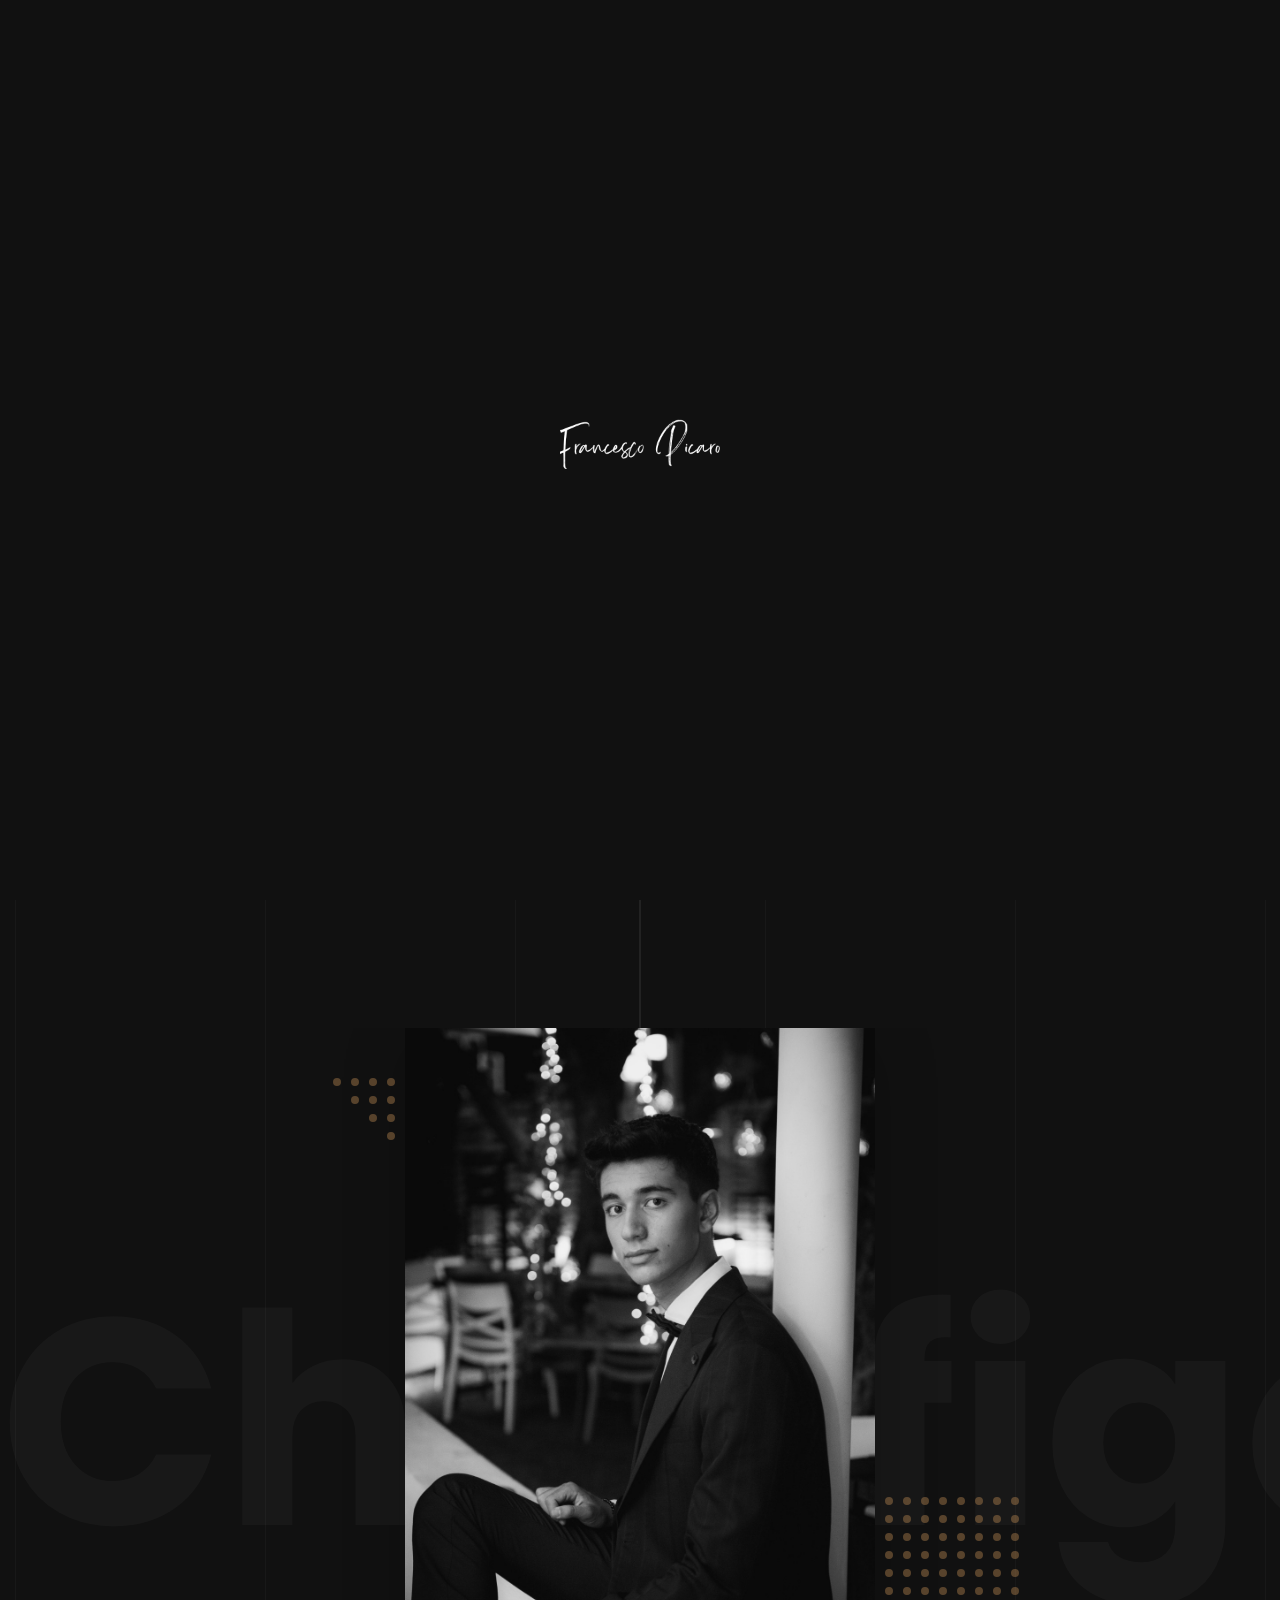
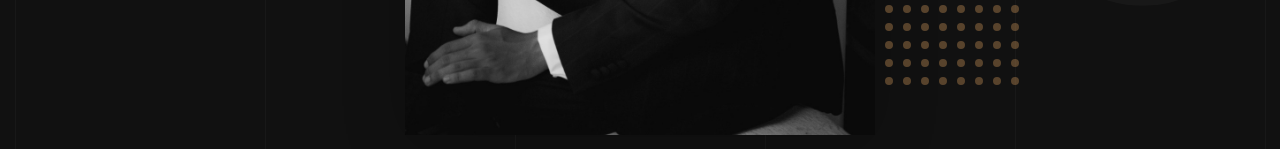
<file: index.html>
<!DOCTYPE html>
<html lang="en">
<head>
	<meta http-equiv="Content-Type" content="text/html; charset=UTF-8"/>
    <title>francesco 18 &mdash; home</title>
	<!-- Meta Data -->
	<meta http-equiv="X-UA-Compatible" content="IE=edge">
	<meta name="viewport" content="width=device-width, initial-scale=1">
    <meta name="author" content="Napema" />
    <meta name="keywords" content="" />
    <meta name="description" content="" />
	<!-- Favicons -->
	<link rel="apple-touch-icon" sizes="144x144" href="artstyles/oliver/new/dark/images/favicons/apple-touch-icon-144x144.png">
	<link rel="apple-touch-icon" sizes="114x114" href="artstyles/oliver/new/dark/images/favicons/apple-touch-icon-114x114.png">
	<link rel="apple-touch-icon" sizes="72x72" href="artstyles/oliver/new/dark/images/favicons/apple-touch-icon-72x72.png">
	<link rel="apple-touch-icon" sizes="57x57" href="artstyles/oliver/new/dark/images/favicons/apple-touch-icon-57x57.png">
	<link rel="shortcut icon" href="artstyles/oliver/new/dark/images/favicons/favicon.png" type="image/png">
    <!-- Styles -->
	<link rel="stylesheet" type="text/css" href="artstyles/oliver/new/dark/style/style.css"/>
	<!-- Modernizr -->
	<script src="artstyles/oliver/new/dark/js/modernizr.custom.js" type="text/javascript"></script>
</head>
<body>
    <div class="loading animated">
	    <div class="loading-wrap animated bounceInLeft">
		    <img class="logotype animated infinite bounceIn" src="cdn/logo.png" alt="p.Francesco">
	    </div>
	</div>
    <!-- Header -->
	<nav class="navbar animated slideInDown">
        <div class="navbar-left">
            
        </div>
            
        </div>
	</nav>
	<!-- /Header -->
    <!-- Hero -->
    <header class="hero jarallax" data-image="artstyles/oliver/new/dark/img/hero-image6.jpg">
	    <div class="container">
            <div class="hero__caption" data-start="opacity:1; transform[swing]:translateY(0px)" data-500-start="opacity:0; transform[swing]:translateY(-100px)">
			    <div class="hero__row">
		            <h6 class="title__h6 title__overhead">bentornato</h6>
			        <h1 class="title__h1 hero__title hero__title_line">Francesco Picaro</h1>
                    <a class="btn hero__btn" href="/galleria">Scopri la galleria</a>
				</div>
			</div>
		</div>
		<br>
		<br>
		<br>
		
		
    </header>	
    <!-- /Hero -->
	<section class="section section__hello section_no-space-bottom" id="hello">
		<div class="container">
			<div class="box-image">
				<img alt="About Me" src="cdn/hero.jpg"></div>
			</div>
			<div class="row justify-content-center">
				<div class="col-12 col-lg-8 col__quote text-center" data--400-top="transform[swing]:translateY(-100px)" data-bottom="transform[swing]:translateY(0px)">
					<blockquote class="block-quote block-quote__about">
					</blockquote>
				</div>
			</div>
		</div>
		<div class="text-decoration" data--800-top="transform[swing]:translateY(-100px)" data-100-start="transform[swing]:translateY(100px)">
			Che &nbsp;	&nbsp;figo
		</div>
	</section>
	<!-- Overlay Menu -->
	<div class="popup popup__menu">
	    <div class="popup-inner">
            <div class="dl-menu__wrap dl-menuwrapper">
                <ul class="dl-menu dl-menuopen">
					<li>
					    <a href="#">Home <i class="fa fa-angle-down" aria-hidden="true"></i></a>
					    <ul class="dl-submenu">
						    <li><a href="artstyles/oliver/new/dark/index.html">Homepage v1</a></li>
						    <li><a href="artstyles/oliver/new/dark/index_onescreen.html">Homepage v2</a></li>
					    </ul>
				    </li>
				    <li><a href="artstyles/oliver/new/dark/about.html">About Me</a></li>
					<li>
					    <a href="#">Works <i class="fa fa-angle-down" aria-hidden="true"></i></a>
					    <ul class="dl-submenu">
						    <li><a href="index.html">Gallery Fixed</a></li>
						    <li><a href="artstyles/oliver/new/dark/gallery_fully.html">Gallery Fully</a></li>
					    </ul>
				    </li>
					<li>
					    <a href="#">Journal <i class="fa fa-angle-down" aria-hidden="true"></i></a>
					    <ul class="dl-submenu">
						    <li><a href="artstyles/oliver/new/dark/blog.html">Journal</a></li>
						    <li><a href="artstyles/oliver/new/dark/blog_single_image.html">Single Image</a></li>
						    <li><a href="artstyles/oliver/new/dark/blog_single_video.html">Single Video</a></li>
					    </ul>
				    </li>
				    <li><a href="artstyles/oliver/new/dark/contact.html">Contact</a></li>
				    <li>
					    <a href="#">More <i class="fa fa-angle-down" aria-hidden="true"></i></a>
					    <ul class="dl-submenu">
						    <li><a href="artstyles/oliver/new/dark/about_onescreen.html">About Onescreen</a></li>
							<li><a href="artstyles/oliver/new/dark/coming_soon.html">Coming Soon</a></li>
						    <li><a href="artstyles/oliver/new/dark/page_error.html">Page Error</a></li>
							<li><a href="artstyles/oliver/new/dark/page_error_v2.html">Page Error v2</a></li>
						    <li><a href="artstyles/oliver/new/dark/nav_v2.html">Menu v2</a></li>
					    </ul>
				    </li>
			    </ul>
		    </div>
	    </div>
	</div>
	<!-- /Overlay Menu -->
    <!-- PhotoSwipe -->
    <div class="pswp" tabindex="-1" role="dialog" aria-hidden="true">
        <div class="pswp__bg"></div>
        <div class="pswp__scroll-wrap">
            <div class="pswp__container">
                <div class="pswp__item"></div>
                <div class="pswp__item"></div>
                <div class="pswp__item"></div>
            </div>
            <div class="pswp__ui pswp__ui--hidden">
                <div class="pswp__top-bar">
                    <div class="pswp__counter"></div>
                    <button class="pswp__button pswp__button--close" title="Close (Esc)"></button>
                    <button class="pswp__button pswp__button--fs" title="Toggle fullscreen"></button>
                    <button class="pswp__button pswp__button--zoom" title="Zoom in/out"></button>
                    <div class="pswp__preloader">
                        <div class="pswp__preloader__icn">
                            <div class="pswp__preloader__cut">
                                <div class="pswp__preloader__donut"></div>
                            </div>
                        </div>
                    </div>
                </div>
                <div class="pswp__share-modal pswp__share-modal--hidden pswp__single-tap">
                    <div class="pswp__share-tooltip"></div> 
                </div>
                <button class="pswp__button pswp__button--arrow--left" title="Previous (arrow left)"></button>
                <button class="pswp__button pswp__button--arrow--right" title="Next (arrow right)"></button>
                <div class="pswp__caption">
                    <div class="pswp__caption__center"></div>
                </div>
            </div>
        </div>
    </div>	
	<!-- /PhotoSwipe -->
	<div id="wave"></div>
	<!-- JavaScripts -->
	<script src="artstyles/oliver/new/dark/js/jquery-3.1.1.min.js" type="text/javascript"></script>
	<script src="artstyles/oliver/new/dark/js/plugins.js" type="text/javascript"></script>
	<script src="artstyles/oliver/new/dark/js/siriwave.js" type="text/javascript"></script>
    <script src="artstyles/oliver/new/dark/js/common.js" type="text/javascript"></script>
</body>
</html>
</file>
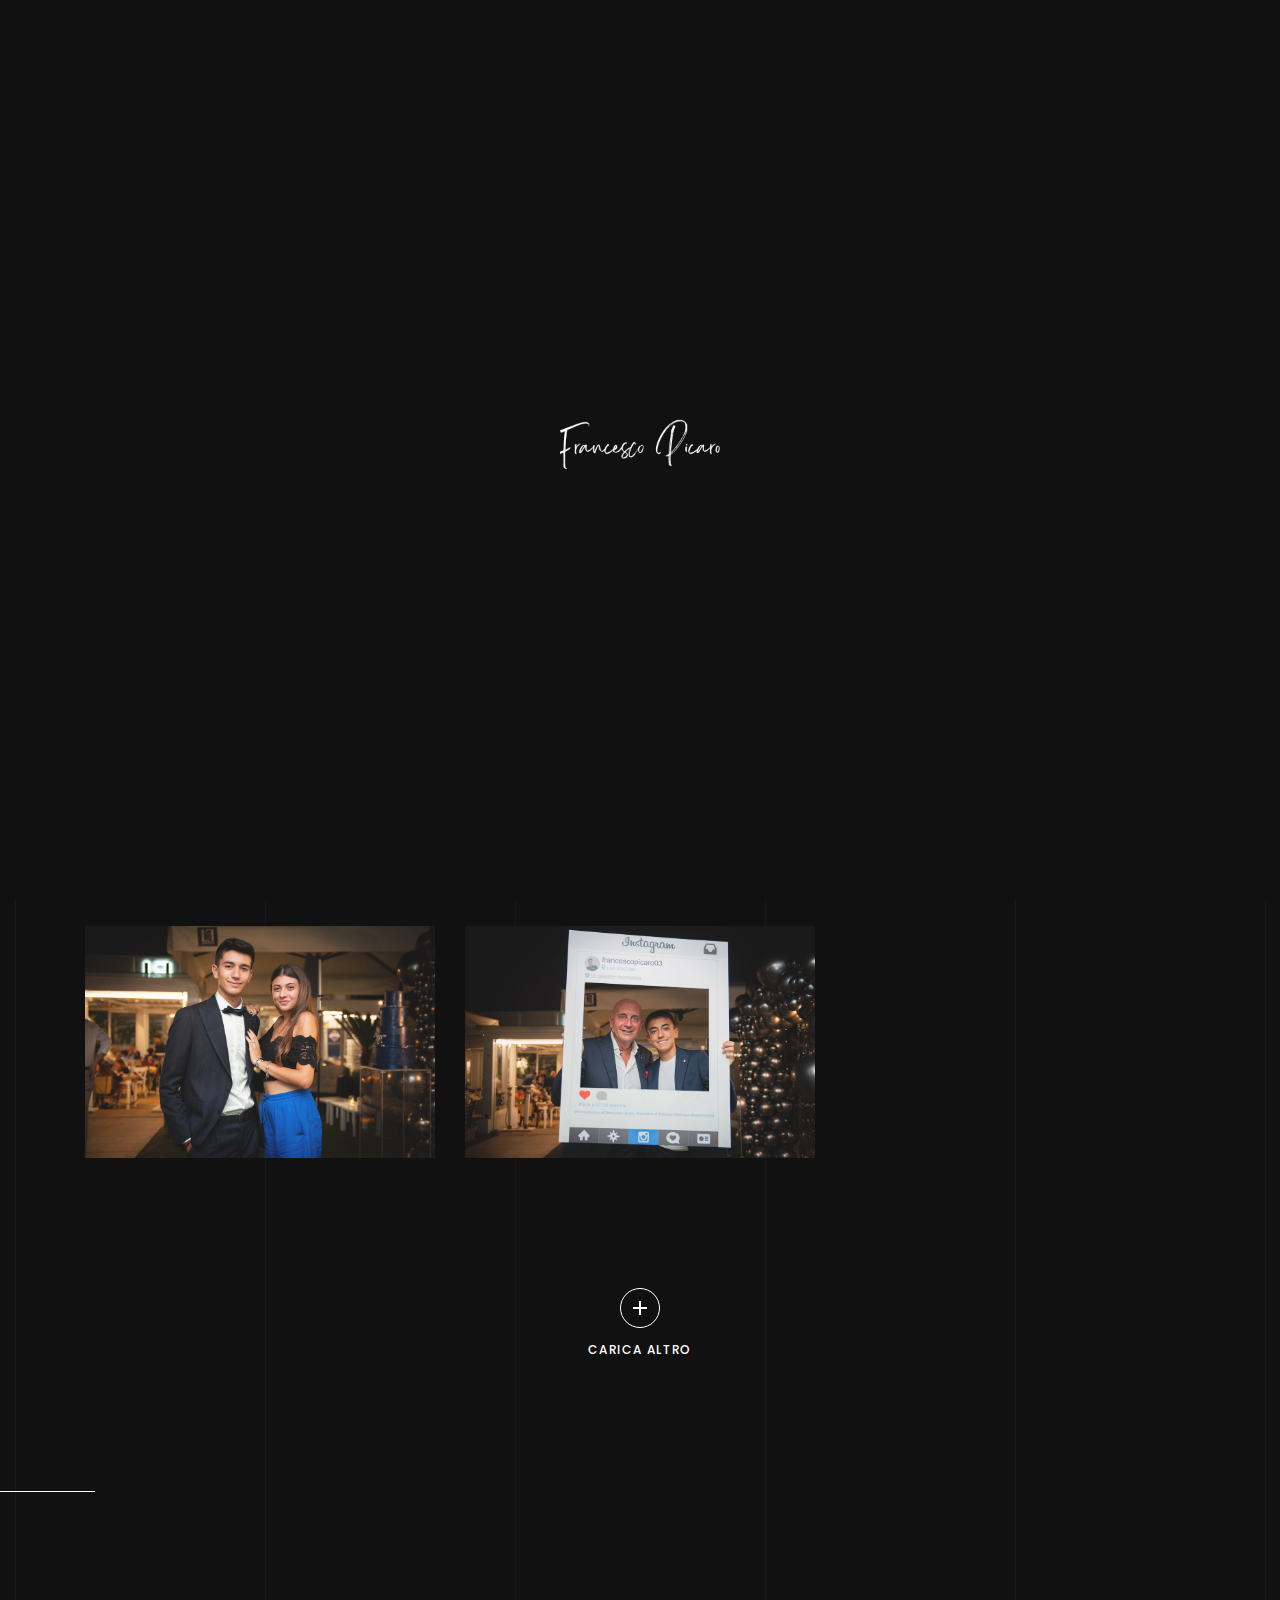
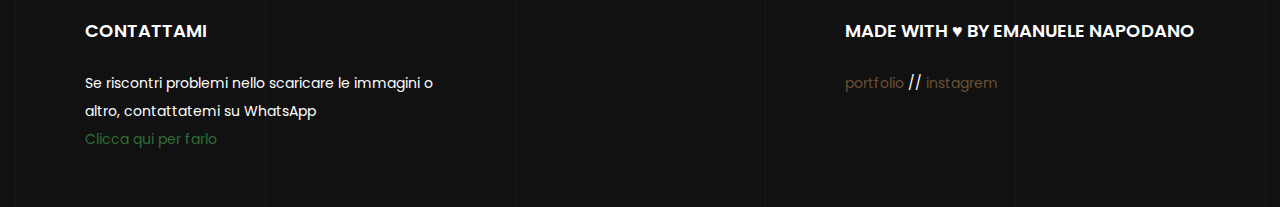
<file: galleria.html>
<!DOCTYPE html>
<html lang="en">
<head>
	<meta http-equiv="Content-Type" content="text/html; charset=UTF-8"/>
    <title>francesco 18 &mdash; galleria</title>
	<!-- Meta Data -->
	<meta http-equiv="X-UA-Compatible" content="IE=edge">
	<meta name="viewport" content="width=device-width, initial-scale=1">
    <meta name="author" content="napema.it" />
    <meta name="keywords" content="" />
    <meta name="description" content="" />
	<!-- Favicons -->
	<link rel="apple-touch-icon" sizes="144x144" href="artstyles/oliver/new/dark/images/favicons/apple-touch-icon-144x144.png">
	<link rel="apple-touch-icon" sizes="114x114" href="artstyles/oliver/new/dark/images/favicons/apple-touch-icon-114x114.png">
	<link rel="apple-touch-icon" sizes="72x72" href="artstyles/oliver/new/dark/images/favicons/apple-touch-icon-72x72.png">
	<link rel="apple-touch-icon" sizes="57x57" href="artstyles/oliver/new/dark/images/favicons/apple-touch-icon-57x57.png">
	<link rel="shortcut icon" href="artstyles/oliver/new/dark/images/favicons/favicon.png" type="image/png">
    <!-- Styles -->
	<link rel="stylesheet" type="text/css" href="artstyles/oliver/new/dark/style/style.css"/>
	<!-- Modernizr -->
	<script src="artstyles/oliver/new/dark/js/modernizr.custom.js" type="text/javascript"></script>
</head>
<body>
    <div class="loading animated">
	    <div class="loading-wrap animated bounceInLeft">
		    <img class="logotype animated infinite bounceIn" src="cdn/logo.png" alt="p.Francesco">
	    </div>
	</div>
    <!-- Header -->
	<nav class="navbar animated slideInDown">
        <div class="navbar-left">
            <a href="https://francesco-18.ml">
				&#8592; ritorna alla Home
			</a>
        </div>
		
	</nav>
	<!-- /Header -->
	<!-- My Works -->
	<section class="section section-works section_top-space-230 section_first">
    	<div class="container">
            <div class="row">
			    <div class="col-12 section__header-wrap">
				    <h2 class="title__section title__h1 title_horizontal-line"><span class="reveal reveal_gray">Galleria</span></h2>
				</div>
			    <div class="col-12">
			        <!-- Filter -->
                    
		        </div>
			</div> 
			<div class="grid-gallery grid-gallery__fixed filter-container load-container">
			    <!-- Picture -->
				<figure class="item-portfolio item-portfolio__column-three category-life">
                    <a class="link-photo" href="cdn/1.jpg" data-width="4256" data-height="2832" data-caption="<div class='options__photo'><span>DESIDERI QUESTA FOTO?</span>Se sei su Desktop/PC, ti basta cliccare con il tasto destro del mouse e selezionare la voce 'Salva con nome'.</div><div class='options__photo'><span></span>Se invece stai usando un cellulare, iOS o Android, tieni premuto l'immagine e seleziona 'Aggiungi a foto'.</div></div>">
						<img class="image-portfolio" src="cdn/1.jpg" alt="Photo">
					</a>
				</figure>
				<!-- Picture -->
				<figure class="item-portfolio item-portfolio__column-three category-life">
					<a class="link-photo" href="cdn/2.jpg" data-width="4256" data-height="2832" data-caption="<div class='options__photo'><span>DESIDERI QUESTA FOTO?</span>Se sei su Desktop/PC, ti basta cliccare con il tasto destro del mouse e selezionare la voce 'Salva con nome'.</div><div class='options__photo'><span></span>Se invece stai usando un cellulare, iOS o Android, tieni premuto l'immagine e seleziona 'Aggiungi a foto'.</div></div>">
						<img class="image-portfolio" src="cdn/2.jpg" alt="Photo">
					</a>
				</figure>
				<!-- Picture -->
			    <figure class="item-portfolio item-portfolio__column-three category-life">
					<a class="link-photo" href="cdn/3.jpg" data-width="4256" data-height="2832" data-caption="<div class='options__photo'><span>DESIDERI QUESTA FOTO?</span>Se sei su Desktop/PC, ti basta cliccare con il tasto destro del mouse e selezionare la voce 'Salva con nome'.</div><div class='options__photo'><span></span>Se invece stai usando un cellulare, iOS o Android, tieni premuto l'immagine e seleziona 'Aggiungi a foto'.</div></div>">
						<img class="image-portfolio" src="cdn/3.jpg" alt="Photo">
					</a>
				</figure>
				<!-- Picture -->
				<figure class="item-portfolio item-portfolio__column-three category-life">
					<a class="link-photo" href="cdn/4.jpg" data-width="4256" data-height="2832" data-caption="<div class='options__photo'><span>DESIDERI QUESTA FOTO?</span>Se sei su Desktop/PC, ti basta cliccare con il tasto destro del mouse e selezionare la voce 'Salva con nome'.</div><div class='options__photo'><span></span>Se invece stai usando un cellulare, iOS o Android, tieni premuto l'immagine e seleziona 'Aggiungi a foto'.</div></div>">
						<img class="image-portfolio" src="cdn/4.jpg" alt="Photo">
					</a>
				</figure>
				<!-- Picture -->
				<figure class="item-portfolio item-portfolio__column-three category-life">
					<a class="link-photo" href="cdn/5.jpg" data-width="4256" data-height="2832" data-caption="<div class='options__photo'><span>DESIDERI QUESTA FOTO?</span>Se sei su Desktop/PC, ti basta cliccare con il tasto destro del mouse e selezionare la voce 'Salva con nome'.</div><div class='options__photo'><span></span>Se invece stai usando un cellulare, iOS o Android, tieni premuto l'immagine e seleziona 'Aggiungi a foto'.</div></div>">
						<img class="image-portfolio" src="cdn/5.jpg" alt="Photo">
					</a>
				</figure>
				<!-- Picture -->
				<figure class="item-portfolio item-portfolio__column-three category-life">
					<a class="link-photo" href="cdn/6.jpg" data-width="4256" data-height="2832" data-caption="<div class='options__photo'><span>DESIDERI QUESTA FOTO?</span>Se sei su Desktop/PC, ti basta cliccare con il tasto destro del mouse e selezionare la voce 'Salva con nome'.</div><div class='options__photo'><span></span>Se invece stai usando un cellulare, iOS o Android, tieni premuto l'immagine e seleziona 'Aggiungi a foto'.</div></div>">
						<img class="image-portfolio" src="cdn/6.jpg" alt="Photo">
					</a>
				</figure>
                <!-- Picture -->				
				<figure class="item-portfolio item-portfolio__column-three category-life">
					<a class="link-photo" href="cdn/7.jpg" data-width="4256" data-height="2832" data-caption="<div class='options__photo'><span>DESIDERI QUESTA FOTO?</span>Se sei su Desktop/PC, ti basta cliccare con il tasto destro del mouse e selezionare la voce 'Salva con nome'.</div><div class='options__photo'><span></span>Se invece stai usando un cellulare, iOS o Android, tieni premuto l'immagine e seleziona 'Aggiungi a foto'.</div></div>">
						<img class="image-portfolio" src="cdn/7.jpg" alt="Photo">
					</a>
				</figure>
				<!-- Picture -->
				<figure class="item-portfolio item-portfolio__column-three category-life">
					<a class="link-photo" href="cdn/8.jpg" data-width="4256" data-height="2832" data-caption="<div class='options__photo'><span>DESIDERI QUESTA FOTO?</span>Se sei su Desktop/PC, ti basta cliccare con il tasto destro del mouse e selezionare la voce 'Salva con nome'.</div><div class='options__photo'><span></span>Se invece stai usando un cellulare, iOS o Android, tieni premuto l'immagine e seleziona 'Aggiungi a foto'.</div></div>">
						<img class="image-portfolio" src="cdn/8.jpg" alt="Photo">
					</a>
				</figure>
				<!-- Picture -->
				<figure class="item-portfolio item-portfolio__column-three category-life">
					<a class="link-photo" href="cdn/9.jpg" data-width="4256" data-height="2832" data-caption="<div class='options__photo'><span>DESIDERI QUESTA FOTO?</span>Se sei su Desktop/PC, ti basta cliccare con il tasto destro del mouse e selezionare la voce 'Salva con nome'.</div><div class='options__photo'><span></span>Se invece stai usando un cellulare, iOS o Android, tieni premuto l'immagine e seleziona 'Aggiungi a foto'.</div></div>">
						<img class="image-portfolio" src="cdn/9.jpg" alt="Photo">
					</a>
				</figure>
				<!-- Picture -->
				<figure class="item-portfolio item-portfolio__column-three category-life">
					<a class="link-photo" href="cdn/10.jpg" data-width="4256" data-height="2832" data-caption="<div class='options__photo'><span>DESIDERI QUESTA FOTO?</span>Se sei su Desktop/PC, ti basta cliccare con il tasto destro del mouse e selezionare la voce 'Salva con nome'.</div><div class='options__photo'><span></span>Se invece stai usando un cellulare, iOS o Android, tieni premuto l'immagine e seleziona 'Aggiungi a foto'.</div></div>">
						<img class="image-portfolio" src="cdn/10.jpg" alt="Photo">
					</a>
				</figure>
				<!-- Picture -->
				<figure class="item-portfolio item-portfolio__column-three category-life">
					<a class="link-photo" href="cdn/11.jpg" data-width="4256" data-height="2832" data-caption="<div class='options__photo'><span>DESIDERI QUESTA FOTO?</span>Se sei su Desktop/PC, ti basta cliccare con il tasto destro del mouse e selezionare la voce 'Salva con nome'.</div><div class='options__photo'><span></span>Se invece stai usando un cellulare, iOS o Android, tieni premuto l'immagine e seleziona 'Aggiungi a foto'.</div></div>">
						<img class="image-portfolio" src="cdn/11.jpg" alt="Photo">
					</a>
				</figure>
				<!-- Picture -->
				<figure class="item-portfolio item-portfolio__column-three category-life">
					<a class="link-photo" href="cdn/12.jpg" data-width="4256" data-height="2832" data-caption="<div class='options__photo'><span>DESIDERI QUESTA FOTO?</span>Se sei su Desktop/PC, ti basta cliccare con il tasto destro del mouse e selezionare la voce 'Salva con nome'.</div><div class='options__photo'><span></span>Se invece stai usando un cellulare, iOS o Android, tieni premuto l'immagine e seleziona 'Aggiungi a foto'.</div></div>">
						<img class="image-portfolio" src="cdn/12.jpg" alt="Photo">
					</a>
				</figure>
				<!-- Picture -->
<!-- Picture -->
				<figure class="item-portfolio item-portfolio__column-three category-life">
					<a class="link-photo" href="cdn/13.jpg" data-width="4256" data-height="2832" data-caption="<div class='options__photo'><span>DESIDERI QUESTA FOTO?</span>Se sei su Desktop/PC, ti basta cliccare con il tasto destro del mouse e selezionare la voce 'Salva con nome'.</div><div class='options__photo'><span></span>Se invece stai usando un cellulare, iOS o Android, tieni premuto l'immagine e seleziona 'Aggiungi a foto'.</div></div>">
						<img class="image-portfolio" src="cdn/13.jpg" alt="Photo">
					</a>
				</figure>
				<!-- Picture -->
<!-- Picture -->
				<figure class="item-portfolio item-portfolio__column-three category-life">
					<a class="link-photo" href="cdn/14.jpg" data-width="4256" data-height="2832" data-caption="<div class='options__photo'><span>DESIDERI QUESTA FOTO?</span>Se sei su Desktop/PC, ti basta cliccare con il tasto destro del mouse e selezionare la voce 'Salva con nome'.</div><div class='options__photo'><span></span>Se invece stai usando un cellulare, iOS o Android, tieni premuto l'immagine e seleziona 'Aggiungi a foto'.</div></div>">
						<img class="image-portfolio" src="cdn/14.jpg" alt="Photo">
					</a>
				</figure>
				<!-- Picture -->
<!-- Picture -->
				<figure class="item-portfolio item-portfolio__column-three category-life">
					<a class="link-photo" href="cdn/15.jpg" data-width="4256" data-height="2832" data-caption="<div class='options__photo'><span>DESIDERI QUESTA FOTO?</span>Se sei su Desktop/PC, ti basta cliccare con il tasto destro del mouse e selezionare la voce 'Salva con nome'.</div><div class='options__photo'><span></span>Se invece stai usando un cellulare, iOS o Android, tieni premuto l'immagine e seleziona 'Aggiungi a foto'.</div></div>">
						<img class="image-portfolio" src="cdn/15.jpg" alt="Photo">
					</a>
				</figure>
				<!-- Picture -->
<!-- Picture -->
				<figure class="item-portfolio item-portfolio__column-three category-life">
					<a class="link-photo" href="cdn/16.jpg" data-width="4256" data-height="2832" data-caption="<div class='options__photo'><span>DESIDERI QUESTA FOTO?</span>Se sei su Desktop/PC, ti basta cliccare con il tasto destro del mouse e selezionare la voce 'Salva con nome'.</div><div class='options__photo'><span></span>Se invece stai usando un cellulare, iOS o Android, tieni premuto l'immagine e seleziona 'Aggiungi a foto'.</div></div>">
						<img class="image-portfolio" src="cdn/16.jpg" alt="Photo">
					</a>
				</figure>
				<!-- Picture -->
<!-- Picture -->
				<figure class="item-portfolio item-portfolio__column-three category-life">
					<a class="link-photo" href="cdn/17.jpg" data-width="4256" data-height="2832" data-caption="<div class='options__photo'><span>DESIDERI QUESTA FOTO?</span>Se sei su Desktop/PC, ti basta cliccare con il tasto destro del mouse e selezionare la voce 'Salva con nome'.</div><div class='options__photo'><span></span>Se invece stai usando un cellulare, iOS o Android, tieni premuto l'immagine e seleziona 'Aggiungi a foto'.</div></div>">
						<img class="image-portfolio" src="cdn/17.jpg" alt="Photo">
					</a>
				</figure>
				<!-- Picture -->
<!-- Picture -->
				<figure class="item-portfolio item-portfolio__column-three category-life">
					<a class="link-photo" href="cdn/18.jpg" data-width="4256" data-height="2832" data-caption="<div class='options__photo'><span>DESIDERI QUESTA FOTO?</span>Se sei su Desktop/PC, ti basta cliccare con il tasto destro del mouse e selezionare la voce 'Salva con nome'.</div><div class='options__photo'><span></span>Se invece stai usando un cellulare, iOS o Android, tieni premuto l'immagine e seleziona 'Aggiungi a foto'.</div></div>">
						<img class="image-portfolio" src="cdn/18.jpg" alt="Photo">
					</a>
				</figure>
				<!-- Picture -->
<!-- Picture -->
				<figure class="item-portfolio item-portfolio__column-three category-life">
					<a class="link-photo" href="cdn/19.jpg" data-width="4256" data-height="2832" data-caption="<div class='options__photo'><span>DESIDERI QUESTA FOTO?</span>Se sei su Desktop/PC, ti basta cliccare con il tasto destro del mouse e selezionare la voce 'Salva con nome'.</div><div class='options__photo'><span></span>Se invece stai usando un cellulare, iOS o Android, tieni premuto l'immagine e seleziona 'Aggiungi a foto'.</div></div>">
						<img class="image-portfolio" src="cdn/19.jpg" alt="Photo">
					</a>
				</figure>
				<!-- Picture -->
<!-- Picture -->
				<figure class="item-portfolio item-portfolio__column-three category-life">
					<a class="link-photo" href="cdn/20.jpg" data-width="4256" data-height="2832" data-caption="<div class='options__photo'><span>DESIDERI QUESTA FOTO?</span>Se sei su Desktop/PC, ti basta cliccare con il tasto destro del mouse e selezionare la voce 'Salva con nome'.</div><div class='options__photo'><span></span>Se invece stai usando un cellulare, iOS o Android, tieni premuto l'immagine e seleziona 'Aggiungi a foto'.</div></div>">
						<img class="image-portfolio" src="cdn/20.jpg" alt="Photo">
					</a>
				</figure>
				<!-- Picture -->
<!-- Picture -->
				<figure class="item-portfolio item-portfolio__column-three category-life">
					<a class="link-photo" href="cdn/21.jpg" data-width="4256" data-height="2832" data-caption="<div class='options__photo'><span>DESIDERI QUESTA FOTO?</span>Se sei su Desktop/PC, ti basta cliccare con il tasto destro del mouse e selezionare la voce 'Salva con nome'.</div><div class='options__photo'><span></span>Se invece stai usando un cellulare, iOS o Android, tieni premuto l'immagine e seleziona 'Aggiungi a foto'.</div></div>">
						<img class="image-portfolio" src="cdn/21.jpg" alt="Photo">
					</a>
				</figure>
				<!-- Picture -->
<!-- Picture -->
				<figure class="item-portfolio item-portfolio__column-three category-life">
					<a class="link-photo" href="cdn/22.jpg" data-width="4256" data-height="2832" data-caption="<div class='options__photo'><span>DESIDERI QUESTA FOTO?</span>Se sei su Desktop/PC, ti basta cliccare con il tasto destro del mouse e selezionare la voce 'Salva con nome'.</div><div class='options__photo'><span></span>Se invece stai usando un cellulare, iOS o Android, tieni premuto l'immagine e seleziona 'Aggiungi a foto'.</div></div>">
						<img class="image-portfolio" src="cdn/22.jpg" alt="Photo">
					</a>
				</figure>
				<!-- Picture -->
<!-- Picture -->
				<figure class="item-portfolio item-portfolio__column-three category-life">
					<a class="link-photo" href="cdn/23.jpg" data-width="511" data-height="768" data-caption="<div class='options__photo'><span>DESIDERI QUESTA FOTO?</span>Se sei su Desktop/PC, ti basta cliccare con il tasto destro del mouse e selezionare la voce 'Salva con nome'.</div><div class='options__photo'><span></span>Se invece stai usando un cellulare, iOS o Android, tieni premuto l'immagine e seleziona 'Aggiungi a foto'.</div></div>">
						<img class="image-portfolio" src="cdn/23.jpg" alt="Photo">
					</a>
				</figure>
				<!-- Picture -->
<!-- Picture -->
				<figure class="item-portfolio item-portfolio__column-three category-life">
					<a class="link-photo" href="cdn/24.jpg" data-width="511" data-height="768" data-caption="<div class='options__photo'><span>DESIDERI QUESTA FOTO?</span>Se sei su Desktop/PC, ti basta cliccare con il tasto destro del mouse e selezionare la voce 'Salva con nome'.</div><div class='options__photo'><span></span>Se invece stai usando un cellulare, iOS o Android, tieni premuto l'immagine e seleziona 'Aggiungi a foto'.</div></div>">
						<img class="image-portfolio" src="cdn/24.jpg" alt="Photo">
					</a>
				</figure>
				<!-- Picture -->
<!-- Picture -->
				<figure class="item-portfolio item-portfolio__column-three category-life">
					<a class="link-photo" href="cdn/25.jpg" data-width="511" data-height="768" data-caption="<div class='options__photo'><span>DESIDERI QUESTA FOTO?</span>Se sei su Desktop/PC, ti basta cliccare con il tasto destro del mouse e selezionare la voce 'Salva con nome'.</div><div class='options__photo'><span></span>Se invece stai usando un cellulare, iOS o Android, tieni premuto l'immagine e seleziona 'Aggiungi a foto'.</div></div>">
						<img class="image-portfolio" src="cdn/25.jpg" alt="Photo">
					</a>
				</figure>
				<!-- Picture -->
<!-- Picture -->
				<figure class="item-portfolio item-portfolio__column-three category-life">
					<a class="link-photo" href="cdn/26.jpg" data-width="4256" data-height="2832" data-caption="<div class='options__photo'><span>DESIDERI QUESTA FOTO?</span>Se sei su Desktop/PC, ti basta cliccare con il tasto destro del mouse e selezionare la voce 'Salva con nome'.</div><div class='options__photo'><span></span>Se invece stai usando un cellulare, iOS o Android, tieni premuto l'immagine e seleziona 'Aggiungi a foto'.</div></div>">
						<img class="image-portfolio" src="cdn/26.jpg" alt="Photo">
					</a>
				</figure>
				<!-- Picture -->
<!-- Picture -->
				<figure class="item-portfolio item-portfolio__column-three category-life">
					<a class="link-photo" href="cdn/27.jpg" data-width="4256" data-height="2832" data-caption="<div class='options__photo'><span>DESIDERI QUESTA FOTO?</span>Se sei su Desktop/PC, ti basta cliccare con il tasto destro del mouse e selezionare la voce 'Salva con nome'.</div><div class='options__photo'><span></span>Se invece stai usando un cellulare, iOS o Android, tieni premuto l'immagine e seleziona 'Aggiungi a foto'.</div></div>">
						<img class="image-portfolio" src="cdn/27.jpg" alt="Photo">
					</a>
				</figure>
				<!-- Picture -->
<!-- Picture -->
				<figure class="item-portfolio item-portfolio__column-three category-life">
					<a class="link-photo" href="cdn/28.jpg" data-width="4256" data-height="2832" data-caption="<div class='options__photo'><span>DESIDERI QUESTA FOTO?</span>Se sei su Desktop/PC, ti basta cliccare con il tasto destro del mouse e selezionare la voce 'Salva con nome'.</div><div class='options__photo'><span></span>Se invece stai usando un cellulare, iOS o Android, tieni premuto l'immagine e seleziona 'Aggiungi a foto'.</div></div>">
						<img class="image-portfolio" src="cdn/28.jpg" alt="Photo">
					</a>
				</figure>
				<!-- Picture -->
<!-- Picture -->
				<figure class="item-portfolio item-portfolio__column-three category-life">
					<a class="link-photo" href="cdn/29.jpg" data-width="4256" data-height="2832" data-caption="<div class='options__photo'><span>DESIDERI QUESTA FOTO?</span>Se sei su Desktop/PC, ti basta cliccare con il tasto destro del mouse e selezionare la voce 'Salva con nome'.</div><div class='options__photo'><span></span>Se invece stai usando un cellulare, iOS o Android, tieni premuto l'immagine e seleziona 'Aggiungi a foto'.</div></div>">
						<img class="image-portfolio" src="cdn/29.jpg" alt="Photo">
					</a>
				</figure>
				<!-- Picture -->
<!-- Picture -->
				<figure class="item-portfolio item-portfolio__column-three category-life">
					<a class="link-photo" href="cdn/30.jpg" data-width="4256" data-height="2832" data-caption="<div class='options__photo'><span>DESIDERI QUESTA FOTO?</span>Se sei su Desktop/PC, ti basta cliccare con il tasto destro del mouse e selezionare la voce 'Salva con nome'.</div><div class='options__photo'><span></span>Se invece stai usando un cellulare, iOS o Android, tieni premuto l'immagine e seleziona 'Aggiungi a foto'.</div></div>">
						<img class="image-portfolio" src="cdn/30.jpg" alt="Photo">
					</a>
				</figure>
				<!-- Picture -->
<!-- Picture -->
				<figure class="item-portfolio item-portfolio__column-three category-life">
					<a class="link-photo" href="cdn/31.jpg" data-width="4256" data-height="2832" data-caption="<div class='options__photo'><span>DESIDERI QUESTA FOTO?</span>Se sei su Desktop/PC, ti basta cliccare con il tasto destro del mouse e selezionare la voce 'Salva con nome'.</div><div class='options__photo'><span></span>Se invece stai usando un cellulare, iOS o Android, tieni premuto l'immagine e seleziona 'Aggiungi a foto'.</div></div>">
						<img class="image-portfolio" src="cdn/31.jpg" alt="Photo">
					</a>
				</figure>
				<!-- Picture -->
<!-- Picture -->
				<figure class="item-portfolio item-portfolio__column-three category-life">
					<a class="link-photo" href="cdn/32.jpg" data-width="4256" data-height="2832" data-caption="<div class='options__photo'><span>DESIDERI QUESTA FOTO?</span>Se sei su Desktop/PC, ti basta cliccare con il tasto destro del mouse e selezionare la voce 'Salva con nome'.</div><div class='options__photo'><span></span>Se invece stai usando un cellulare, iOS o Android, tieni premuto l'immagine e seleziona 'Aggiungi a foto'.</div></div>">
						<img class="image-portfolio" src="cdn/32.jpg" alt="Photo">
					</a>
				</figure>
				<!-- Picture -->
<!-- Picture -->
				<figure class="item-portfolio item-portfolio__column-three category-life">
					<a class="link-photo" href="cdn/33.jpg" data-width="4256" data-height="2832" data-caption="<div class='options__photo'><span>DESIDERI QUESTA FOTO?</span>Se sei su Desktop/PC, ti basta cliccare con il tasto destro del mouse e selezionare la voce 'Salva con nome'.</div><div class='options__photo'><span></span>Se invece stai usando un cellulare, iOS o Android, tieni premuto l'immagine e seleziona 'Aggiungi a foto'.</div></div>">
						<img class="image-portfolio" src="cdn/33.jpg" alt="Photo">
					</a>
				</figure>
				<!-- Picture -->
<!-- Picture -->
				<figure class="item-portfolio item-portfolio__column-three category-life">
					<a class="link-photo" href="cdn/34.jpg" data-width="4256" data-height="2832" data-caption="<div class='options__photo'><span>DESIDERI QUESTA FOTO?</span>Se sei su Desktop/PC, ti basta cliccare con il tasto destro del mouse e selezionare la voce 'Salva con nome'.</div><div class='options__photo'><span></span>Se invece stai usando un cellulare, iOS o Android, tieni premuto l'immagine e seleziona 'Aggiungi a foto'.</div></div>">
						<img class="image-portfolio" src="cdn/34.jpg" alt="Photo">
					</a>
				</figure>
				<!-- Picture -->
<!-- Picture -->
				<figure class="item-portfolio item-portfolio__column-three category-life">
					<a class="link-photo" href="cdn/35.jpg" data-width="4256" data-height="2832" data-caption="<div class='options__photo'><span>DESIDERI QUESTA FOTO?</span>Se sei su Desktop/PC, ti basta cliccare con il tasto destro del mouse e selezionare la voce 'Salva con nome'.</div><div class='options__photo'><span></span>Se invece stai usando un cellulare, iOS o Android, tieni premuto l'immagine e seleziona 'Aggiungi a foto'.</div></div>">
						<img class="image-portfolio" src="cdn/35.jpg" alt="Photo">
					</a>
				</figure>
				<!-- Picture -->
<!-- Picture -->
				<figure class="item-portfolio item-portfolio__column-three category-life">
					<a class="link-photo" href="cdn/36.jpg" data-width="4256" data-height="2832" data-caption="<div class='options__photo'><span>DESIDERI QUESTA FOTO?</span>Se sei su Desktop/PC, ti basta cliccare con il tasto destro del mouse e selezionare la voce 'Salva con nome'.</div><div class='options__photo'><span></span>Se invece stai usando un cellulare, iOS o Android, tieni premuto l'immagine e seleziona 'Aggiungi a foto'.</div></div>">
						<img class="image-portfolio" src="cdn/36.jpg" alt="Photo">
					</a>
				</figure>
				<!-- Picture -->
<!-- Picture -->
				<figure class="item-portfolio item-portfolio__column-three category-life">
					<a class="link-photo" href="cdn/37.jpg" data-width="4256" data-height="2832" data-caption="<div class='options__photo'><span>DESIDERI QUESTA FOTO?</span>Se sei su Desktop/PC, ti basta cliccare con il tasto destro del mouse e selezionare la voce 'Salva con nome'.</div><div class='options__photo'><span></span>Se invece stai usando un cellulare, iOS o Android, tieni premuto l'immagine e seleziona 'Aggiungi a foto'.</div></div>">
						<img class="image-portfolio" src="cdn/37.jpg" alt="Photo">
					</a>
				</figure>
				<!-- Picture -->
<!-- Picture -->
				<figure class="item-portfolio item-portfolio__column-three category-life">
					<a class="link-photo" href="cdn/38.jpg" data-width="4256" data-height="2832" data-caption="<div class='options__photo'><span>DESIDERI QUESTA FOTO?</span>Se sei su Desktop/PC, ti basta cliccare con il tasto destro del mouse e selezionare la voce 'Salva con nome'.</div><div class='options__photo'><span></span>Se invece stai usando un cellulare, iOS o Android, tieni premuto l'immagine e seleziona 'Aggiungi a foto'.</div></div>">
						<img class="image-portfolio" src="cdn/38.jpg" alt="Photo">
					</a>
				</figure>
				<!-- Picture -->
<!-- Picture -->
				<figure class="item-portfolio item-portfolio__column-three category-life">
					<a class="link-photo" href="cdn/39.jpg" data-width="4256" data-height="2832" data-caption="<div class='options__photo'><span>DESIDERI QUESTA FOTO?</span>Se sei su Desktop/PC, ti basta cliccare con il tasto destro del mouse e selezionare la voce 'Salva con nome'.</div><div class='options__photo'><span></span>Se invece stai usando un cellulare, iOS o Android, tieni premuto l'immagine e seleziona 'Aggiungi a foto'.</div></div>">
						<img class="image-portfolio" src="cdn/39.jpg" alt="Photo">
					</a>
				</figure>
				<!-- Picture -->
<!-- Picture -->
				<figure class="item-portfolio item-portfolio__column-three category-life">
					<a class="link-photo" href="cdn/40.jpg" data-width="4256" data-height="2832" data-caption="<div class='options__photo'><span>DESIDERI QUESTA FOTO?</span>Se sei su Desktop/PC, ti basta cliccare con il tasto destro del mouse e selezionare la voce 'Salva con nome'.</div><div class='options__photo'><span></span>Se invece stai usando un cellulare, iOS o Android, tieni premuto l'immagine e seleziona 'Aggiungi a foto'.</div></div>">
						<img class="image-portfolio" src="cdn/40.jpg" alt="Photo">
					</a>
				</figure>
				<!-- Picture -->
<!-- Picture -->
				<figure class="item-portfolio item-portfolio__column-three category-life">
					<a class="link-photo" href="cdn/41.jpg" data-width="4256" data-height="2832" data-caption="<div class='options__photo'><span>DESIDERI QUESTA FOTO?</span>Se sei su Desktop/PC, ti basta cliccare con il tasto destro del mouse e selezionare la voce 'Salva con nome'.</div><div class='options__photo'><span></span>Se invece stai usando un cellulare, iOS o Android, tieni premuto l'immagine e seleziona 'Aggiungi a foto'.</div></div>">
						<img class="image-portfolio" src="cdn/41.jpg" alt="Photo">
					</a>
				</figure>
				<!-- Picture -->
<!-- Picture -->
				<figure class="item-portfolio item-portfolio__column-three category-life">
					<a class="link-photo" href="cdn/42.jpg" data-width="4256" data-height="2832" data-caption="<div class='options__photo'><span>DESIDERI QUESTA FOTO?</span>Se sei su Desktop/PC, ti basta cliccare con il tasto destro del mouse e selezionare la voce 'Salva con nome'.</div><div class='options__photo'><span></span>Se invece stai usando un cellulare, iOS o Android, tieni premuto l'immagine e seleziona 'Aggiungi a foto'.</div></div>">
						<img class="image-portfolio" src="cdn/42.jpg" alt="Photo">
					</a>
				</figure>
				<!-- Picture -->
<!-- Picture -->
				<figure class="item-portfolio item-portfolio__column-three category-life">
					<a class="link-photo" href="cdn/43.jpg" data-width="4256" data-height="2832" data-caption="<div class='options__photo'><span>DESIDERI QUESTA FOTO?</span>Se sei su Desktop/PC, ti basta cliccare con il tasto destro del mouse e selezionare la voce 'Salva con nome'.</div><div class='options__photo'><span></span>Se invece stai usando un cellulare, iOS o Android, tieni premuto l'immagine e seleziona 'Aggiungi a foto'.</div></div>">
						<img class="image-portfolio" src="cdn/43.jpg" alt="Photo">
					</a>
				</figure>
				<!-- Picture -->
<!-- Picture -->
				<figure class="item-portfolio item-portfolio__column-three category-life">
					<a class="link-photo" href="cdn/44.jpg" data-width="4256" data-height="2832" data-caption="<div class='options__photo'><span>DESIDERI QUESTA FOTO?</span>Se sei su Desktop/PC, ti basta cliccare con il tasto destro del mouse e selezionare la voce 'Salva con nome'.</div><div class='options__photo'><span></span>Se invece stai usando un cellulare, iOS o Android, tieni premuto l'immagine e seleziona 'Aggiungi a foto'.</div></div>">
						<img class="image-portfolio" src="cdn/44.jpg" alt="Photo">
					</a>
				</figure>
				<!-- Picture -->
<!-- Picture -->
				<figure class="item-portfolio item-portfolio__column-three category-life">
					<a class="link-photo" href="cdn/45.jpg" data-width="4256" data-height="2832" data-caption="<div class='options__photo'><span>DESIDERI QUESTA FOTO?</span>Se sei su Desktop/PC, ti basta cliccare con il tasto destro del mouse e selezionare la voce 'Salva con nome'.</div><div class='options__photo'><span></span>Se invece stai usando un cellulare, iOS o Android, tieni premuto l'immagine e seleziona 'Aggiungi a foto'.</div></div>">
						<img class="image-portfolio" src="cdn/45.jpg" alt="Photo">
					</a>
				</figure>
				<!-- Picture -->
<!-- Picture -->
				<figure class="item-portfolio item-portfolio__column-three category-life">
					<a class="link-photo" href="cdn/46.jpg" data-width="4256" data-height="2832" data-caption="<div class='options__photo'><span>DESIDERI QUESTA FOTO?</span>Se sei su Desktop/PC, ti basta cliccare con il tasto destro del mouse e selezionare la voce 'Salva con nome'.</div><div class='options__photo'><span></span>Se invece stai usando un cellulare, iOS o Android, tieni premuto l'immagine e seleziona 'Aggiungi a foto'.</div></div>">
						<img class="image-portfolio" src="cdn/46.jpg" alt="Photo">
					</a>
				</figure>
				<!-- Picture -->
<!-- Picture -->
				<figure class="item-portfolio item-portfolio__column-three category-life">
					<a class="link-photo" href="cdn/47.jpg" data-width="4256" data-height="2832" data-caption="<div class='options__photo'><span>DESIDERI QUESTA FOTO?</span>Se sei su Desktop/PC, ti basta cliccare con il tasto destro del mouse e selezionare la voce 'Salva con nome'.</div><div class='options__photo'><span></span>Se invece stai usando un cellulare, iOS o Android, tieni premuto l'immagine e seleziona 'Aggiungi a foto'.</div></div>">
						<img class="image-portfolio" src="cdn/47.jpg" alt="Photo">
					</a>
				</figure>
				<!-- Picture -->
<!-- Picture -->
				<figure class="item-portfolio item-portfolio__column-three category-life">
					<a class="link-photo" href="cdn/48.jpg" data-width="4256" data-height="2832" data-caption="<div class='options__photo'><span>DESIDERI QUESTA FOTO?</span>Se sei su Desktop/PC, ti basta cliccare con il tasto destro del mouse e selezionare la voce 'Salva con nome'.</div><div class='options__photo'><span></span>Se invece stai usando un cellulare, iOS o Android, tieni premuto l'immagine e seleziona 'Aggiungi a foto'.</div></div>">
						<img class="image-portfolio" src="cdn/48.jpg" alt="Photo">
					</a>
				</figure>
				<!-- Picture -->
<!-- Picture -->
				<figure class="item-portfolio item-portfolio__column-three category-life">
					<a class="link-photo" href="cdn/49.jpg" data-width="4256" data-height="2832" data-caption="<div class='options__photo'><span>DESIDERI QUESTA FOTO?</span>Se sei su Desktop/PC, ti basta cliccare con il tasto destro del mouse e selezionare la voce 'Salva con nome'.</div><div class='options__photo'><span></span>Se invece stai usando un cellulare, iOS o Android, tieni premuto l'immagine e seleziona 'Aggiungi a foto'.</div></div>">
						<img class="image-portfolio" src="cdn/49.jpg" alt="Photo">
					</a>
				</figure>
				<!-- Picture -->
<!-- Picture -->
				<figure class="item-portfolio item-portfolio__column-three category-life">
					<a class="link-photo" href="cdn/50.jpg" data-width="4256" data-height="2832" data-caption="<div class='options__photo'><span>DESIDERI QUESTA FOTO?</span>Se sei su Desktop/PC, ti basta cliccare con il tasto destro del mouse e selezionare la voce 'Salva con nome'.</div><div class='options__photo'><span></span>Se invece stai usando un cellulare, iOS o Android, tieni premuto l'immagine e seleziona 'Aggiungi a foto'.</div></div>">
						<img class="image-portfolio" src="cdn/50.jpg" alt="Photo">
					</a>
				</figure>
				<!-- Picture -->
<!-- Picture -->
				<figure class="item-portfolio item-portfolio__column-three category-life">
					<a class="link-photo" href="cdn/51.jpg" data-width="511" data-height="768" data-caption="<div class='options__photo'><span>DESIDERI QUESTA FOTO?</span>Se sei su Desktop/PC, ti basta cliccare con il tasto destro del mouse e selezionare la voce 'Salva con nome'.</div><div class='options__photo'><span></span>Se invece stai usando un cellulare, iOS o Android, tieni premuto l'immagine e seleziona 'Aggiungi a foto'.</div></div>">
						<img class="image-portfolio" src="cdn/51.jpg" alt="Photo">
					</a>
				</figure>
				<!-- Picture -->
<!-- Picture -->
				<figure class="item-portfolio item-portfolio__column-three category-life">
					<a class="link-photo" href="cdn/52.jpg" data-width="4256" data-height="2832" data-caption="<div class='options__photo'><span>DESIDERI QUESTA FOTO?</span>Se sei su Desktop/PC, ti basta cliccare con il tasto destro del mouse e selezionare la voce 'Salva con nome'.</div><div class='options__photo'><span></span>Se invece stai usando un cellulare, iOS o Android, tieni premuto l'immagine e seleziona 'Aggiungi a foto'.</div></div>">
						<img class="image-portfolio" src="cdn/52.jpg" alt="Photo">
					</a>
				</figure>
				<!-- Picture -->
<!-- Picture -->
				<figure class="item-portfolio item-portfolio__column-three category-life">
					<a class="link-photo" href="cdn/53.jpg" data-width="4256" data-height="2832" data-caption="<div class='options__photo'><span>DESIDERI QUESTA FOTO?</span>Se sei su Desktop/PC, ti basta cliccare con il tasto destro del mouse e selezionare la voce 'Salva con nome'.</div><div class='options__photo'><span></span>Se invece stai usando un cellulare, iOS o Android, tieni premuto l'immagine e seleziona 'Aggiungi a foto'.</div></div>">
						<img class="image-portfolio" src="cdn/53.jpg" alt="Photo">
					</a>
				</figure>
				<!-- Picture -->
<!-- Picture -->
				<figure class="item-portfolio item-portfolio__column-three category-life">
					<a class="link-photo" href="cdn/54.jpg" data-width="4256" data-height="2832" data-caption="<div class='options__photo'><span>DESIDERI QUESTA FOTO?</span>Se sei su Desktop/PC, ti basta cliccare con il tasto destro del mouse e selezionare la voce 'Salva con nome'.</div><div class='options__photo'><span></span>Se invece stai usando un cellulare, iOS o Android, tieni premuto l'immagine e seleziona 'Aggiungi a foto'.</div></div>">
						<img class="image-portfolio" src="cdn/54.jpg" alt="Photo">
					</a>
				</figure>
				<!-- Picture -->
<!-- Picture -->
				<figure class="item-portfolio item-portfolio__column-three category-life">
					<a class="link-photo" href="cdn/55.jpg" data-width="4256" data-height="2832" data-caption="<div class='options__photo'><span>DESIDERI QUESTA FOTO?</span>Se sei su Desktop/PC, ti basta cliccare con il tasto destro del mouse e selezionare la voce 'Salva con nome'.</div><div class='options__photo'><span></span>Se invece stai usando un cellulare, iOS o Android, tieni premuto l'immagine e seleziona 'Aggiungi a foto'.</div></div>">
						<img class="image-portfolio" src="cdn/55.jpg" alt="Photo">
					</a>
				</figure>
				<!-- Picture -->
<!-- Picture -->
				<figure class="item-portfolio item-portfolio__column-three category-life">
					<a class="link-photo" href="cdn/56.jpg" data-width="4256" data-height="2832" data-caption="<div class='options__photo'><span>DESIDERI QUESTA FOTO?</span>Se sei su Desktop/PC, ti basta cliccare con il tasto destro del mouse e selezionare la voce 'Salva con nome'.</div><div class='options__photo'><span></span>Se invece stai usando un cellulare, iOS o Android, tieni premuto l'immagine e seleziona 'Aggiungi a foto'.</div></div>">
						<img class="image-portfolio" src="cdn/56.jpg" alt="Photo">
					</a>
				</figure>
				<!-- Picture -->
<!-- Picture -->
				<figure class="item-portfolio item-portfolio__column-three category-life">
					<a class="link-photo" href="cdn/57.jpg" data-width="4256" data-height="2832" data-caption="<div class='options__photo'><span>DESIDERI QUESTA FOTO?</span>Se sei su Desktop/PC, ti basta cliccare con il tasto destro del mouse e selezionare la voce 'Salva con nome'.</div><div class='options__photo'><span></span>Se invece stai usando un cellulare, iOS o Android, tieni premuto l'immagine e seleziona 'Aggiungi a foto'.</div></div>">
						<img class="image-portfolio" src="cdn/57.jpg" alt="Photo">
					</a>
				</figure>
				<!-- Picture -->
<!-- Picture -->
				<figure class="item-portfolio item-portfolio__column-three category-life">
					<a class="link-photo" href="cdn/58.jpg" data-width="4256" data-height="2832" data-caption="<div class='options__photo'><span>DESIDERI QUESTA FOTO?</span>Se sei su Desktop/PC, ti basta cliccare con il tasto destro del mouse e selezionare la voce 'Salva con nome'.</div><div class='options__photo'><span></span>Se invece stai usando un cellulare, iOS o Android, tieni premuto l'immagine e seleziona 'Aggiungi a foto'.</div></div>">
						<img class="image-portfolio" src="cdn/58.jpg" alt="Photo">
					</a>
				</figure>
				<!-- Picture -->
<!-- Picture -->
				<figure class="item-portfolio item-portfolio__column-three category-life">
					<a class="link-photo" href="cdn/59.jpg" data-width="4256" data-height="2832" data-caption="<div class='options__photo'><span>DESIDERI QUESTA FOTO?</span>Se sei su Desktop/PC, ti basta cliccare con il tasto destro del mouse e selezionare la voce 'Salva con nome'.</div><div class='options__photo'><span></span>Se invece stai usando un cellulare, iOS o Android, tieni premuto l'immagine e seleziona 'Aggiungi a foto'.</div></div>">
						<img class="image-portfolio" src="cdn/59.jpg" alt="Photo">
					</a>
				</figure>
				<!-- Picture -->
<!-- Picture -->
				<figure class="item-portfolio item-portfolio__column-three category-life">
					<a class="link-photo" href="cdn/60.jpg" data-width="4256" data-height="2832" data-caption="<div class='options__photo'><span>DESIDERI QUESTA FOTO?</span>Se sei su Desktop/PC, ti basta cliccare con il tasto destro del mouse e selezionare la voce 'Salva con nome'.</div><div class='options__photo'><span></span>Se invece stai usando un cellulare, iOS o Android, tieni premuto l'immagine e seleziona 'Aggiungi a foto'.</div></div>">
						<img class="image-portfolio" src="cdn/60.jpg" alt="Photo">
					</a>
				</figure>
				<!-- Picture -->
<!-- Picture -->
				<figure class="item-portfolio item-portfolio__column-three category-life">
					<a class="link-photo" href="cdn/61.jpg" data-width="4256" data-height="2832" data-caption="<div class='options__photo'><span>DESIDERI QUESTA FOTO?</span>Se sei su Desktop/PC, ti basta cliccare con il tasto destro del mouse e selezionare la voce 'Salva con nome'.</div><div class='options__photo'><span></span>Se invece stai usando un cellulare, iOS o Android, tieni premuto l'immagine e seleziona 'Aggiungi a foto'.</div></div>">
						<img class="image-portfolio" src="cdn/61.jpg" alt="Photo">
					</a>
				</figure>
				<!-- Picture -->
<!-- Picture -->
				<figure class="item-portfolio item-portfolio__column-three category-life">
					<a class="link-photo" href="cdn/62.jpg" data-width="4256" data-height="2832" data-caption="<div class='options__photo'><span>DESIDERI QUESTA FOTO?</span>Se sei su Desktop/PC, ti basta cliccare con il tasto destro del mouse e selezionare la voce 'Salva con nome'.</div><div class='options__photo'><span></span>Se invece stai usando un cellulare, iOS o Android, tieni premuto l'immagine e seleziona 'Aggiungi a foto'.</div></div>">
						<img class="image-portfolio" src="cdn/62.jpg" alt="Photo">
					</a>
				</figure>
				<!-- Picture -->
<!-- Picture -->
				<figure class="item-portfolio item-portfolio__column-three category-life">
					<a class="link-photo" href="cdn/63.jpg" data-width="4256" data-height="2832" data-caption="<div class='options__photo'><span>DESIDERI QUESTA FOTO?</span>Se sei su Desktop/PC, ti basta cliccare con il tasto destro del mouse e selezionare la voce 'Salva con nome'.</div><div class='options__photo'><span></span>Se invece stai usando un cellulare, iOS o Android, tieni premuto l'immagine e seleziona 'Aggiungi a foto'.</div></div>">
						<img class="image-portfolio" src="cdn/63.jpg" alt="Photo">
					</a>
				</figure>
				<!-- Picture -->
<!-- Picture -->
				<figure class="item-portfolio item-portfolio__column-three category-life">
					<a class="link-photo" href="cdn/64.jpg" data-width="4256" data-height="2832" data-caption="<div class='options__photo'><span>DESIDERI QUESTA FOTO?</span>Se sei su Desktop/PC, ti basta cliccare con il tasto destro del mouse e selezionare la voce 'Salva con nome'.</div><div class='options__photo'><span></span>Se invece stai usando un cellulare, iOS o Android, tieni premuto l'immagine e seleziona 'Aggiungi a foto'.</div></div>">
						<img class="image-portfolio" src="cdn/64.jpg" alt="Photo">
					</a>
				</figure>
				<!-- Picture -->
<!-- Picture -->
				<figure class="item-portfolio item-portfolio__column-three category-life">
					<a class="link-photo" href="cdn/65.jpg" data-width="4256" data-height="2832" data-caption="<div class='options__photo'><span>DESIDERI QUESTA FOTO?</span>Se sei su Desktop/PC, ti basta cliccare con il tasto destro del mouse e selezionare la voce 'Salva con nome'.</div><div class='options__photo'><span></span>Se invece stai usando un cellulare, iOS o Android, tieni premuto l'immagine e seleziona 'Aggiungi a foto'.</div></div>">
						<img class="image-portfolio" src="cdn/65.jpg" alt="Photo">
					</a>
				</figure>
				<!-- Picture -->
<!-- Picture -->
				<figure class="item-portfolio item-portfolio__column-three category-life">
					<a class="link-photo" href="cdn/66.jpg" data-width="4256" data-height="2832" data-caption="<div class='options__photo'><span>DESIDERI QUESTA FOTO?</span>Se sei su Desktop/PC, ti basta cliccare con il tasto destro del mouse e selezionare la voce 'Salva con nome'.</div><div class='options__photo'><span></span>Se invece stai usando un cellulare, iOS o Android, tieni premuto l'immagine e seleziona 'Aggiungi a foto'.</div></div>">
						<img class="image-portfolio" src="cdn/66.jpg" alt="Photo">
					</a>
				</figure>
				<!-- Picture -->
<!-- Picture -->
				<figure class="item-portfolio item-portfolio__column-three category-life">
					<a class="link-photo" href="cdn/67.jpg" data-width="4256" data-height="2832" data-caption="<div class='options__photo'><span>DESIDERI QUESTA FOTO?</span>Se sei su Desktop/PC, ti basta cliccare con il tasto destro del mouse e selezionare la voce 'Salva con nome'.</div><div class='options__photo'><span></span>Se invece stai usando un cellulare, iOS o Android, tieni premuto l'immagine e seleziona 'Aggiungi a foto'.</div></div>">
						<img class="image-portfolio" src="cdn/67.jpg" alt="Photo">
					</a>
				</figure>
				<!-- Picture -->
<!-- Picture -->
				<figure class="item-portfolio item-portfolio__column-three category-life">
					<a class="link-photo" href="cdn/68.jpg" data-width="4256" data-height="2832" data-caption="<div class='options__photo'><span>DESIDERI QUESTA FOTO?</span>Se sei su Desktop/PC, ti basta cliccare con il tasto destro del mouse e selezionare la voce 'Salva con nome'.</div><div class='options__photo'><span></span>Se invece stai usando un cellulare, iOS o Android, tieni premuto l'immagine e seleziona 'Aggiungi a foto'.</div></div>">
						<img class="image-portfolio" src="cdn/68.jpg" alt="Photo">
					</a>
				</figure>
				<!-- Picture -->
<!-- Picture -->
				<figure class="item-portfolio item-portfolio__column-three category-life">
					<a class="link-photo" href="cdn/69.jpg" data-width="4256" data-height="2832" data-caption="<div class='options__photo'><span>DESIDERI QUESTA FOTO?</span>Se sei su Desktop/PC, ti basta cliccare con il tasto destro del mouse e selezionare la voce 'Salva con nome'.</div><div class='options__photo'><span></span>Se invece stai usando un cellulare, iOS o Android, tieni premuto l'immagine e seleziona 'Aggiungi a foto'.</div></div>">
						<img class="image-portfolio" src="cdn/69.jpg" alt="Photo">
					</a>
				</figure>
				<!-- Picture -->
<!-- Picture -->
				<figure class="item-portfolio item-portfolio__column-three category-life">
					<a class="link-photo" href="cdn/70.jpg" data-width="4256" data-height="2832" data-caption="<div class='options__photo'><span>DESIDERI QUESTA FOTO?</span>Se sei su Desktop/PC, ti basta cliccare con il tasto destro del mouse e selezionare la voce 'Salva con nome'.</div><div class='options__photo'><span></span>Se invece stai usando un cellulare, iOS o Android, tieni premuto l'immagine e seleziona 'Aggiungi a foto'.</div></div>">
						<img class="image-portfolio" src="cdn/70.jpg" alt="Photo">
					</a>
				</figure>
				<!-- Picture -->
<!-- Picture -->
				<figure class="item-portfolio item-portfolio__column-three category-life">
					<a class="link-photo" href="cdn/71.jpg" data-width="4256" data-height="2832" data-caption="<div class='options__photo'><span>DESIDERI QUESTA FOTO?</span>Se sei su Desktop/PC, ti basta cliccare con il tasto destro del mouse e selezionare la voce 'Salva con nome'.</div><div class='options__photo'><span></span>Se invece stai usando un cellulare, iOS o Android, tieni premuto l'immagine e seleziona 'Aggiungi a foto'.</div></div>">
						<img class="image-portfolio" src="cdn/71.jpg" alt="Photo">
					</a>
				</figure>
				<!-- Picture -->
<!-- Picture -->
				<figure class="item-portfolio item-portfolio__column-three category-life">
					<a class="link-photo" href="cdn/72.jpg" data-width="4256" data-height="2832" data-caption="<div class='options__photo'><span>DESIDERI QUESTA FOTO?</span>Se sei su Desktop/PC, ti basta cliccare con il tasto destro del mouse e selezionare la voce 'Salva con nome'.</div><div class='options__photo'><span></span>Se invece stai usando un cellulare, iOS o Android, tieni premuto l'immagine e seleziona 'Aggiungi a foto'.</div></div>">
						<img class="image-portfolio" src="cdn/72.jpg" alt="Photo">
					</a>
				</figure>
				<!-- Picture -->
<!-- Picture -->
				<figure class="item-portfolio item-portfolio__column-three category-life">
					<a class="link-photo" href="cdn/73.jpg" data-width="4256" data-height="2832" data-caption="<div class='options__photo'><span>DESIDERI QUESTA FOTO?</span>Se sei su Desktop/PC, ti basta cliccare con il tasto destro del mouse e selezionare la voce 'Salva con nome'.</div><div class='options__photo'><span></span>Se invece stai usando un cellulare, iOS o Android, tieni premuto l'immagine e seleziona 'Aggiungi a foto'.</div></div>">
						<img class="image-portfolio" src="cdn/73.jpg" alt="Photo">
					</a>
				</figure>
				<!-- Picture -->
<!-- Picture -->
				<figure class="item-portfolio item-portfolio__column-three category-life">
					<a class="link-photo" href="cdn/74.jpg" data-width="4256" data-height="2832" data-caption="<div class='options__photo'><span>DESIDERI QUESTA FOTO?</span>Se sei su Desktop/PC, ti basta cliccare con il tasto destro del mouse e selezionare la voce 'Salva con nome'.</div><div class='options__photo'><span></span>Se invece stai usando un cellulare, iOS o Android, tieni premuto l'immagine e seleziona 'Aggiungi a foto'.</div></div>">
						<img class="image-portfolio" src="cdn/74.jpg" alt="Photo">
					</a>
				</figure>
				<!-- Picture -->
<!-- Picture -->
				<figure class="item-portfolio item-portfolio__column-three category-life">
					<a class="link-photo" href="cdn/75.jpg" data-width="4256" data-height="2832" data-caption="<div class='options__photo'><span>DESIDERI QUESTA FOTO?</span>Se sei su Desktop/PC, ti basta cliccare con il tasto destro del mouse e selezionare la voce 'Salva con nome'.</div><div class='options__photo'><span></span>Se invece stai usando un cellulare, iOS o Android, tieni premuto l'immagine e seleziona 'Aggiungi a foto'.</div></div>">
						<img class="image-portfolio" src="cdn/75.jpg" alt="Photo">
					</a>
				</figure>
				<!-- Picture -->
<!-- Picture -->
				<figure class="item-portfolio item-portfolio__column-three category-life">
					<a class="link-photo" href="cdn/76.jpg" data-width="4256" data-height="2832" data-caption="<div class='options__photo'><span>DESIDERI QUESTA FOTO?</span>Se sei su Desktop/PC, ti basta cliccare con il tasto destro del mouse e selezionare la voce 'Salva con nome'.</div><div class='options__photo'><span></span>Se invece stai usando un cellulare, iOS o Android, tieni premuto l'immagine e seleziona 'Aggiungi a foto'.</div></div>">
						<img class="image-portfolio" src="cdn/76.jpg" alt="Photo">
					</a>
				</figure>
				<!-- Picture -->
<!-- Picture -->
				<figure class="item-portfolio item-portfolio__column-three category-life">
					<a class="link-photo" href="cdn/77.jpg" data-width="4256" data-height="2832" data-caption="<div class='options__photo'><span>DESIDERI QUESTA FOTO?</span>Se sei su Desktop/PC, ti basta cliccare con il tasto destro del mouse e selezionare la voce 'Salva con nome'.</div><div class='options__photo'><span></span>Se invece stai usando un cellulare, iOS o Android, tieni premuto l'immagine e seleziona 'Aggiungi a foto'.</div></div>">
						<img class="image-portfolio" src="cdn/77.jpg" alt="Photo">
					</a>
				</figure>
				<!-- Picture -->
<!-- Picture -->
				<figure class="item-portfolio item-portfolio__column-three category-life">
					<a class="link-photo" href="cdn/78.jpg" data-width="4256" data-height="2832" data-caption="<div class='options__photo'><span>DESIDERI QUESTA FOTO?</span>Se sei su Desktop/PC, ti basta cliccare con il tasto destro del mouse e selezionare la voce 'Salva con nome'.</div><div class='options__photo'><span></span>Se invece stai usando un cellulare, iOS o Android, tieni premuto l'immagine e seleziona 'Aggiungi a foto'.</div></div>">
						<img class="image-portfolio" src="cdn/78.jpg" alt="Photo">
					</a>
				</figure>
				<!-- Picture -->
<!-- Picture -->
				<figure class="item-portfolio item-portfolio__column-three category-life">
					<a class="link-photo" href="cdn/79.jpg" data-width="4256" data-height="2832" data-caption="<div class='options__photo'><span>DESIDERI QUESTA FOTO?</span>Se sei su Desktop/PC, ti basta cliccare con il tasto destro del mouse e selezionare la voce 'Salva con nome'.</div><div class='options__photo'><span></span>Se invece stai usando un cellulare, iOS o Android, tieni premuto l'immagine e seleziona 'Aggiungi a foto'.</div></div>">
						<img class="image-portfolio" src="cdn/79.jpg" alt="Photo">
					</a>
				</figure>
				<!-- Picture -->
<!-- Picture -->
				<figure class="item-portfolio item-portfolio__column-three category-life">
					<a class="link-photo" href="cdn/80.jpg" data-width="4256" data-height="2832" data-caption="<div class='options__photo'><span>DESIDERI QUESTA FOTO?</span>Se sei su Desktop/PC, ti basta cliccare con il tasto destro del mouse e selezionare la voce 'Salva con nome'.</div><div class='options__photo'><span></span>Se invece stai usando un cellulare, iOS o Android, tieni premuto l'immagine e seleziona 'Aggiungi a foto'.</div></div>">
						<img class="image-portfolio" src="cdn/80.jpg" alt="Photo">
					</a>
				</figure>
				<!-- Picture -->
<!-- Picture -->
				<figure class="item-portfolio item-portfolio__column-three category-life">
					<a class="link-photo" href="cdn/81.jpg" data-width="4256" data-height="2832" data-caption="<div class='options__photo'><span>DESIDERI QUESTA FOTO?</span>Se sei su Desktop/PC, ti basta cliccare con il tasto destro del mouse e selezionare la voce 'Salva con nome'.</div><div class='options__photo'><span></span>Se invece stai usando un cellulare, iOS o Android, tieni premuto l'immagine e seleziona 'Aggiungi a foto'.</div></div>">
						<img class="image-portfolio" src="cdn/81.jpg" alt="Photo">
					</a>
				</figure>
				<!-- Picture -->
<!-- Picture -->
				<figure class="item-portfolio item-portfolio__column-three category-life">
					<a class="link-photo" href="cdn/82.jpg" data-width="4256" data-height="2832" data-caption="<div class='options__photo'><span>DESIDERI QUESTA FOTO?</span>Se sei su Desktop/PC, ti basta cliccare con il tasto destro del mouse e selezionare la voce 'Salva con nome'.</div><div class='options__photo'><span></span>Se invece stai usando un cellulare, iOS o Android, tieni premuto l'immagine e seleziona 'Aggiungi a foto'.</div></div>">
						<img class="image-portfolio" src="cdn/82.jpg" alt="Photo">
					</a>
				</figure>
				<!-- Picture -->
<!-- Picture -->
				<figure class="item-portfolio item-portfolio__column-three category-life">
					<a class="link-photo" href="cdn/83.jpg" data-width="4256" data-height="2832" data-caption="<div class='options__photo'><span>DESIDERI QUESTA FOTO?</span>Se sei su Desktop/PC, ti basta cliccare con il tasto destro del mouse e selezionare la voce 'Salva con nome'.</div><div class='options__photo'><span></span>Se invece stai usando un cellulare, iOS o Android, tieni premuto l'immagine e seleziona 'Aggiungi a foto'.</div></div>">
						<img class="image-portfolio" src="cdn/83.jpg" alt="Photo">
					</a>
				</figure>
				<!-- Picture -->
<!-- Picture -->
				<figure class="item-portfolio item-portfolio__column-three category-life">
					<a class="link-photo" href="cdn/84.jpg" data-width="511" data-height="768" data-caption="<div class='options__photo'><span>DESIDERI QUESTA FOTO?</span>Se sei su Desktop/PC, ti basta cliccare con il tasto destro del mouse e selezionare la voce 'Salva con nome'.</div><div class='options__photo'><span></span>Se invece stai usando un cellulare, iOS o Android, tieni premuto l'immagine e seleziona 'Aggiungi a foto'.</div></div>">
						<img class="image-portfolio" src="cdn/84.jpg" alt="Photo">
					</a>
				</figure>
				<!-- Picture -->
<!-- Picture -->
				<figure class="item-portfolio item-portfolio__column-three category-life">
					<a class="link-photo" href="cdn/85.jpg" data-width="511" data-height="768" data-caption="<div class='options__photo'><span>DESIDERI QUESTA FOTO?</span>Se sei su Desktop/PC, ti basta cliccare con il tasto destro del mouse e selezionare la voce 'Salva con nome'.</div><div class='options__photo'><span></span>Se invece stai usando un cellulare, iOS o Android, tieni premuto l'immagine e seleziona 'Aggiungi a foto'.</div></div>">
						<img class="image-portfolio" src="cdn/85.jpg" alt="Photo">
					</a>
				</figure>
				<!-- Picture -->
<!-- Picture -->
				<figure class="item-portfolio item-portfolio__column-three category-life">
					<a class="link-photo" href="cdn/86.jpg" data-width="511" data-height="768" data-caption="<div class='options__photo'><span>DESIDERI QUESTA FOTO?</span>Se sei su Desktop/PC, ti basta cliccare con il tasto destro del mouse e selezionare la voce 'Salva con nome'.</div><div class='options__photo'><span></span>Se invece stai usando un cellulare, iOS o Android, tieni premuto l'immagine e seleziona 'Aggiungi a foto'.</div></div>">
						<img class="image-portfolio" src="cdn/86.jpg" alt="Photo">
					</a>
				</figure>
				<!-- Picture -->
<!-- Picture -->
				<figure class="item-portfolio item-portfolio__column-three category-life">
					<a class="link-photo" href="cdn/87.jpg" data-width="4256" data-height="2832" data-caption="<div class='options__photo'><span>DESIDERI QUESTA FOTO?</span>Se sei su Desktop/PC, ti basta cliccare con il tasto destro del mouse e selezionare la voce 'Salva con nome'.</div><div class='options__photo'><span></span>Se invece stai usando un cellulare, iOS o Android, tieni premuto l'immagine e seleziona 'Aggiungi a foto'.</div></div>">
						<img class="image-portfolio" src="cdn/87.jpg" alt="Photo">
					</a>
				</figure>
				<!-- Picture -->
<!-- Picture -->
				<figure class="item-portfolio item-portfolio__column-three category-life">
					<a class="link-photo" href="cdn/88.jpg" data-width="4256" data-height="2832" data-caption="<div class='options__photo'><span>DESIDERI QUESTA FOTO?</span>Se sei su Desktop/PC, ti basta cliccare con il tasto destro del mouse e selezionare la voce 'Salva con nome'.</div><div class='options__photo'><span></span>Se invece stai usando un cellulare, iOS o Android, tieni premuto l'immagine e seleziona 'Aggiungi a foto'.</div></div>">
						<img class="image-portfolio" src="cdn/88.jpg" alt="Photo">
					</a>
				</figure>
				<!-- Picture -->
<!-- Picture -->
				<figure class="item-portfolio item-portfolio__column-three category-life">
					<a class="link-photo" href="cdn/89.jpg" data-width="4256" data-height="2832" data-caption="<div class='options__photo'><span>DESIDERI QUESTA FOTO?</span>Se sei su Desktop/PC, ti basta cliccare con il tasto destro del mouse e selezionare la voce 'Salva con nome'.</div><div class='options__photo'><span></span>Se invece stai usando un cellulare, iOS o Android, tieni premuto l'immagine e seleziona 'Aggiungi a foto'.</div></div>">
						<img class="image-portfolio" src="cdn/89.jpg" alt="Photo">
					</a>
				</figure>
				<!-- Picture -->
<!-- Picture -->
				<figure class="item-portfolio item-portfolio__column-three category-life">
					<a class="link-photo" href="cdn/90.jpg" data-width="4256" data-height="2832" data-caption="<div class='options__photo'><span>DESIDERI QUESTA FOTO?</span>Se sei su Desktop/PC, ti basta cliccare con il tasto destro del mouse e selezionare la voce 'Salva con nome'.</div><div class='options__photo'><span></span>Se invece stai usando un cellulare, iOS o Android, tieni premuto l'immagine e seleziona 'Aggiungi a foto'.</div></div>">
						<img class="image-portfolio" src="cdn/90.jpg" alt="Photo">
					</a>
				</figure>
				<!-- Picture -->
<!-- Picture -->
				<figure class="item-portfolio item-portfolio__column-three category-life">
					<a class="link-photo" href="cdn/91.jpg" data-width="4256" data-height="2832" data-caption="<div class='options__photo'><span>DESIDERI QUESTA FOTO?</span>Se sei su Desktop/PC, ti basta cliccare con il tasto destro del mouse e selezionare la voce 'Salva con nome'.</div><div class='options__photo'><span></span>Se invece stai usando un cellulare, iOS o Android, tieni premuto l'immagine e seleziona 'Aggiungi a foto'.</div></div>">
						<img class="image-portfolio" src="cdn/91.jpg" alt="Photo">
					</a>
				</figure>
				<!-- Picture -->
<!-- Picture -->
				<figure class="item-portfolio item-portfolio__column-three category-life">
					<a class="link-photo" href="cdn/92.jpg" data-width="4256" data-height="2832" data-caption="<div class='options__photo'><span>DESIDERI QUESTA FOTO?</span>Se sei su Desktop/PC, ti basta cliccare con il tasto destro del mouse e selezionare la voce 'Salva con nome'.</div><div class='options__photo'><span></span>Se invece stai usando un cellulare, iOS o Android, tieni premuto l'immagine e seleziona 'Aggiungi a foto'.</div></div>">
						<img class="image-portfolio" src="cdn/92.jpg" alt="Photo">
					</a>
				</figure>
				<!-- Picture -->
<!-- Picture -->
				<figure class="item-portfolio item-portfolio__column-three category-life">
					<a class="link-photo" href="cdn/93.jpg" data-width="4256" data-height="2832" data-caption="<div class='options__photo'><span>DESIDERI QUESTA FOTO?</span>Se sei su Desktop/PC, ti basta cliccare con il tasto destro del mouse e selezionare la voce 'Salva con nome'.</div><div class='options__photo'><span></span>Se invece stai usando un cellulare, iOS o Android, tieni premuto l'immagine e seleziona 'Aggiungi a foto'.</div></div>">
						<img class="image-portfolio" src="cdn/93.jpg" alt="Photo">
					</a>
				</figure>
				<!-- Picture -->
<!-- Picture -->
				<figure class="item-portfolio item-portfolio__column-three category-life">
					<a class="link-photo" href="cdn/94.jpg" data-width="4256" data-height="2832" data-caption="<div class='options__photo'><span>DESIDERI QUESTA FOTO?</span>Se sei su Desktop/PC, ti basta cliccare con il tasto destro del mouse e selezionare la voce 'Salva con nome'.</div><div class='options__photo'><span></span>Se invece stai usando un cellulare, iOS o Android, tieni premuto l'immagine e seleziona 'Aggiungi a foto'.</div></div>">
						<img class="image-portfolio" src="cdn/94.jpg" alt="Photo">
					</a>
				</figure>
				<!-- Picture -->
<!-- Picture -->
				<figure class="item-portfolio item-portfolio__column-three category-life">
					<a class="link-photo" href="cdn/95.jpg" data-width="4256" data-height="2832" data-caption="<div class='options__photo'><span>DESIDERI QUESTA FOTO?</span>Se sei su Desktop/PC, ti basta cliccare con il tasto destro del mouse e selezionare la voce 'Salva con nome'.</div><div class='options__photo'><span></span>Se invece stai usando un cellulare, iOS o Android, tieni premuto l'immagine e seleziona 'Aggiungi a foto'.</div></div>">
						<img class="image-portfolio" src="cdn/95.jpg" alt="Photo">
					</a>
				</figure>
				<!-- Picture -->
<!-- Picture -->
				<figure class="item-portfolio item-portfolio__column-three category-life">
					<a class="link-photo" href="cdn/96.jpg" data-width="4256" data-height="2832" data-caption="<div class='options__photo'><span>DESIDERI QUESTA FOTO?</span>Se sei su Desktop/PC, ti basta cliccare con il tasto destro del mouse e selezionare la voce 'Salva con nome'.</div><div class='options__photo'><span></span>Se invece stai usando un cellulare, iOS o Android, tieni premuto l'immagine e seleziona 'Aggiungi a foto'.</div></div>">
						<img class="image-portfolio" src="cdn/96.jpg" alt="Photo">
					</a>
				</figure>
				<!-- Picture -->
<!-- Picture -->
				<figure class="item-portfolio item-portfolio__column-three category-life">
					<a class="link-photo" href="cdn/97.jpg" data-width="4256" data-height="2832" data-caption="<div class='options__photo'><span>DESIDERI QUESTA FOTO?</span>Se sei su Desktop/PC, ti basta cliccare con il tasto destro del mouse e selezionare la voce 'Salva con nome'.</div><div class='options__photo'><span></span>Se invece stai usando un cellulare, iOS o Android, tieni premuto l'immagine e seleziona 'Aggiungi a foto'.</div></div>">
						<img class="image-portfolio" src="cdn/97.jpg" alt="Photo">
					</a>
				</figure>
				<!-- Picture -->
<!-- Picture -->
				<figure class="item-portfolio item-portfolio__column-three category-life">
					<a class="link-photo" href="cdn/98.jpg" data-width="4256" data-height="2832" data-caption="<div class='options__photo'><span>DESIDERI QUESTA FOTO?</span>Se sei su Desktop/PC, ti basta cliccare con il tasto destro del mouse e selezionare la voce 'Salva con nome'.</div><div class='options__photo'><span></span>Se invece stai usando un cellulare, iOS o Android, tieni premuto l'immagine e seleziona 'Aggiungi a foto'.</div></div>">
						<img class="image-portfolio" src="cdn/98.jpg" alt="Photo">
					</a>
				</figure>
				<!-- Picture -->
<!-- Picture -->
				<figure class="item-portfolio item-portfolio__column-three category-life">
					<a class="link-photo" href="cdn/99.jpg" data-width="4256" data-height="2832" data-caption="<div class='options__photo'><span>DESIDERI QUESTA FOTO?</span>Se sei su Desktop/PC, ti basta cliccare con il tasto destro del mouse e selezionare la voce 'Salva con nome'.</div><div class='options__photo'><span></span>Se invece stai usando un cellulare, iOS o Android, tieni premuto l'immagine e seleziona 'Aggiungi a foto'.</div></div>">
						<img class="image-portfolio" src="cdn/99.jpg" alt="Photo">
					</a>
				</figure>
				<!-- Picture -->
<!-- Picture -->
				<figure class="item-portfolio item-portfolio__column-three category-life">
					<a class="link-photo" href="cdn/100.jpg" data-width="4256" data-height="2832" data-caption="<div class='options__photo'><span>DESIDERI QUESTA FOTO?</span>Se sei su Desktop/PC, ti basta cliccare con il tasto destro del mouse e selezionare la voce 'Salva con nome'.</div><div class='options__photo'><span></span>Se invece stai usando un cellulare, iOS o Android, tieni premuto l'immagine e seleziona 'Aggiungi a foto'.</div></div>">
						<img class="image-portfolio" src="cdn/100.jpg" alt="Photo">
					</a>
				</figure>
				<!-- Picture -->
<!-- Picture -->
				<figure class="item-portfolio item-portfolio__column-three category-life">
					<a class="link-photo" href="cdn/101.jpg" data-width="4256" data-height="2832" data-caption="<div class='options__photo'><span>DESIDERI QUESTA FOTO?</span>Se sei su Desktop/PC, ti basta cliccare con il tasto destro del mouse e selezionare la voce 'Salva con nome'.</div><div class='options__photo'><span></span>Se invece stai usando un cellulare, iOS o Android, tieni premuto l'immagine e seleziona 'Aggiungi a foto'.</div></div>">
						<img class="image-portfolio" src="cdn/101.jpg" alt="Photo">
					</a>
				</figure>
				<!-- Picture -->
            </div>
		</div>
        <!-- Load more -->
		<div class="btn-load__col btn-load__col_space">
		    <div class="btn-load__wrap">
                <button type="submit" class="btn-load__button"><span class="ripple"></span></button>
			    <span class="btn-load__text">Carica altro</span>
			</div>
		</div>
	</section>
    <!-- /My Works -->
	
	<footer class="footer">
	    <div class="container">
		    <div class="row">
			    <div class="col-md-6 col-lg-4">
				    <h5 class="title title__h6 text_uppercase">Contattami</h5>
				    <ul class="footer__contacts list-unstyled">
					    <li>Se riscontri problemi nello scaricare le immagini o altro, contattatemi su WhatsApp<br/><a class="link_decoration" href="https://wa.me/+393426031894" style="color: #4cca5a">Clicca qui per farlo</a></li>
				    </ul>
				</div>
			    <div class="col-md-6 col-lg-4">
				    <h5 class="title title__h6 text_uppercase"></h5>
				    <ul class="footer__contacts list-unstyled">
					    <li></li>
                        <li></li>
				    </ul>
				</div>
			    <div class="col-md-6 col-lg-4">
				    <h5 class="title title__h6 text_uppercase" >MADE WITH &#x2665; by Emanuele Napodano</h5>
				    <ul class="footer__contacts list-unstyled">
					    <a class="link_decoration" href="https://napema.it" style="color: #c48f56;">portfolio</a> // <a class="link_decoration" href="https://instagram.com/emanuele.napodano" style="color: #c48f56;">instagrem</a></li>
				    </ul>
				</div>
			</div>
		</div>
	</footer>
	<!-- Overlay Menu -->
	<div class="popup popup__menu">
	    <div class="popup-inner">
            <div class="dl-menu__wrap dl-menuwrapper">
                <ul class="dl-menu dl-menuopen">
					<li>
					    <a href="#">Home <i class="fa fa-angle-down" aria-hidden="true"></i></a>
					    <ul class="dl-submenu">
						    <li><a href="artstyles/oliver/new/dark/index.html">Homepage v1</a></li>
						    <li><a href="artstyles/oliver/new/dark/index_onescreen.html">Homepage v2</a></li>
					    </ul>
				    </li>
				    <li><a href="artstyles/oliver/new/dark/about.html">About Me</a></li>
					<li>
					    <a href="#">Works <i class="fa fa-angle-down" aria-hidden="true"></i></a>
					    <ul class="dl-submenu">
						    <li><a href="artstyles/oliver/new/dark/index.html">Gallery Fixed</a></li>
						    <li><a href="artstyles/oliver/new/dark/gallery_fully.html">Gallery Fully</a></li>
					    </ul>
				    </li>
					<li>
					    <a href="#">Journal <i class="fa fa-angle-down" aria-hidden="true"></i></a>
					    <ul class="dl-submenu">
						    <li><a href="artstyles/oliver/new/dark/blog.html">Journal</a></li>
						    <li><a href="artstyles/oliver/new/dark/blog_single_image.html">Single Image</a></li>
						    <li><a href="artstyles/oliver/new/dark/blog_single_video.html">Single Video</a></li>
					    </ul>
				    </li>
				    <li><a href="artstyles/oliver/new/dark/contact.html">Contact</a></li>
				    <li>
					    <a href="#">More <i class="fa fa-angle-down" aria-hidden="true"></i></a>
					    <ul class="dl-submenu">
						    <li><a href="artstyles/oliver/new/dark/about_onescreen.html">About Onescreen</a></li>
							<li><a href="artstyles/oliver/new/dark/coming_soon.html">Coming Soon</a></li>
						    <li><a href="artstyles/oliver/new/dark/page_error.html">Page Error</a></li>
							<li><a href="artstyles/oliver/new/dark/page_error_v2.html">Page Error v2</a></li>
						    <li><a href="artstyles/oliver/new/dark/nav_v2.html">Menu v2</a></li>
					    </ul>
				    </li>
			    </ul>
		    </div>
	    </div>
	</div>
	<!-- /Overlay Menu -->
    <!-- PhotoSwipe -->
    <div class="pswp" tabindex="-1" role="dialog" aria-hidden="true">
        <div class="pswp__bg"></div>
        <div class="pswp__scroll-wrap">
            <div class="pswp__container">
                <div class="pswp__item"></div>
                <div class="pswp__item"></div>
                <div class="pswp__item"></div>
            </div>
            <div class="pswp__ui pswp__ui--hidden">
                <div class="pswp__top-bar">
                    <div class="pswp__counter"></div>
                    <button class="pswp__button pswp__button--close" title="Close (Esc)"></button>
                    <button class="pswp__button pswp__button--fs" title="Toggle fullscreen"></button>
                    <button class="pswp__button pswp__button--zoom" title="Zoom in/out"></button>
                    <div class="pswp__preloader">
                        <div class="pswp__preloader__icn">
                            <div class="pswp__preloader__cut">
                                <div class="pswp__preloader__donut"></div>
                            </div>
                        </div>
                    </div>
                </div>
                <div class="pswp__share-modal pswp__share-modal--hidden pswp__single-tap">
                    <div class="pswp__share-tooltip"></div> 
                </div>
                <button class="pswp__button pswp__button--arrow--left" title="Previous (arrow left)"></button>
                <button class="pswp__button pswp__button--arrow--right" title="Next (arrow right)"></button>
                <div class="pswp__caption">
                    <div class="pswp__caption__center"></div>
                </div>
            </div>
        </div>
    </div>	
	<!-- /PhotoSwipe -->
	<!-- JavaScripts -->
	<script src="artstyles/oliver/new/dark/js/jquery-3.1.1.min.js" type="text/javascript"></script>
	<script src="artstyles/oliver/new/dark/js/plugins.js" type="text/javascript"></script>
    <script src="artstyles/oliver/new/dark/js/common.js" type="text/javascript"></script>
</html>
</file>
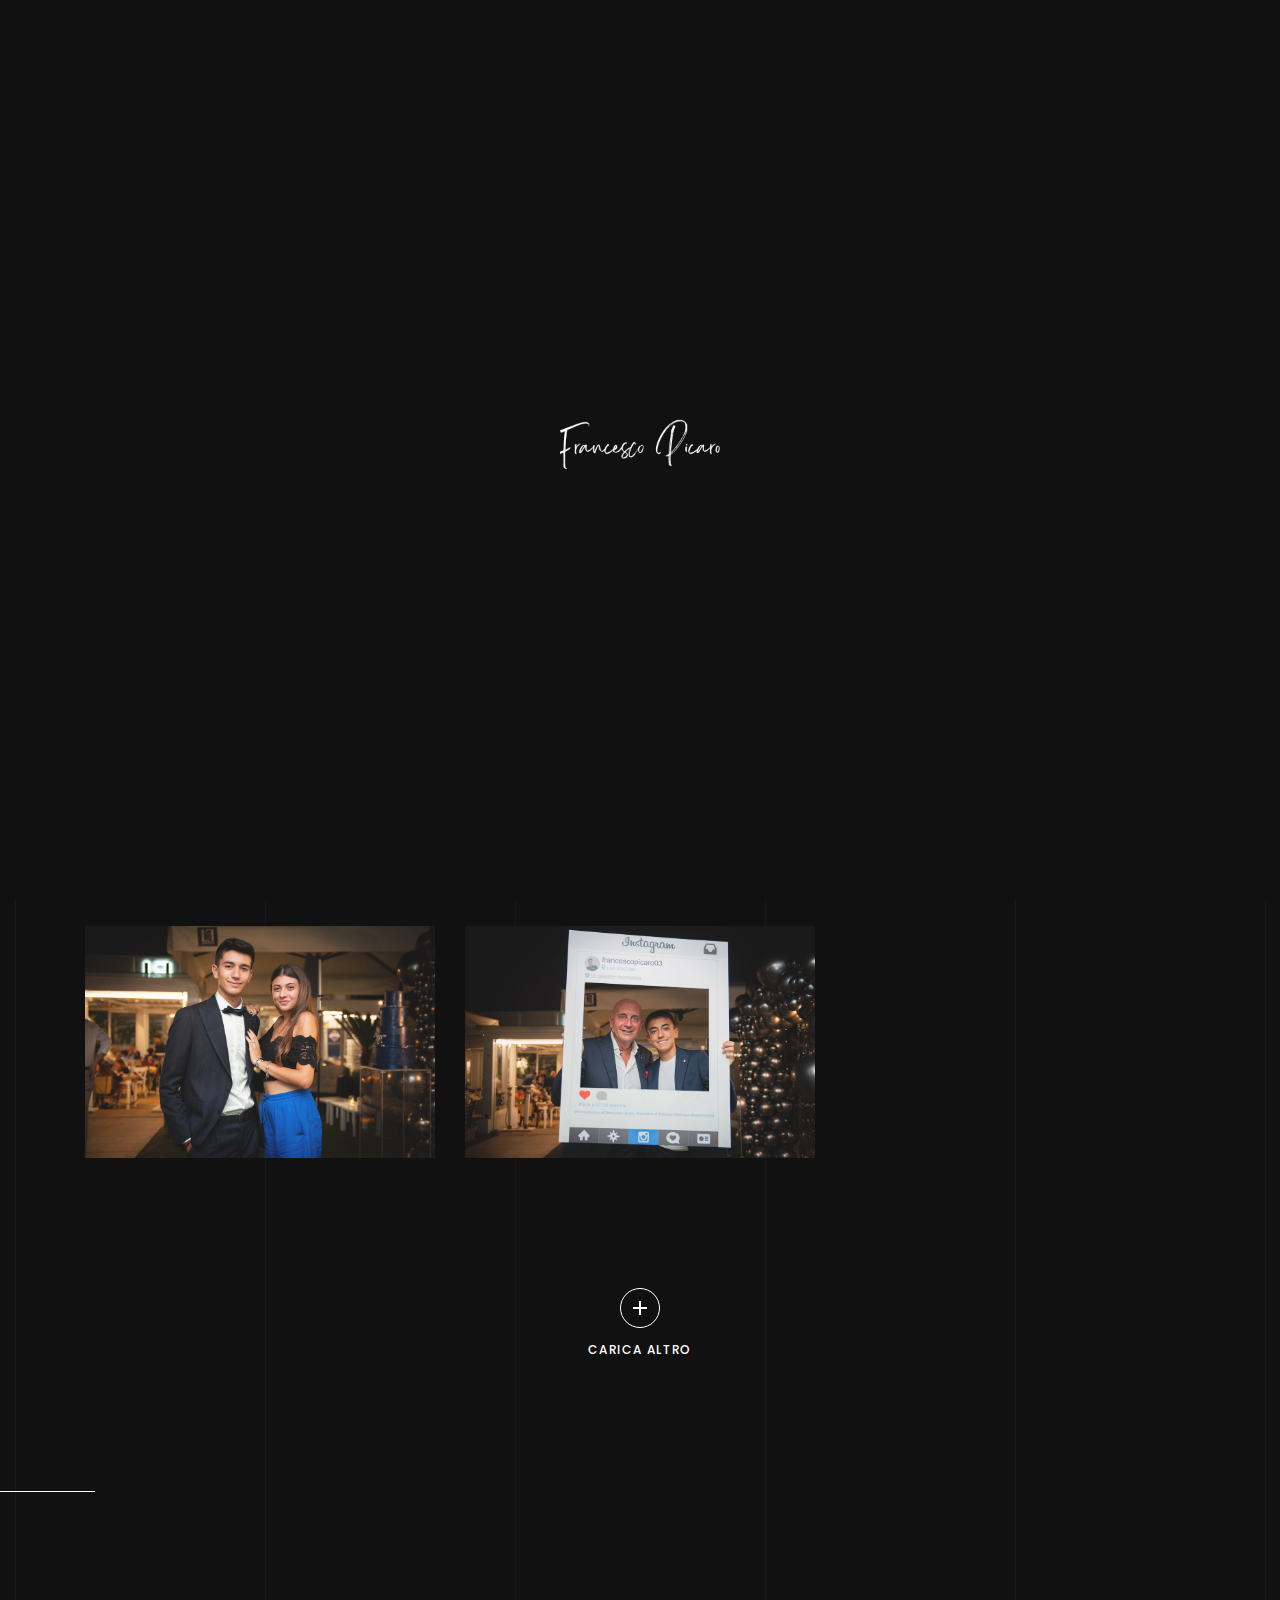
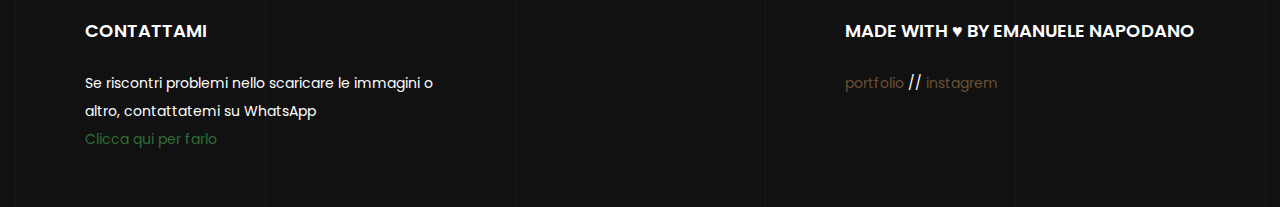
<file: gallery.html>
<!DOCTYPE html>
<html lang="en">
<head>
	<meta http-equiv="Content-Type" content="text/html; charset=UTF-8"/>
    <title>francesco 18 | galleria</title>
	<!-- Meta Data -->
	<meta http-equiv="X-UA-Compatible" content="IE=edge">
	<meta name="viewport" content="width=device-width, initial-scale=1">
    <meta name="author" content="napema.it" />
    <meta name="keywords" content="" />
    <meta name="description" content="" />
	<!-- Favicons -->
	<link rel="apple-touch-icon" sizes="144x144" href="artstyles/oliver/new/dark/images/favicons/apple-touch-icon-144x144.png">
	<link rel="apple-touch-icon" sizes="114x114" href="artstyles/oliver/new/dark/images/favicons/apple-touch-icon-114x114.png">
	<link rel="apple-touch-icon" sizes="72x72" href="artstyles/oliver/new/dark/images/favicons/apple-touch-icon-72x72.png">
	<link rel="apple-touch-icon" sizes="57x57" href="artstyles/oliver/new/dark/images/favicons/apple-touch-icon-57x57.png">
	<link rel="shortcut icon" href="artstyles/oliver/new/dark/images/favicons/favicon.png" type="image/png">
    <!-- Styles -->
	<link rel="stylesheet" type="text/css" href="artstyles/oliver/new/dark/style/style.css"/>
	<!-- Modernizr -->
	<script src="artstyles/oliver/new/dark/js/modernizr.custom.js" type="text/javascript"></script>
</head>
<body>
    <div class="loading animated">
	    <div class="loading-wrap animated bounceInLeft">
		    <img class="logotype animated infinite bounceIn" src="cdn/logo.png" alt="p.Francesco">
	    </div>
	</div>
    <!-- Header -->
	<nav class="navbar animated slideInDown">
        <div class="navbar-left">
            <a href="https://francesco-18.ml">
				&#8592; ritorna alla Home
			</a>
        </div>
		
	</nav>
	<!-- /Header -->
	<!-- My Works -->
	<section class="section section-works section_top-space-230 section_first">
    	<div class="container">
            <div class="row">
			    <div class="col-12 section__header-wrap">
				    <h2 class="title__section title__h1 title_horizontal-line"><span class="reveal reveal_gray">Galleria</span></h2>
				</div>
			    <div class="col-12">
			        <!-- Filter -->
                    <div class="select">
			            <span class="placeholder">Select category</span>
			            
			            <input type="hidden" name="changemetoo"/>
		            </div>
		        </div>
			</div> 
			<div class="grid-gallery grid-gallery__fixed filter-container load-container">
			    <!-- Picture -->
				<figure class="item-portfolio item-portfolio__column-three category-life">
                    <a class="link-photo" href="cdn/1.jpg" data-width="4256" data-height="2832" data-caption="<div class='options__photo'><span>DESIDERI QUESTA FOTO?</span>Se sei su Desktop/PC, ti basta cliccare con il tasto destro del mouse e selezionare la voce 'Salva con nome'.</div><div class='options__photo'><span></span>Se invece stai usando un cellulare, iOS o Android, tieni premuto l'immagine e seleziona 'Aggiungi a foto'.</div></div>">
						<img class="image-portfolio" src="cdn/1.jpg" alt="Photo">
					</a>
				</figure>
				<!-- Picture -->
				<figure class="item-portfolio item-portfolio__column-three category-life">
					<a class="link-photo" href="cdn/2.jpg" data-width="4256" data-height="2832" data-caption="<div class='options__photo'><span>DESIDERI QUESTA FOTO?</span>Se sei su Desktop/PC, ti basta cliccare con il tasto destro del mouse e selezionare la voce 'Salva con nome'.</div><div class='options__photo'><span></span>Se invece stai usando un cellulare, iOS o Android, tieni premuto l'immagine e seleziona 'Aggiungi a foto'.</div></div>">
						<img class="image-portfolio" src="cdn/2.jpg" alt="Photo">
					</a>
				</figure>
				<!-- Picture -->
			    <figure class="item-portfolio item-portfolio__column-three category-life">
					<a class="link-photo" href="cdn/3.jpg" data-width="4256" data-height="2832" data-caption="<div class='options__photo'><span>DESIDERI QUESTA FOTO?</span>Se sei su Desktop/PC, ti basta cliccare con il tasto destro del mouse e selezionare la voce 'Salva con nome'.</div><div class='options__photo'><span></span>Se invece stai usando un cellulare, iOS o Android, tieni premuto l'immagine e seleziona 'Aggiungi a foto'.</div></div>">
						<img class="image-portfolio" src="cdn/3.jpg" alt="Photo">
					</a>
				</figure>
				<!-- Picture -->
				<figure class="item-portfolio item-portfolio__column-three category-life">
					<a class="link-photo" href="cdn/4.jpg" data-width="4256" data-height="2832" data-caption="<div class='options__photo'><span>DESIDERI QUESTA FOTO?</span>Se sei su Desktop/PC, ti basta cliccare con il tasto destro del mouse e selezionare la voce 'Salva con nome'.</div><div class='options__photo'><span></span>Se invece stai usando un cellulare, iOS o Android, tieni premuto l'immagine e seleziona 'Aggiungi a foto'.</div></div>">
						<img class="image-portfolio" src="cdn/4.jpg" alt="Photo">
					</a>
				</figure>
				<!-- Picture -->
				<figure class="item-portfolio item-portfolio__column-three category-life">
					<a class="link-photo" href="cdn/5.jpg" data-width="4256" data-height="2832" data-caption="<div class='options__photo'><span>DESIDERI QUESTA FOTO?</span>Se sei su Desktop/PC, ti basta cliccare con il tasto destro del mouse e selezionare la voce 'Salva con nome'.</div><div class='options__photo'><span></span>Se invece stai usando un cellulare, iOS o Android, tieni premuto l'immagine e seleziona 'Aggiungi a foto'.</div></div>">
						<img class="image-portfolio" src="cdn/5.jpg" alt="Photo">
					</a>
				</figure>
				<!-- Picture -->
				<figure class="item-portfolio item-portfolio__column-three category-life">
					<a class="link-photo" href="cdn/6.jpg" data-width="4256" data-height="2832" data-caption="<div class='options__photo'><span>DESIDERI QUESTA FOTO?</span>Se sei su Desktop/PC, ti basta cliccare con il tasto destro del mouse e selezionare la voce 'Salva con nome'.</div><div class='options__photo'><span></span>Se invece stai usando un cellulare, iOS o Android, tieni premuto l'immagine e seleziona 'Aggiungi a foto'.</div></div>">
						<img class="image-portfolio" src="cdn/6.jpg" alt="Photo">
					</a>
				</figure>
                <!-- Picture -->				
				<figure class="item-portfolio item-portfolio__column-three category-life">
					<a class="link-photo" href="cdn/7.jpg" data-width="4256" data-height="2832" data-caption="<div class='options__photo'><span>DESIDERI QUESTA FOTO?</span>Se sei su Desktop/PC, ti basta cliccare con il tasto destro del mouse e selezionare la voce 'Salva con nome'.</div><div class='options__photo'><span></span>Se invece stai usando un cellulare, iOS o Android, tieni premuto l'immagine e seleziona 'Aggiungi a foto'.</div></div>">
						<img class="image-portfolio" src="cdn/7.jpg" alt="Photo">
					</a>
				</figure>
				<!-- Picture -->
				<figure class="item-portfolio item-portfolio__column-three category-life">
					<a class="link-photo" href="cdn/8.jpg" data-width="4256" data-height="2832" data-caption="<div class='options__photo'><span>DESIDERI QUESTA FOTO?</span>Se sei su Desktop/PC, ti basta cliccare con il tasto destro del mouse e selezionare la voce 'Salva con nome'.</div><div class='options__photo'><span></span>Se invece stai usando un cellulare, iOS o Android, tieni premuto l'immagine e seleziona 'Aggiungi a foto'.</div></div>">
						<img class="image-portfolio" src="cdn/8.jpg" alt="Photo">
					</a>
				</figure>
				<!-- Picture -->
				<figure class="item-portfolio item-portfolio__column-three category-life">
					<a class="link-photo" href="cdn/9.jpg" data-width="4256" data-height="2832" data-caption="<div class='options__photo'><span>DESIDERI QUESTA FOTO?</span>Se sei su Desktop/PC, ti basta cliccare con il tasto destro del mouse e selezionare la voce 'Salva con nome'.</div><div class='options__photo'><span></span>Se invece stai usando un cellulare, iOS o Android, tieni premuto l'immagine e seleziona 'Aggiungi a foto'.</div></div>">
						<img class="image-portfolio" src="cdn/9.jpg" alt="Photo">
					</a>
				</figure>
				<!-- Picture -->
				<figure class="item-portfolio item-portfolio__column-three category-life">
					<a class="link-photo" href="cdn/10.jpg" data-width="4256" data-height="2832" data-caption="<div class='options__photo'><span>DESIDERI QUESTA FOTO?</span>Se sei su Desktop/PC, ti basta cliccare con il tasto destro del mouse e selezionare la voce 'Salva con nome'.</div><div class='options__photo'><span></span>Se invece stai usando un cellulare, iOS o Android, tieni premuto l'immagine e seleziona 'Aggiungi a foto'.</div></div>">
						<img class="image-portfolio" src="cdn/10.jpg" alt="Photo">
					</a>
				</figure>
				<!-- Picture -->
				<figure class="item-portfolio item-portfolio__column-three category-life">
					<a class="link-photo" href="cdn/11.jpg" data-width="4256" data-height="2832" data-caption="<div class='options__photo'><span>DESIDERI QUESTA FOTO?</span>Se sei su Desktop/PC, ti basta cliccare con il tasto destro del mouse e selezionare la voce 'Salva con nome'.</div><div class='options__photo'><span></span>Se invece stai usando un cellulare, iOS o Android, tieni premuto l'immagine e seleziona 'Aggiungi a foto'.</div></div>">
						<img class="image-portfolio" src="cdn/11.jpg" alt="Photo">
					</a>
				</figure>
				<!-- Picture -->
				<figure class="item-portfolio item-portfolio__column-three category-life">
					<a class="link-photo" href="cdn/12.jpg" data-width="4256" data-height="2832" data-caption="<div class='options__photo'><span>DESIDERI QUESTA FOTO?</span>Se sei su Desktop/PC, ti basta cliccare con il tasto destro del mouse e selezionare la voce 'Salva con nome'.</div><div class='options__photo'><span></span>Se invece stai usando un cellulare, iOS o Android, tieni premuto l'immagine e seleziona 'Aggiungi a foto'.</div></div>">
						<img class="image-portfolio" src="cdn/12.jpg" alt="Photo">
					</a>
				</figure>
				<!-- Picture -->
<!-- Picture -->
				<figure class="item-portfolio item-portfolio__column-three category-life">
					<a class="link-photo" href="cdn/13.jpg" data-width="4256" data-height="2832" data-caption="<div class='options__photo'><span>DESIDERI QUESTA FOTO?</span>Se sei su Desktop/PC, ti basta cliccare con il tasto destro del mouse e selezionare la voce 'Salva con nome'.</div><div class='options__photo'><span></span>Se invece stai usando un cellulare, iOS o Android, tieni premuto l'immagine e seleziona 'Aggiungi a foto'.</div></div>">
						<img class="image-portfolio" src="cdn/13.jpg" alt="Photo">
					</a>
				</figure>
				<!-- Picture -->
<!-- Picture -->
				<figure class="item-portfolio item-portfolio__column-three category-life">
					<a class="link-photo" href="cdn/14.jpg" data-width="4256" data-height="2832" data-caption="<div class='options__photo'><span>DESIDERI QUESTA FOTO?</span>Se sei su Desktop/PC, ti basta cliccare con il tasto destro del mouse e selezionare la voce 'Salva con nome'.</div><div class='options__photo'><span></span>Se invece stai usando un cellulare, iOS o Android, tieni premuto l'immagine e seleziona 'Aggiungi a foto'.</div></div>">
						<img class="image-portfolio" src="cdn/14.jpg" alt="Photo">
					</a>
				</figure>
				<!-- Picture -->
<!-- Picture -->
				<figure class="item-portfolio item-portfolio__column-three category-life">
					<a class="link-photo" href="cdn/15.jpg" data-width="4256" data-height="2832" data-caption="<div class='options__photo'><span>DESIDERI QUESTA FOTO?</span>Se sei su Desktop/PC, ti basta cliccare con il tasto destro del mouse e selezionare la voce 'Salva con nome'.</div><div class='options__photo'><span></span>Se invece stai usando un cellulare, iOS o Android, tieni premuto l'immagine e seleziona 'Aggiungi a foto'.</div></div>">
						<img class="image-portfolio" src="cdn/15.jpg" alt="Photo">
					</a>
				</figure>
				<!-- Picture -->
<!-- Picture -->
				<figure class="item-portfolio item-portfolio__column-three category-life">
					<a class="link-photo" href="cdn/16.jpg" data-width="4256" data-height="2832" data-caption="<div class='options__photo'><span>DESIDERI QUESTA FOTO?</span>Se sei su Desktop/PC, ti basta cliccare con il tasto destro del mouse e selezionare la voce 'Salva con nome'.</div><div class='options__photo'><span></span>Se invece stai usando un cellulare, iOS o Android, tieni premuto l'immagine e seleziona 'Aggiungi a foto'.</div></div>">
						<img class="image-portfolio" src="cdn/16.jpg" alt="Photo">
					</a>
				</figure>
				<!-- Picture -->
<!-- Picture -->
				<figure class="item-portfolio item-portfolio__column-three category-life">
					<a class="link-photo" href="cdn/17.jpg" data-width="4256" data-height="2832" data-caption="<div class='options__photo'><span>DESIDERI QUESTA FOTO?</span>Se sei su Desktop/PC, ti basta cliccare con il tasto destro del mouse e selezionare la voce 'Salva con nome'.</div><div class='options__photo'><span></span>Se invece stai usando un cellulare, iOS o Android, tieni premuto l'immagine e seleziona 'Aggiungi a foto'.</div></div>">
						<img class="image-portfolio" src="cdn/17.jpg" alt="Photo">
					</a>
				</figure>
				<!-- Picture -->
<!-- Picture -->
				<figure class="item-portfolio item-portfolio__column-three category-life">
					<a class="link-photo" href="cdn/18.jpg" data-width="4256" data-height="2832" data-caption="<div class='options__photo'><span>DESIDERI QUESTA FOTO?</span>Se sei su Desktop/PC, ti basta cliccare con il tasto destro del mouse e selezionare la voce 'Salva con nome'.</div><div class='options__photo'><span></span>Se invece stai usando un cellulare, iOS o Android, tieni premuto l'immagine e seleziona 'Aggiungi a foto'.</div></div>">
						<img class="image-portfolio" src="cdn/18.jpg" alt="Photo">
					</a>
				</figure>
				<!-- Picture -->
<!-- Picture -->
				<figure class="item-portfolio item-portfolio__column-three category-life">
					<a class="link-photo" href="cdn/19.jpg" data-width="4256" data-height="2832" data-caption="<div class='options__photo'><span>DESIDERI QUESTA FOTO?</span>Se sei su Desktop/PC, ti basta cliccare con il tasto destro del mouse e selezionare la voce 'Salva con nome'.</div><div class='options__photo'><span></span>Se invece stai usando un cellulare, iOS o Android, tieni premuto l'immagine e seleziona 'Aggiungi a foto'.</div></div>">
						<img class="image-portfolio" src="cdn/19.jpg" alt="Photo">
					</a>
				</figure>
				<!-- Picture -->
<!-- Picture -->
				<figure class="item-portfolio item-portfolio__column-three category-life">
					<a class="link-photo" href="cdn/20.jpg" data-width="4256" data-height="2832" data-caption="<div class='options__photo'><span>DESIDERI QUESTA FOTO?</span>Se sei su Desktop/PC, ti basta cliccare con il tasto destro del mouse e selezionare la voce 'Salva con nome'.</div><div class='options__photo'><span></span>Se invece stai usando un cellulare, iOS o Android, tieni premuto l'immagine e seleziona 'Aggiungi a foto'.</div></div>">
						<img class="image-portfolio" src="cdn/20.jpg" alt="Photo">
					</a>
				</figure>
				<!-- Picture -->
<!-- Picture -->
				<figure class="item-portfolio item-portfolio__column-three category-life">
					<a class="link-photo" href="cdn/21.jpg" data-width="4256" data-height="2832" data-caption="<div class='options__photo'><span>DESIDERI QUESTA FOTO?</span>Se sei su Desktop/PC, ti basta cliccare con il tasto destro del mouse e selezionare la voce 'Salva con nome'.</div><div class='options__photo'><span></span>Se invece stai usando un cellulare, iOS o Android, tieni premuto l'immagine e seleziona 'Aggiungi a foto'.</div></div>">
						<img class="image-portfolio" src="cdn/21.jpg" alt="Photo">
					</a>
				</figure>
				<!-- Picture -->
<!-- Picture -->
				<figure class="item-portfolio item-portfolio__column-three category-life">
					<a class="link-photo" href="cdn/22.jpg" data-width="4256" data-height="2832" data-caption="<div class='options__photo'><span>DESIDERI QUESTA FOTO?</span>Se sei su Desktop/PC, ti basta cliccare con il tasto destro del mouse e selezionare la voce 'Salva con nome'.</div><div class='options__photo'><span></span>Se invece stai usando un cellulare, iOS o Android, tieni premuto l'immagine e seleziona 'Aggiungi a foto'.</div></div>">
						<img class="image-portfolio" src="cdn/22.jpg" alt="Photo">
					</a>
				</figure>
				<!-- Picture -->
<!-- Picture -->
				<figure class="item-portfolio item-portfolio__column-three category-life">
					<a class="link-photo" href="cdn/23.jpg" data-width="4256" data-height="2832" data-caption="<div class='options__photo'><span>DESIDERI QUESTA FOTO?</span>Se sei su Desktop/PC, ti basta cliccare con il tasto destro del mouse e selezionare la voce 'Salva con nome'.</div><div class='options__photo'><span></span>Se invece stai usando un cellulare, iOS o Android, tieni premuto l'immagine e seleziona 'Aggiungi a foto'.</div></div>">
						<img class="image-portfolio" src="cdn/23.jpg" alt="Photo">
					</a>
				</figure>
				<!-- Picture -->
<!-- Picture -->
				<figure class="item-portfolio item-portfolio__column-three category-life">
					<a class="link-photo" href="cdn/24.jpg" data-width="4256" data-height="2832" data-caption="<div class='options__photo'><span>DESIDERI QUESTA FOTO?</span>Se sei su Desktop/PC, ti basta cliccare con il tasto destro del mouse e selezionare la voce 'Salva con nome'.</div><div class='options__photo'><span></span>Se invece stai usando un cellulare, iOS o Android, tieni premuto l'immagine e seleziona 'Aggiungi a foto'.</div></div>">
						<img class="image-portfolio" src="cdn/24.jpg" alt="Photo">
					</a>
				</figure>
				<!-- Picture -->
<!-- Picture -->
				<figure class="item-portfolio item-portfolio__column-three category-life">
					<a class="link-photo" href="cdn/25.jpg" data-width="4256" data-height="2832" data-caption="<div class='options__photo'><span>DESIDERI QUESTA FOTO?</span>Se sei su Desktop/PC, ti basta cliccare con il tasto destro del mouse e selezionare la voce 'Salva con nome'.</div><div class='options__photo'><span></span>Se invece stai usando un cellulare, iOS o Android, tieni premuto l'immagine e seleziona 'Aggiungi a foto'.</div></div>">
						<img class="image-portfolio" src="cdn/25.jpg" alt="Photo">
					</a>
				</figure>
				<!-- Picture -->
<!-- Picture -->
				<figure class="item-portfolio item-portfolio__column-three category-life">
					<a class="link-photo" href="cdn/26.jpg" data-width="4256" data-height="2832" data-caption="<div class='options__photo'><span>DESIDERI QUESTA FOTO?</span>Se sei su Desktop/PC, ti basta cliccare con il tasto destro del mouse e selezionare la voce 'Salva con nome'.</div><div class='options__photo'><span></span>Se invece stai usando un cellulare, iOS o Android, tieni premuto l'immagine e seleziona 'Aggiungi a foto'.</div></div>">
						<img class="image-portfolio" src="cdn/26.jpg" alt="Photo">
					</a>
				</figure>
				<!-- Picture -->
<!-- Picture -->
				<figure class="item-portfolio item-portfolio__column-three category-life">
					<a class="link-photo" href="cdn/27.jpg" data-width="4256" data-height="2832" data-caption="<div class='options__photo'><span>DESIDERI QUESTA FOTO?</span>Se sei su Desktop/PC, ti basta cliccare con il tasto destro del mouse e selezionare la voce 'Salva con nome'.</div><div class='options__photo'><span></span>Se invece stai usando un cellulare, iOS o Android, tieni premuto l'immagine e seleziona 'Aggiungi a foto'.</div></div>">
						<img class="image-portfolio" src="cdn/27.jpg" alt="Photo">
					</a>
				</figure>
				<!-- Picture -->
<!-- Picture -->
				<figure class="item-portfolio item-portfolio__column-three category-life">
					<a class="link-photo" href="cdn/28.jpg" data-width="4256" data-height="2832" data-caption="<div class='options__photo'><span>DESIDERI QUESTA FOTO?</span>Se sei su Desktop/PC, ti basta cliccare con il tasto destro del mouse e selezionare la voce 'Salva con nome'.</div><div class='options__photo'><span></span>Se invece stai usando un cellulare, iOS o Android, tieni premuto l'immagine e seleziona 'Aggiungi a foto'.</div></div>">
						<img class="image-portfolio" src="cdn/28.jpg" alt="Photo">
					</a>
				</figure>
				<!-- Picture -->
<!-- Picture -->
				<figure class="item-portfolio item-portfolio__column-three category-life">
					<a class="link-photo" href="cdn/29.jpg" data-width="4256" data-height="2832" data-caption="<div class='options__photo'><span>DESIDERI QUESTA FOTO?</span>Se sei su Desktop/PC, ti basta cliccare con il tasto destro del mouse e selezionare la voce 'Salva con nome'.</div><div class='options__photo'><span></span>Se invece stai usando un cellulare, iOS o Android, tieni premuto l'immagine e seleziona 'Aggiungi a foto'.</div></div>">
						<img class="image-portfolio" src="cdn/29.jpg" alt="Photo">
					</a>
				</figure>
				<!-- Picture -->
<!-- Picture -->
				<figure class="item-portfolio item-portfolio__column-three category-life">
					<a class="link-photo" href="cdn/30.jpg" data-width="4256" data-height="2832" data-caption="<div class='options__photo'><span>DESIDERI QUESTA FOTO?</span>Se sei su Desktop/PC, ti basta cliccare con il tasto destro del mouse e selezionare la voce 'Salva con nome'.</div><div class='options__photo'><span></span>Se invece stai usando un cellulare, iOS o Android, tieni premuto l'immagine e seleziona 'Aggiungi a foto'.</div></div>">
						<img class="image-portfolio" src="cdn/30.jpg" alt="Photo">
					</a>
				</figure>
				<!-- Picture -->
<!-- Picture -->
				<figure class="item-portfolio item-portfolio__column-three category-life">
					<a class="link-photo" href="cdn/31.jpg" data-width="4256" data-height="2832" data-caption="<div class='options__photo'><span>DESIDERI QUESTA FOTO?</span>Se sei su Desktop/PC, ti basta cliccare con il tasto destro del mouse e selezionare la voce 'Salva con nome'.</div><div class='options__photo'><span></span>Se invece stai usando un cellulare, iOS o Android, tieni premuto l'immagine e seleziona 'Aggiungi a foto'.</div></div>">
						<img class="image-portfolio" src="cdn/31.jpg" alt="Photo">
					</a>
				</figure>
				<!-- Picture -->
<!-- Picture -->
				<figure class="item-portfolio item-portfolio__column-three category-life">
					<a class="link-photo" href="cdn/32.jpg" data-width="4256" data-height="2832" data-caption="<div class='options__photo'><span>DESIDERI QUESTA FOTO?</span>Se sei su Desktop/PC, ti basta cliccare con il tasto destro del mouse e selezionare la voce 'Salva con nome'.</div><div class='options__photo'><span></span>Se invece stai usando un cellulare, iOS o Android, tieni premuto l'immagine e seleziona 'Aggiungi a foto'.</div></div>">
						<img class="image-portfolio" src="cdn/32.jpg" alt="Photo">
					</a>
				</figure>
				<!-- Picture -->
<!-- Picture -->
				<figure class="item-portfolio item-portfolio__column-three category-life">
					<a class="link-photo" href="cdn/33.jpg" data-width="4256" data-height="2832" data-caption="<div class='options__photo'><span>DESIDERI QUESTA FOTO?</span>Se sei su Desktop/PC, ti basta cliccare con il tasto destro del mouse e selezionare la voce 'Salva con nome'.</div><div class='options__photo'><span></span>Se invece stai usando un cellulare, iOS o Android, tieni premuto l'immagine e seleziona 'Aggiungi a foto'.</div></div>">
						<img class="image-portfolio" src="cdn/33.jpg" alt="Photo">
					</a>
				</figure>
				<!-- Picture -->
<!-- Picture -->
				<figure class="item-portfolio item-portfolio__column-three category-life">
					<a class="link-photo" href="cdn/34.jpg" data-width="4256" data-height="2832" data-caption="<div class='options__photo'><span>DESIDERI QUESTA FOTO?</span>Se sei su Desktop/PC, ti basta cliccare con il tasto destro del mouse e selezionare la voce 'Salva con nome'.</div><div class='options__photo'><span></span>Se invece stai usando un cellulare, iOS o Android, tieni premuto l'immagine e seleziona 'Aggiungi a foto'.</div></div>">
						<img class="image-portfolio" src="cdn/34.jpg" alt="Photo">
					</a>
				</figure>
				<!-- Picture -->
<!-- Picture -->
				<figure class="item-portfolio item-portfolio__column-three category-life">
					<a class="link-photo" href="cdn/35.jpg" data-width="4256" data-height="2832" data-caption="<div class='options__photo'><span>DESIDERI QUESTA FOTO?</span>Se sei su Desktop/PC, ti basta cliccare con il tasto destro del mouse e selezionare la voce 'Salva con nome'.</div><div class='options__photo'><span></span>Se invece stai usando un cellulare, iOS o Android, tieni premuto l'immagine e seleziona 'Aggiungi a foto'.</div></div>">
						<img class="image-portfolio" src="cdn/35.jpg" alt="Photo">
					</a>
				</figure>
				<!-- Picture -->
<!-- Picture -->
				<figure class="item-portfolio item-portfolio__column-three category-life">
					<a class="link-photo" href="cdn/36.jpg" data-width="4256" data-height="2832" data-caption="<div class='options__photo'><span>DESIDERI QUESTA FOTO?</span>Se sei su Desktop/PC, ti basta cliccare con il tasto destro del mouse e selezionare la voce 'Salva con nome'.</div><div class='options__photo'><span></span>Se invece stai usando un cellulare, iOS o Android, tieni premuto l'immagine e seleziona 'Aggiungi a foto'.</div></div>">
						<img class="image-portfolio" src="cdn/36.jpg" alt="Photo">
					</a>
				</figure>
				<!-- Picture -->
<!-- Picture -->
				<figure class="item-portfolio item-portfolio__column-three category-life">
					<a class="link-photo" href="cdn/37.jpg" data-width="4256" data-height="2832" data-caption="<div class='options__photo'><span>DESIDERI QUESTA FOTO?</span>Se sei su Desktop/PC, ti basta cliccare con il tasto destro del mouse e selezionare la voce 'Salva con nome'.</div><div class='options__photo'><span></span>Se invece stai usando un cellulare, iOS o Android, tieni premuto l'immagine e seleziona 'Aggiungi a foto'.</div></div>">
						<img class="image-portfolio" src="cdn/37.jpg" alt="Photo">
					</a>
				</figure>
				<!-- Picture -->
<!-- Picture -->
				<figure class="item-portfolio item-portfolio__column-three category-life">
					<a class="link-photo" href="cdn/38.jpg" data-width="4256" data-height="2832" data-caption="<div class='options__photo'><span>DESIDERI QUESTA FOTO?</span>Se sei su Desktop/PC, ti basta cliccare con il tasto destro del mouse e selezionare la voce 'Salva con nome'.</div><div class='options__photo'><span></span>Se invece stai usando un cellulare, iOS o Android, tieni premuto l'immagine e seleziona 'Aggiungi a foto'.</div></div>">
						<img class="image-portfolio" src="cdn/38.jpg" alt="Photo">
					</a>
				</figure>
				<!-- Picture -->
<!-- Picture -->
				<figure class="item-portfolio item-portfolio__column-three category-life">
					<a class="link-photo" href="cdn/39.jpg" data-width="4256" data-height="2832" data-caption="<div class='options__photo'><span>DESIDERI QUESTA FOTO?</span>Se sei su Desktop/PC, ti basta cliccare con il tasto destro del mouse e selezionare la voce 'Salva con nome'.</div><div class='options__photo'><span></span>Se invece stai usando un cellulare, iOS o Android, tieni premuto l'immagine e seleziona 'Aggiungi a foto'.</div></div>">
						<img class="image-portfolio" src="cdn/39.jpg" alt="Photo">
					</a>
				</figure>
				<!-- Picture -->
<!-- Picture -->
				<figure class="item-portfolio item-portfolio__column-three category-life">
					<a class="link-photo" href="cdn/40.jpg" data-width="4256" data-height="2832" data-caption="<div class='options__photo'><span>DESIDERI QUESTA FOTO?</span>Se sei su Desktop/PC, ti basta cliccare con il tasto destro del mouse e selezionare la voce 'Salva con nome'.</div><div class='options__photo'><span></span>Se invece stai usando un cellulare, iOS o Android, tieni premuto l'immagine e seleziona 'Aggiungi a foto'.</div></div>">
						<img class="image-portfolio" src="cdn/40.jpg" alt="Photo">
					</a>
				</figure>
				<!-- Picture -->
<!-- Picture -->
				<figure class="item-portfolio item-portfolio__column-three category-life">
					<a class="link-photo" href="cdn/41.jpg" data-width="4256" data-height="2832" data-caption="<div class='options__photo'><span>DESIDERI QUESTA FOTO?</span>Se sei su Desktop/PC, ti basta cliccare con il tasto destro del mouse e selezionare la voce 'Salva con nome'.</div><div class='options__photo'><span></span>Se invece stai usando un cellulare, iOS o Android, tieni premuto l'immagine e seleziona 'Aggiungi a foto'.</div></div>">
						<img class="image-portfolio" src="cdn/41.jpg" alt="Photo">
					</a>
				</figure>
				<!-- Picture -->
<!-- Picture -->
				<figure class="item-portfolio item-portfolio__column-three category-life">
					<a class="link-photo" href="cdn/42.jpg" data-width="4256" data-height="2832" data-caption="<div class='options__photo'><span>DESIDERI QUESTA FOTO?</span>Se sei su Desktop/PC, ti basta cliccare con il tasto destro del mouse e selezionare la voce 'Salva con nome'.</div><div class='options__photo'><span></span>Se invece stai usando un cellulare, iOS o Android, tieni premuto l'immagine e seleziona 'Aggiungi a foto'.</div></div>">
						<img class="image-portfolio" src="cdn/42.jpg" alt="Photo">
					</a>
				</figure>
				<!-- Picture -->
<!-- Picture -->
				<figure class="item-portfolio item-portfolio__column-three category-life">
					<a class="link-photo" href="cdn/43.jpg" data-width="4256" data-height="2832" data-caption="<div class='options__photo'><span>DESIDERI QUESTA FOTO?</span>Se sei su Desktop/PC, ti basta cliccare con il tasto destro del mouse e selezionare la voce 'Salva con nome'.</div><div class='options__photo'><span></span>Se invece stai usando un cellulare, iOS o Android, tieni premuto l'immagine e seleziona 'Aggiungi a foto'.</div></div>">
						<img class="image-portfolio" src="cdn/43.jpg" alt="Photo">
					</a>
				</figure>
				<!-- Picture -->
<!-- Picture -->
				<figure class="item-portfolio item-portfolio__column-three category-life">
					<a class="link-photo" href="cdn/44.jpg" data-width="4256" data-height="2832" data-caption="<div class='options__photo'><span>DESIDERI QUESTA FOTO?</span>Se sei su Desktop/PC, ti basta cliccare con il tasto destro del mouse e selezionare la voce 'Salva con nome'.</div><div class='options__photo'><span></span>Se invece stai usando un cellulare, iOS o Android, tieni premuto l'immagine e seleziona 'Aggiungi a foto'.</div></div>">
						<img class="image-portfolio" src="cdn/44.jpg" alt="Photo">
					</a>
				</figure>
				<!-- Picture -->
<!-- Picture -->
				<figure class="item-portfolio item-portfolio__column-three category-life">
					<a class="link-photo" href="cdn/45.jpg" data-width="4256" data-height="2832" data-caption="<div class='options__photo'><span>DESIDERI QUESTA FOTO?</span>Se sei su Desktop/PC, ti basta cliccare con il tasto destro del mouse e selezionare la voce 'Salva con nome'.</div><div class='options__photo'><span></span>Se invece stai usando un cellulare, iOS o Android, tieni premuto l'immagine e seleziona 'Aggiungi a foto'.</div></div>">
						<img class="image-portfolio" src="cdn/45.jpg" alt="Photo">
					</a>
				</figure>
				<!-- Picture -->
<!-- Picture -->
				<figure class="item-portfolio item-portfolio__column-three category-life">
					<a class="link-photo" href="cdn/46.jpg" data-width="4256" data-height="2832" data-caption="<div class='options__photo'><span>DESIDERI QUESTA FOTO?</span>Se sei su Desktop/PC, ti basta cliccare con il tasto destro del mouse e selezionare la voce 'Salva con nome'.</div><div class='options__photo'><span></span>Se invece stai usando un cellulare, iOS o Android, tieni premuto l'immagine e seleziona 'Aggiungi a foto'.</div></div>">
						<img class="image-portfolio" src="cdn/46.jpg" alt="Photo">
					</a>
				</figure>
				<!-- Picture -->
<!-- Picture -->
				<figure class="item-portfolio item-portfolio__column-three category-life">
					<a class="link-photo" href="cdn/47.jpg" data-width="4256" data-height="2832" data-caption="<div class='options__photo'><span>DESIDERI QUESTA FOTO?</span>Se sei su Desktop/PC, ti basta cliccare con il tasto destro del mouse e selezionare la voce 'Salva con nome'.</div><div class='options__photo'><span></span>Se invece stai usando un cellulare, iOS o Android, tieni premuto l'immagine e seleziona 'Aggiungi a foto'.</div></div>">
						<img class="image-portfolio" src="cdn/47.jpg" alt="Photo">
					</a>
				</figure>
				<!-- Picture -->
<!-- Picture -->
				<figure class="item-portfolio item-portfolio__column-three category-life">
					<a class="link-photo" href="cdn/48.jpg" data-width="4256" data-height="2832" data-caption="<div class='options__photo'><span>DESIDERI QUESTA FOTO?</span>Se sei su Desktop/PC, ti basta cliccare con il tasto destro del mouse e selezionare la voce 'Salva con nome'.</div><div class='options__photo'><span></span>Se invece stai usando un cellulare, iOS o Android, tieni premuto l'immagine e seleziona 'Aggiungi a foto'.</div></div>">
						<img class="image-portfolio" src="cdn/48.jpg" alt="Photo">
					</a>
				</figure>
				<!-- Picture -->
<!-- Picture -->
				<figure class="item-portfolio item-portfolio__column-three category-life">
					<a class="link-photo" href="cdn/49.jpg" data-width="4256" data-height="2832" data-caption="<div class='options__photo'><span>DESIDERI QUESTA FOTO?</span>Se sei su Desktop/PC, ti basta cliccare con il tasto destro del mouse e selezionare la voce 'Salva con nome'.</div><div class='options__photo'><span></span>Se invece stai usando un cellulare, iOS o Android, tieni premuto l'immagine e seleziona 'Aggiungi a foto'.</div></div>">
						<img class="image-portfolio" src="cdn/49.jpg" alt="Photo">
					</a>
				</figure>
				<!-- Picture -->
<!-- Picture -->
				<figure class="item-portfolio item-portfolio__column-three category-life">
					<a class="link-photo" href="cdn/50.jpg" data-width="4256" data-height="2832" data-caption="<div class='options__photo'><span>DESIDERI QUESTA FOTO?</span>Se sei su Desktop/PC, ti basta cliccare con il tasto destro del mouse e selezionare la voce 'Salva con nome'.</div><div class='options__photo'><span></span>Se invece stai usando un cellulare, iOS o Android, tieni premuto l'immagine e seleziona 'Aggiungi a foto'.</div></div>">
						<img class="image-portfolio" src="cdn/50.jpg" alt="Photo">
					</a>
				</figure>
				<!-- Picture -->
<!-- Picture -->
				<figure class="item-portfolio item-portfolio__column-three category-life">
					<a class="link-photo" href="cdn/51.jpg" data-width="4256" data-height="2832" data-caption="<div class='options__photo'><span>DESIDERI QUESTA FOTO?</span>Se sei su Desktop/PC, ti basta cliccare con il tasto destro del mouse e selezionare la voce 'Salva con nome'.</div><div class='options__photo'><span></span>Se invece stai usando un cellulare, iOS o Android, tieni premuto l'immagine e seleziona 'Aggiungi a foto'.</div></div>">
						<img class="image-portfolio" src="cdn/51.jpg" alt="Photo">
					</a>
				</figure>
				<!-- Picture -->
<!-- Picture -->
				<figure class="item-portfolio item-portfolio__column-three category-life">
					<a class="link-photo" href="cdn/52.jpg" data-width="4256" data-height="2832" data-caption="<div class='options__photo'><span>DESIDERI QUESTA FOTO?</span>Se sei su Desktop/PC, ti basta cliccare con il tasto destro del mouse e selezionare la voce 'Salva con nome'.</div><div class='options__photo'><span></span>Se invece stai usando un cellulare, iOS o Android, tieni premuto l'immagine e seleziona 'Aggiungi a foto'.</div></div>">
						<img class="image-portfolio" src="cdn/52.jpg" alt="Photo">
					</a>
				</figure>
				<!-- Picture -->
<!-- Picture -->
				<figure class="item-portfolio item-portfolio__column-three category-life">
					<a class="link-photo" href="cdn/53.jpg" data-width="4256" data-height="2832" data-caption="<div class='options__photo'><span>DESIDERI QUESTA FOTO?</span>Se sei su Desktop/PC, ti basta cliccare con il tasto destro del mouse e selezionare la voce 'Salva con nome'.</div><div class='options__photo'><span></span>Se invece stai usando un cellulare, iOS o Android, tieni premuto l'immagine e seleziona 'Aggiungi a foto'.</div></div>">
						<img class="image-portfolio" src="cdn/53.jpg" alt="Photo">
					</a>
				</figure>
				<!-- Picture -->
<!-- Picture -->
				<figure class="item-portfolio item-portfolio__column-three category-life">
					<a class="link-photo" href="cdn/54.jpg" data-width="4256" data-height="2832" data-caption="<div class='options__photo'><span>DESIDERI QUESTA FOTO?</span>Se sei su Desktop/PC, ti basta cliccare con il tasto destro del mouse e selezionare la voce 'Salva con nome'.</div><div class='options__photo'><span></span>Se invece stai usando un cellulare, iOS o Android, tieni premuto l'immagine e seleziona 'Aggiungi a foto'.</div></div>">
						<img class="image-portfolio" src="cdn/54.jpg" alt="Photo">
					</a>
				</figure>
				<!-- Picture -->
<!-- Picture -->
				<figure class="item-portfolio item-portfolio__column-three category-life">
					<a class="link-photo" href="cdn/55.jpg" data-width="4256" data-height="2832" data-caption="<div class='options__photo'><span>DESIDERI QUESTA FOTO?</span>Se sei su Desktop/PC, ti basta cliccare con il tasto destro del mouse e selezionare la voce 'Salva con nome'.</div><div class='options__photo'><span></span>Se invece stai usando un cellulare, iOS o Android, tieni premuto l'immagine e seleziona 'Aggiungi a foto'.</div></div>">
						<img class="image-portfolio" src="cdn/55.jpg" alt="Photo">
					</a>
				</figure>
				<!-- Picture -->
<!-- Picture -->
				<figure class="item-portfolio item-portfolio__column-three category-life">
					<a class="link-photo" href="cdn/56.jpg" data-width="4256" data-height="2832" data-caption="<div class='options__photo'><span>DESIDERI QUESTA FOTO?</span>Se sei su Desktop/PC, ti basta cliccare con il tasto destro del mouse e selezionare la voce 'Salva con nome'.</div><div class='options__photo'><span></span>Se invece stai usando un cellulare, iOS o Android, tieni premuto l'immagine e seleziona 'Aggiungi a foto'.</div></div>">
						<img class="image-portfolio" src="cdn/56.jpg" alt="Photo">
					</a>
				</figure>
				<!-- Picture -->
<!-- Picture -->
				<figure class="item-portfolio item-portfolio__column-three category-life">
					<a class="link-photo" href="cdn/57.jpg" data-width="4256" data-height="2832" data-caption="<div class='options__photo'><span>DESIDERI QUESTA FOTO?</span>Se sei su Desktop/PC, ti basta cliccare con il tasto destro del mouse e selezionare la voce 'Salva con nome'.</div><div class='options__photo'><span></span>Se invece stai usando un cellulare, iOS o Android, tieni premuto l'immagine e seleziona 'Aggiungi a foto'.</div></div>">
						<img class="image-portfolio" src="cdn/57.jpg" alt="Photo">
					</a>
				</figure>
				<!-- Picture -->
<!-- Picture -->
				<figure class="item-portfolio item-portfolio__column-three category-life">
					<a class="link-photo" href="cdn/58.jpg" data-width="4256" data-height="2832" data-caption="<div class='options__photo'><span>DESIDERI QUESTA FOTO?</span>Se sei su Desktop/PC, ti basta cliccare con il tasto destro del mouse e selezionare la voce 'Salva con nome'.</div><div class='options__photo'><span></span>Se invece stai usando un cellulare, iOS o Android, tieni premuto l'immagine e seleziona 'Aggiungi a foto'.</div></div>">
						<img class="image-portfolio" src="cdn/58.jpg" alt="Photo">
					</a>
				</figure>
				<!-- Picture -->
<!-- Picture -->
				<figure class="item-portfolio item-portfolio__column-three category-life">
					<a class="link-photo" href="cdn/59.jpg" data-width="4256" data-height="2832" data-caption="<div class='options__photo'><span>DESIDERI QUESTA FOTO?</span>Se sei su Desktop/PC, ti basta cliccare con il tasto destro del mouse e selezionare la voce 'Salva con nome'.</div><div class='options__photo'><span></span>Se invece stai usando un cellulare, iOS o Android, tieni premuto l'immagine e seleziona 'Aggiungi a foto'.</div></div>">
						<img class="image-portfolio" src="cdn/59.jpg" alt="Photo">
					</a>
				</figure>
				<!-- Picture -->
<!-- Picture -->
				<figure class="item-portfolio item-portfolio__column-three category-life">
					<a class="link-photo" href="cdn/60.jpg" data-width="4256" data-height="2832" data-caption="<div class='options__photo'><span>DESIDERI QUESTA FOTO?</span>Se sei su Desktop/PC, ti basta cliccare con il tasto destro del mouse e selezionare la voce 'Salva con nome'.</div><div class='options__photo'><span></span>Se invece stai usando un cellulare, iOS o Android, tieni premuto l'immagine e seleziona 'Aggiungi a foto'.</div></div>">
						<img class="image-portfolio" src="cdn/60.jpg" alt="Photo">
					</a>
				</figure>
				<!-- Picture -->
<!-- Picture -->
				<figure class="item-portfolio item-portfolio__column-three category-life">
					<a class="link-photo" href="cdn/61.jpg" data-width="4256" data-height="2832" data-caption="<div class='options__photo'><span>DESIDERI QUESTA FOTO?</span>Se sei su Desktop/PC, ti basta cliccare con il tasto destro del mouse e selezionare la voce 'Salva con nome'.</div><div class='options__photo'><span></span>Se invece stai usando un cellulare, iOS o Android, tieni premuto l'immagine e seleziona 'Aggiungi a foto'.</div></div>">
						<img class="image-portfolio" src="cdn/61.jpg" alt="Photo">
					</a>
				</figure>
				<!-- Picture -->
<!-- Picture -->
				<figure class="item-portfolio item-portfolio__column-three category-life">
					<a class="link-photo" href="cdn/62.jpg" data-width="4256" data-height="2832" data-caption="<div class='options__photo'><span>DESIDERI QUESTA FOTO?</span>Se sei su Desktop/PC, ti basta cliccare con il tasto destro del mouse e selezionare la voce 'Salva con nome'.</div><div class='options__photo'><span></span>Se invece stai usando un cellulare, iOS o Android, tieni premuto l'immagine e seleziona 'Aggiungi a foto'.</div></div>">
						<img class="image-portfolio" src="cdn/62.jpg" alt="Photo">
					</a>
				</figure>
				<!-- Picture -->
<!-- Picture -->
				<figure class="item-portfolio item-portfolio__column-three category-life">
					<a class="link-photo" href="cdn/63.jpg" data-width="4256" data-height="2832" data-caption="<div class='options__photo'><span>DESIDERI QUESTA FOTO?</span>Se sei su Desktop/PC, ti basta cliccare con il tasto destro del mouse e selezionare la voce 'Salva con nome'.</div><div class='options__photo'><span></span>Se invece stai usando un cellulare, iOS o Android, tieni premuto l'immagine e seleziona 'Aggiungi a foto'.</div></div>">
						<img class="image-portfolio" src="cdn/63.jpg" alt="Photo">
					</a>
				</figure>
				<!-- Picture -->
<!-- Picture -->
				<figure class="item-portfolio item-portfolio__column-three category-life">
					<a class="link-photo" href="cdn/64.jpg" data-width="4256" data-height="2832" data-caption="<div class='options__photo'><span>DESIDERI QUESTA FOTO?</span>Se sei su Desktop/PC, ti basta cliccare con il tasto destro del mouse e selezionare la voce 'Salva con nome'.</div><div class='options__photo'><span></span>Se invece stai usando un cellulare, iOS o Android, tieni premuto l'immagine e seleziona 'Aggiungi a foto'.</div></div>">
						<img class="image-portfolio" src="cdn/64.jpg" alt="Photo">
					</a>
				</figure>
				<!-- Picture -->
<!-- Picture -->
				<figure class="item-portfolio item-portfolio__column-three category-life">
					<a class="link-photo" href="cdn/65.jpg" data-width="4256" data-height="2832" data-caption="<div class='options__photo'><span>DESIDERI QUESTA FOTO?</span>Se sei su Desktop/PC, ti basta cliccare con il tasto destro del mouse e selezionare la voce 'Salva con nome'.</div><div class='options__photo'><span></span>Se invece stai usando un cellulare, iOS o Android, tieni premuto l'immagine e seleziona 'Aggiungi a foto'.</div></div>">
						<img class="image-portfolio" src="cdn/65.jpg" alt="Photo">
					</a>
				</figure>
				<!-- Picture -->
<!-- Picture -->
				<figure class="item-portfolio item-portfolio__column-three category-life">
					<a class="link-photo" href="cdn/66.jpg" data-width="4256" data-height="2832" data-caption="<div class='options__photo'><span>DESIDERI QUESTA FOTO?</span>Se sei su Desktop/PC, ti basta cliccare con il tasto destro del mouse e selezionare la voce 'Salva con nome'.</div><div class='options__photo'><span></span>Se invece stai usando un cellulare, iOS o Android, tieni premuto l'immagine e seleziona 'Aggiungi a foto'.</div></div>">
						<img class="image-portfolio" src="cdn/66.jpg" alt="Photo">
					</a>
				</figure>
				<!-- Picture -->
<!-- Picture -->
				<figure class="item-portfolio item-portfolio__column-three category-life">
					<a class="link-photo" href="cdn/67.jpg" data-width="4256" data-height="2832" data-caption="<div class='options__photo'><span>DESIDERI QUESTA FOTO?</span>Se sei su Desktop/PC, ti basta cliccare con il tasto destro del mouse e selezionare la voce 'Salva con nome'.</div><div class='options__photo'><span></span>Se invece stai usando un cellulare, iOS o Android, tieni premuto l'immagine e seleziona 'Aggiungi a foto'.</div></div>">
						<img class="image-portfolio" src="cdn/67.jpg" alt="Photo">
					</a>
				</figure>
				<!-- Picture -->
<!-- Picture -->
				<figure class="item-portfolio item-portfolio__column-three category-life">
					<a class="link-photo" href="cdn/68.jpg" data-width="4256" data-height="2832" data-caption="<div class='options__photo'><span>DESIDERI QUESTA FOTO?</span>Se sei su Desktop/PC, ti basta cliccare con il tasto destro del mouse e selezionare la voce 'Salva con nome'.</div><div class='options__photo'><span></span>Se invece stai usando un cellulare, iOS o Android, tieni premuto l'immagine e seleziona 'Aggiungi a foto'.</div></div>">
						<img class="image-portfolio" src="cdn/68.jpg" alt="Photo">
					</a>
				</figure>
				<!-- Picture -->
<!-- Picture -->
				<figure class="item-portfolio item-portfolio__column-three category-life">
					<a class="link-photo" href="cdn/69.jpg" data-width="4256" data-height="2832" data-caption="<div class='options__photo'><span>DESIDERI QUESTA FOTO?</span>Se sei su Desktop/PC, ti basta cliccare con il tasto destro del mouse e selezionare la voce 'Salva con nome'.</div><div class='options__photo'><span></span>Se invece stai usando un cellulare, iOS o Android, tieni premuto l'immagine e seleziona 'Aggiungi a foto'.</div></div>">
						<img class="image-portfolio" src="cdn/69.jpg" alt="Photo">
					</a>
				</figure>
				<!-- Picture -->
<!-- Picture -->
				<figure class="item-portfolio item-portfolio__column-three category-life">
					<a class="link-photo" href="cdn/70.jpg" data-width="4256" data-height="2832" data-caption="<div class='options__photo'><span>DESIDERI QUESTA FOTO?</span>Se sei su Desktop/PC, ti basta cliccare con il tasto destro del mouse e selezionare la voce 'Salva con nome'.</div><div class='options__photo'><span></span>Se invece stai usando un cellulare, iOS o Android, tieni premuto l'immagine e seleziona 'Aggiungi a foto'.</div></div>">
						<img class="image-portfolio" src="cdn/70.jpg" alt="Photo">
					</a>
				</figure>
				<!-- Picture -->
<!-- Picture -->
				<figure class="item-portfolio item-portfolio__column-three category-life">
					<a class="link-photo" href="cdn/71.jpg" data-width="4256" data-height="2832" data-caption="<div class='options__photo'><span>DESIDERI QUESTA FOTO?</span>Se sei su Desktop/PC, ti basta cliccare con il tasto destro del mouse e selezionare la voce 'Salva con nome'.</div><div class='options__photo'><span></span>Se invece stai usando un cellulare, iOS o Android, tieni premuto l'immagine e seleziona 'Aggiungi a foto'.</div></div>">
						<img class="image-portfolio" src="cdn/71.jpg" alt="Photo">
					</a>
				</figure>
				<!-- Picture -->
<!-- Picture -->
				<figure class="item-portfolio item-portfolio__column-three category-life">
					<a class="link-photo" href="cdn/72.jpg" data-width="4256" data-height="2832" data-caption="<div class='options__photo'><span>DESIDERI QUESTA FOTO?</span>Se sei su Desktop/PC, ti basta cliccare con il tasto destro del mouse e selezionare la voce 'Salva con nome'.</div><div class='options__photo'><span></span>Se invece stai usando un cellulare, iOS o Android, tieni premuto l'immagine e seleziona 'Aggiungi a foto'.</div></div>">
						<img class="image-portfolio" src="cdn/72.jpg" alt="Photo">
					</a>
				</figure>
				<!-- Picture -->
<!-- Picture -->
				<figure class="item-portfolio item-portfolio__column-three category-life">
					<a class="link-photo" href="cdn/73.jpg" data-width="4256" data-height="2832" data-caption="<div class='options__photo'><span>DESIDERI QUESTA FOTO?</span>Se sei su Desktop/PC, ti basta cliccare con il tasto destro del mouse e selezionare la voce 'Salva con nome'.</div><div class='options__photo'><span></span>Se invece stai usando un cellulare, iOS o Android, tieni premuto l'immagine e seleziona 'Aggiungi a foto'.</div></div>">
						<img class="image-portfolio" src="cdn/73.jpg" alt="Photo">
					</a>
				</figure>
				<!-- Picture -->
<!-- Picture -->
				<figure class="item-portfolio item-portfolio__column-three category-life">
					<a class="link-photo" href="cdn/74.jpg" data-width="4256" data-height="2832" data-caption="<div class='options__photo'><span>DESIDERI QUESTA FOTO?</span>Se sei su Desktop/PC, ti basta cliccare con il tasto destro del mouse e selezionare la voce 'Salva con nome'.</div><div class='options__photo'><span></span>Se invece stai usando un cellulare, iOS o Android, tieni premuto l'immagine e seleziona 'Aggiungi a foto'.</div></div>">
						<img class="image-portfolio" src="cdn/74.jpg" alt="Photo">
					</a>
				</figure>
				<!-- Picture -->
<!-- Picture -->
				<figure class="item-portfolio item-portfolio__column-three category-life">
					<a class="link-photo" href="cdn/75.jpg" data-width="4256" data-height="2832" data-caption="<div class='options__photo'><span>DESIDERI QUESTA FOTO?</span>Se sei su Desktop/PC, ti basta cliccare con il tasto destro del mouse e selezionare la voce 'Salva con nome'.</div><div class='options__photo'><span></span>Se invece stai usando un cellulare, iOS o Android, tieni premuto l'immagine e seleziona 'Aggiungi a foto'.</div></div>">
						<img class="image-portfolio" src="cdn/75.jpg" alt="Photo">
					</a>
				</figure>
				<!-- Picture -->
<!-- Picture -->
				<figure class="item-portfolio item-portfolio__column-three category-life">
					<a class="link-photo" href="cdn/76.jpg" data-width="4256" data-height="2832" data-caption="<div class='options__photo'><span>DESIDERI QUESTA FOTO?</span>Se sei su Desktop/PC, ti basta cliccare con il tasto destro del mouse e selezionare la voce 'Salva con nome'.</div><div class='options__photo'><span></span>Se invece stai usando un cellulare, iOS o Android, tieni premuto l'immagine e seleziona 'Aggiungi a foto'.</div></div>">
						<img class="image-portfolio" src="cdn/76.jpg" alt="Photo">
					</a>
				</figure>
				<!-- Picture -->
<!-- Picture -->
				<figure class="item-portfolio item-portfolio__column-three category-life">
					<a class="link-photo" href="cdn/77.jpg" data-width="4256" data-height="2832" data-caption="<div class='options__photo'><span>DESIDERI QUESTA FOTO?</span>Se sei su Desktop/PC, ti basta cliccare con il tasto destro del mouse e selezionare la voce 'Salva con nome'.</div><div class='options__photo'><span></span>Se invece stai usando un cellulare, iOS o Android, tieni premuto l'immagine e seleziona 'Aggiungi a foto'.</div></div>">
						<img class="image-portfolio" src="cdn/77.jpg" alt="Photo">
					</a>
				</figure>
				<!-- Picture -->
<!-- Picture -->
				<figure class="item-portfolio item-portfolio__column-three category-life">
					<a class="link-photo" href="cdn/78.jpg" data-width="4256" data-height="2832" data-caption="<div class='options__photo'><span>DESIDERI QUESTA FOTO?</span>Se sei su Desktop/PC, ti basta cliccare con il tasto destro del mouse e selezionare la voce 'Salva con nome'.</div><div class='options__photo'><span></span>Se invece stai usando un cellulare, iOS o Android, tieni premuto l'immagine e seleziona 'Aggiungi a foto'.</div></div>">
						<img class="image-portfolio" src="cdn/78.jpg" alt="Photo">
					</a>
				</figure>
				<!-- Picture -->
<!-- Picture -->
				<figure class="item-portfolio item-portfolio__column-three category-life">
					<a class="link-photo" href="cdn/79.jpg" data-width="4256" data-height="2832" data-caption="<div class='options__photo'><span>DESIDERI QUESTA FOTO?</span>Se sei su Desktop/PC, ti basta cliccare con il tasto destro del mouse e selezionare la voce 'Salva con nome'.</div><div class='options__photo'><span></span>Se invece stai usando un cellulare, iOS o Android, tieni premuto l'immagine e seleziona 'Aggiungi a foto'.</div></div>">
						<img class="image-portfolio" src="cdn/79.jpg" alt="Photo">
					</a>
				</figure>
				<!-- Picture -->
<!-- Picture -->
				<figure class="item-portfolio item-portfolio__column-three category-life">
					<a class="link-photo" href="cdn/80.jpg" data-width="4256" data-height="2832" data-caption="<div class='options__photo'><span>DESIDERI QUESTA FOTO?</span>Se sei su Desktop/PC, ti basta cliccare con il tasto destro del mouse e selezionare la voce 'Salva con nome'.</div><div class='options__photo'><span></span>Se invece stai usando un cellulare, iOS o Android, tieni premuto l'immagine e seleziona 'Aggiungi a foto'.</div></div>">
						<img class="image-portfolio" src="cdn/80.jpg" alt="Photo">
					</a>
				</figure>
				<!-- Picture -->
<!-- Picture -->
				<figure class="item-portfolio item-portfolio__column-three category-life">
					<a class="link-photo" href="cdn/81.jpg" data-width="4256" data-height="2832" data-caption="<div class='options__photo'><span>DESIDERI QUESTA FOTO?</span>Se sei su Desktop/PC, ti basta cliccare con il tasto destro del mouse e selezionare la voce 'Salva con nome'.</div><div class='options__photo'><span></span>Se invece stai usando un cellulare, iOS o Android, tieni premuto l'immagine e seleziona 'Aggiungi a foto'.</div></div>">
						<img class="image-portfolio" src="cdn/81.jpg" alt="Photo">
					</a>
				</figure>
				<!-- Picture -->
<!-- Picture -->
				<figure class="item-portfolio item-portfolio__column-three category-life">
					<a class="link-photo" href="cdn/82.jpg" data-width="4256" data-height="2832" data-caption="<div class='options__photo'><span>DESIDERI QUESTA FOTO?</span>Se sei su Desktop/PC, ti basta cliccare con il tasto destro del mouse e selezionare la voce 'Salva con nome'.</div><div class='options__photo'><span></span>Se invece stai usando un cellulare, iOS o Android, tieni premuto l'immagine e seleziona 'Aggiungi a foto'.</div></div>">
						<img class="image-portfolio" src="cdn/82.jpg" alt="Photo">
					</a>
				</figure>
				<!-- Picture -->
<!-- Picture -->
				<figure class="item-portfolio item-portfolio__column-three category-life">
					<a class="link-photo" href="cdn/83.jpg" data-width="4256" data-height="2832" data-caption="<div class='options__photo'><span>DESIDERI QUESTA FOTO?</span>Se sei su Desktop/PC, ti basta cliccare con il tasto destro del mouse e selezionare la voce 'Salva con nome'.</div><div class='options__photo'><span></span>Se invece stai usando un cellulare, iOS o Android, tieni premuto l'immagine e seleziona 'Aggiungi a foto'.</div></div>">
						<img class="image-portfolio" src="cdn/83.jpg" alt="Photo">
					</a>
				</figure>
				<!-- Picture -->
<!-- Picture -->
				<figure class="item-portfolio item-portfolio__column-three category-life">
					<a class="link-photo" href="cdn/84.jpg" data-width="4256" data-height="2832" data-caption="<div class='options__photo'><span>DESIDERI QUESTA FOTO?</span>Se sei su Desktop/PC, ti basta cliccare con il tasto destro del mouse e selezionare la voce 'Salva con nome'.</div><div class='options__photo'><span></span>Se invece stai usando un cellulare, iOS o Android, tieni premuto l'immagine e seleziona 'Aggiungi a foto'.</div></div>">
						<img class="image-portfolio" src="cdn/84.jpg" alt="Photo">
					</a>
				</figure>
				<!-- Picture -->
<!-- Picture -->
				<figure class="item-portfolio item-portfolio__column-three category-life">
					<a class="link-photo" href="cdn/85.jpg" data-width="4256" data-height="2832" data-caption="<div class='options__photo'><span>DESIDERI QUESTA FOTO?</span>Se sei su Desktop/PC, ti basta cliccare con il tasto destro del mouse e selezionare la voce 'Salva con nome'.</div><div class='options__photo'><span></span>Se invece stai usando un cellulare, iOS o Android, tieni premuto l'immagine e seleziona 'Aggiungi a foto'.</div></div>">
						<img class="image-portfolio" src="cdn/85.jpg" alt="Photo">
					</a>
				</figure>
				<!-- Picture -->
<!-- Picture -->
				<figure class="item-portfolio item-portfolio__column-three category-life">
					<a class="link-photo" href="cdn/86.jpg" data-width="4256" data-height="2832" data-caption="<div class='options__photo'><span>DESIDERI QUESTA FOTO?</span>Se sei su Desktop/PC, ti basta cliccare con il tasto destro del mouse e selezionare la voce 'Salva con nome'.</div><div class='options__photo'><span></span>Se invece stai usando un cellulare, iOS o Android, tieni premuto l'immagine e seleziona 'Aggiungi a foto'.</div></div>">
						<img class="image-portfolio" src="cdn/86.jpg" alt="Photo">
					</a>
				</figure>
				<!-- Picture -->
<!-- Picture -->
				<figure class="item-portfolio item-portfolio__column-three category-life">
					<a class="link-photo" href="cdn/87.jpg" data-width="4256" data-height="2832" data-caption="<div class='options__photo'><span>DESIDERI QUESTA FOTO?</span>Se sei su Desktop/PC, ti basta cliccare con il tasto destro del mouse e selezionare la voce 'Salva con nome'.</div><div class='options__photo'><span></span>Se invece stai usando un cellulare, iOS o Android, tieni premuto l'immagine e seleziona 'Aggiungi a foto'.</div></div>">
						<img class="image-portfolio" src="cdn/87.jpg" alt="Photo">
					</a>
				</figure>
				<!-- Picture -->
<!-- Picture -->
				<figure class="item-portfolio item-portfolio__column-three category-life">
					<a class="link-photo" href="cdn/88.jpg" data-width="4256" data-height="2832" data-caption="<div class='options__photo'><span>DESIDERI QUESTA FOTO?</span>Se sei su Desktop/PC, ti basta cliccare con il tasto destro del mouse e selezionare la voce 'Salva con nome'.</div><div class='options__photo'><span></span>Se invece stai usando un cellulare, iOS o Android, tieni premuto l'immagine e seleziona 'Aggiungi a foto'.</div></div>">
						<img class="image-portfolio" src="cdn/88.jpg" alt="Photo">
					</a>
				</figure>
				<!-- Picture -->
<!-- Picture -->
				<figure class="item-portfolio item-portfolio__column-three category-life">
					<a class="link-photo" href="cdn/89.jpg" data-width="4256" data-height="2832" data-caption="<div class='options__photo'><span>DESIDERI QUESTA FOTO?</span>Se sei su Desktop/PC, ti basta cliccare con il tasto destro del mouse e selezionare la voce 'Salva con nome'.</div><div class='options__photo'><span></span>Se invece stai usando un cellulare, iOS o Android, tieni premuto l'immagine e seleziona 'Aggiungi a foto'.</div></div>">
						<img class="image-portfolio" src="cdn/89.jpg" alt="Photo">
					</a>
				</figure>
				<!-- Picture -->
<!-- Picture -->
				<figure class="item-portfolio item-portfolio__column-three category-life">
					<a class="link-photo" href="cdn/90.jpg" data-width="4256" data-height="2832" data-caption="<div class='options__photo'><span>DESIDERI QUESTA FOTO?</span>Se sei su Desktop/PC, ti basta cliccare con il tasto destro del mouse e selezionare la voce 'Salva con nome'.</div><div class='options__photo'><span></span>Se invece stai usando un cellulare, iOS o Android, tieni premuto l'immagine e seleziona 'Aggiungi a foto'.</div></div>">
						<img class="image-portfolio" src="cdn/90.jpg" alt="Photo">
					</a>
				</figure>
				<!-- Picture -->
<!-- Picture -->
				<figure class="item-portfolio item-portfolio__column-three category-life">
					<a class="link-photo" href="cdn/91.jpg" data-width="4256" data-height="2832" data-caption="<div class='options__photo'><span>DESIDERI QUESTA FOTO?</span>Se sei su Desktop/PC, ti basta cliccare con il tasto destro del mouse e selezionare la voce 'Salva con nome'.</div><div class='options__photo'><span></span>Se invece stai usando un cellulare, iOS o Android, tieni premuto l'immagine e seleziona 'Aggiungi a foto'.</div></div>">
						<img class="image-portfolio" src="cdn/91.jpg" alt="Photo">
					</a>
				</figure>
				<!-- Picture -->
<!-- Picture -->
				<figure class="item-portfolio item-portfolio__column-three category-life">
					<a class="link-photo" href="cdn/92.jpg" data-width="4256" data-height="2832" data-caption="<div class='options__photo'><span>DESIDERI QUESTA FOTO?</span>Se sei su Desktop/PC, ti basta cliccare con il tasto destro del mouse e selezionare la voce 'Salva con nome'.</div><div class='options__photo'><span></span>Se invece stai usando un cellulare, iOS o Android, tieni premuto l'immagine e seleziona 'Aggiungi a foto'.</div></div>">
						<img class="image-portfolio" src="cdn/92.jpg" alt="Photo">
					</a>
				</figure>
				<!-- Picture -->
<!-- Picture -->
				<figure class="item-portfolio item-portfolio__column-three category-life">
					<a class="link-photo" href="cdn/93.jpg" data-width="4256" data-height="2832" data-caption="<div class='options__photo'><span>DESIDERI QUESTA FOTO?</span>Se sei su Desktop/PC, ti basta cliccare con il tasto destro del mouse e selezionare la voce 'Salva con nome'.</div><div class='options__photo'><span></span>Se invece stai usando un cellulare, iOS o Android, tieni premuto l'immagine e seleziona 'Aggiungi a foto'.</div></div>">
						<img class="image-portfolio" src="cdn/93.jpg" alt="Photo">
					</a>
				</figure>
				<!-- Picture -->
<!-- Picture -->
				<figure class="item-portfolio item-portfolio__column-three category-life">
					<a class="link-photo" href="cdn/94.jpg" data-width="4256" data-height="2832" data-caption="<div class='options__photo'><span>DESIDERI QUESTA FOTO?</span>Se sei su Desktop/PC, ti basta cliccare con il tasto destro del mouse e selezionare la voce 'Salva con nome'.</div><div class='options__photo'><span></span>Se invece stai usando un cellulare, iOS o Android, tieni premuto l'immagine e seleziona 'Aggiungi a foto'.</div></div>">
						<img class="image-portfolio" src="cdn/94.jpg" alt="Photo">
					</a>
				</figure>
				<!-- Picture -->
<!-- Picture -->
				<figure class="item-portfolio item-portfolio__column-three category-life">
					<a class="link-photo" href="cdn/95.jpg" data-width="4256" data-height="2832" data-caption="<div class='options__photo'><span>DESIDERI QUESTA FOTO?</span>Se sei su Desktop/PC, ti basta cliccare con il tasto destro del mouse e selezionare la voce 'Salva con nome'.</div><div class='options__photo'><span></span>Se invece stai usando un cellulare, iOS o Android, tieni premuto l'immagine e seleziona 'Aggiungi a foto'.</div></div>">
						<img class="image-portfolio" src="cdn/95.jpg" alt="Photo">
					</a>
				</figure>
				<!-- Picture -->
<!-- Picture -->
				<figure class="item-portfolio item-portfolio__column-three category-life">
					<a class="link-photo" href="cdn/96.jpg" data-width="4256" data-height="2832" data-caption="<div class='options__photo'><span>DESIDERI QUESTA FOTO?</span>Se sei su Desktop/PC, ti basta cliccare con il tasto destro del mouse e selezionare la voce 'Salva con nome'.</div><div class='options__photo'><span></span>Se invece stai usando un cellulare, iOS o Android, tieni premuto l'immagine e seleziona 'Aggiungi a foto'.</div></div>">
						<img class="image-portfolio" src="cdn/96.jpg" alt="Photo">
					</a>
				</figure>
				<!-- Picture -->
<!-- Picture -->
				<figure class="item-portfolio item-portfolio__column-three category-life">
					<a class="link-photo" href="cdn/97.jpg" data-width="4256" data-height="2832" data-caption="<div class='options__photo'><span>DESIDERI QUESTA FOTO?</span>Se sei su Desktop/PC, ti basta cliccare con il tasto destro del mouse e selezionare la voce 'Salva con nome'.</div><div class='options__photo'><span></span>Se invece stai usando un cellulare, iOS o Android, tieni premuto l'immagine e seleziona 'Aggiungi a foto'.</div></div>">
						<img class="image-portfolio" src="cdn/97.jpg" alt="Photo">
					</a>
				</figure>
				<!-- Picture -->
<!-- Picture -->
				<figure class="item-portfolio item-portfolio__column-three category-life">
					<a class="link-photo" href="cdn/98.jpg" data-width="4256" data-height="2832" data-caption="<div class='options__photo'><span>DESIDERI QUESTA FOTO?</span>Se sei su Desktop/PC, ti basta cliccare con il tasto destro del mouse e selezionare la voce 'Salva con nome'.</div><div class='options__photo'><span></span>Se invece stai usando un cellulare, iOS o Android, tieni premuto l'immagine e seleziona 'Aggiungi a foto'.</div></div>">
						<img class="image-portfolio" src="cdn/98.jpg" alt="Photo">
					</a>
				</figure>
				<!-- Picture -->
<!-- Picture -->
				<figure class="item-portfolio item-portfolio__column-three category-life">
					<a class="link-photo" href="cdn/99.jpg" data-width="4256" data-height="2832" data-caption="<div class='options__photo'><span>DESIDERI QUESTA FOTO?</span>Se sei su Desktop/PC, ti basta cliccare con il tasto destro del mouse e selezionare la voce 'Salva con nome'.</div><div class='options__photo'><span></span>Se invece stai usando un cellulare, iOS o Android, tieni premuto l'immagine e seleziona 'Aggiungi a foto'.</div></div>">
						<img class="image-portfolio" src="cdn/99.jpg" alt="Photo">
					</a>
				</figure>
				<!-- Picture -->
<!-- Picture -->
				<figure class="item-portfolio item-portfolio__column-three category-life">
					<a class="link-photo" href="cdn/100.jpg" data-width="4256" data-height="2832" data-caption="<div class='options__photo'><span>DESIDERI QUESTA FOTO?</span>Se sei su Desktop/PC, ti basta cliccare con il tasto destro del mouse e selezionare la voce 'Salva con nome'.</div><div class='options__photo'><span></span>Se invece stai usando un cellulare, iOS o Android, tieni premuto l'immagine e seleziona 'Aggiungi a foto'.</div></div>">
						<img class="image-portfolio" src="cdn/100.jpg" alt="Photo">
					</a>
				</figure>
				<!-- Picture -->
<!-- Picture -->
				<figure class="item-portfolio item-portfolio__column-three category-life">
					<a class="link-photo" href="cdn/101.jpg" data-width="4256" data-height="2832" data-caption="<div class='options__photo'><span>DESIDERI QUESTA FOTO?</span>Se sei su Desktop/PC, ti basta cliccare con il tasto destro del mouse e selezionare la voce 'Salva con nome'.</div><div class='options__photo'><span></span>Se invece stai usando un cellulare, iOS o Android, tieni premuto l'immagine e seleziona 'Aggiungi a foto'.</div></div>">
						<img class="image-portfolio" src="cdn/101.jpg" alt="Photo">
					</a>
				</figure>
				<!-- Picture -->
            </div>
		</div>
        <!-- Load more -->
		<div class="btn-load__col btn-load__col_space">
		    <div class="btn-load__wrap">
                <button type="submit" class="btn-load__button"><span class="ripple"></span></button>
			    <span class="btn-load__text">Carica altro</span>
			</div>
		</div>
	</section>
    <!-- /My Works -->
	
	<footer class="footer">
	    <div class="container">
		    <div class="row">
			    <div class="col-md-6 col-lg-4">
				    <h5 class="title title__h6 text_uppercase">Contattami</h5>
				    <ul class="footer__contacts list-unstyled">
					    <li>Se riscontri problemi nello scaricare le immagini o altro, contattatemi su WhatsApp<br/><a class="link_decoration" href="https://wa.me/+393426031894" style="color: #4cca5a">Clicca qui per farlo</a></li>
				    </ul>
				</div>
			    <div class="col-md-6 col-lg-4">
				    <h5 class="title title__h6 text_uppercase"></h5>
				    <ul class="footer__contacts list-unstyled">
					    <li></li>
                        <li></li>
				    </ul>
				</div>
			    <div class="col-md-6 col-lg-4">
				    <h5 class="title title__h6 text_uppercase" >MADE WITH &#x2665; by Emanuele Napodano</h5>
				    <ul class="footer__contacts list-unstyled">
					    <a class="link_decoration" href="https://napema.it" style="color: #c48f56;">portfolio</a> // <a class="link_decoration" href="https://instagram.com/emanuele.napodano" style="color: #c48f56;">instagrem</a></li>
				    </ul>
				</div>
			</div>
		</div>
	</footer>
	<!-- Overlay Menu -->
	<div class="popup popup__menu">
	    <div class="popup-inner">
            <div class="dl-menu__wrap dl-menuwrapper">
                <ul class="dl-menu dl-menuopen">
					<li>
					    <a href="#">Home <i class="fa fa-angle-down" aria-hidden="true"></i></a>
					    <ul class="dl-submenu">
						    <li><a href="artstyles/oliver/new/dark/index.html">Homepage v1</a></li>
						    <li><a href="artstyles/oliver/new/dark/index_onescreen.html">Homepage v2</a></li>
					    </ul>
				    </li>
				    <li><a href="artstyles/oliver/new/dark/about.html">About Me</a></li>
					<li>
					    <a href="#">Works <i class="fa fa-angle-down" aria-hidden="true"></i></a>
					    <ul class="dl-submenu">
						    <li><a href="artstyles/oliver/new/dark/index.html">Gallery Fixed</a></li>
						    <li><a href="artstyles/oliver/new/dark/gallery_fully.html">Gallery Fully</a></li>
					    </ul>
				    </li>
					<li>
					    <a href="#">Journal <i class="fa fa-angle-down" aria-hidden="true"></i></a>
					    <ul class="dl-submenu">
						    <li><a href="artstyles/oliver/new/dark/blog.html">Journal</a></li>
						    <li><a href="artstyles/oliver/new/dark/blog_single_image.html">Single Image</a></li>
						    <li><a href="artstyles/oliver/new/dark/blog_single_video.html">Single Video</a></li>
					    </ul>
				    </li>
				    <li><a href="artstyles/oliver/new/dark/contact.html">Contact</a></li>
				    <li>
					    <a href="#">More <i class="fa fa-angle-down" aria-hidden="true"></i></a>
					    <ul class="dl-submenu">
						    <li><a href="artstyles/oliver/new/dark/about_onescreen.html">About Onescreen</a></li>
							<li><a href="artstyles/oliver/new/dark/coming_soon.html">Coming Soon</a></li>
						    <li><a href="artstyles/oliver/new/dark/page_error.html">Page Error</a></li>
							<li><a href="artstyles/oliver/new/dark/page_error_v2.html">Page Error v2</a></li>
						    <li><a href="artstyles/oliver/new/dark/nav_v2.html">Menu v2</a></li>
					    </ul>
				    </li>
			    </ul>
		    </div>
	    </div>
	</div>
	<!-- /Overlay Menu -->
    <!-- PhotoSwipe -->
    <div class="pswp" tabindex="-1" role="dialog" aria-hidden="true">
        <div class="pswp__bg"></div>
        <div class="pswp__scroll-wrap">
            <div class="pswp__container">
                <div class="pswp__item"></div>
                <div class="pswp__item"></div>
                <div class="pswp__item"></div>
            </div>
            <div class="pswp__ui pswp__ui--hidden">
                <div class="pswp__top-bar">
                    <div class="pswp__counter"></div>
                    <button class="pswp__button pswp__button--close" title="Close (Esc)"></button>
                    <button class="pswp__button pswp__button--fs" title="Toggle fullscreen"></button>
                    <button class="pswp__button pswp__button--zoom" title="Zoom in/out"></button>
                    <div class="pswp__preloader">
                        <div class="pswp__preloader__icn">
                            <div class="pswp__preloader__cut">
                                <div class="pswp__preloader__donut"></div>
                            </div>
                        </div>
                    </div>
                </div>
                <div class="pswp__share-modal pswp__share-modal--hidden pswp__single-tap">
                    <div class="pswp__share-tooltip"></div> 
                </div>
                <button class="pswp__button pswp__button--arrow--left" title="Previous (arrow left)"></button>
                <button class="pswp__button pswp__button--arrow--right" title="Next (arrow right)"></button>
                <div class="pswp__caption">
                    <div class="pswp__caption__center"></div>
                </div>
            </div>
        </div>
    </div>	
	<!-- /PhotoSwipe -->
	<!-- JavaScripts -->
	<script src="artstyles/oliver/new/dark/js/jquery-3.1.1.min.js" type="text/javascript"></script>
	<script src="artstyles/oliver/new/dark/js/plugins.js" type="text/javascript"></script>
    <script src="artstyles/oliver/new/dark/js/common.js" type="text/javascript"></script>
</html>
</file>
<file: artstyles/oliver/new/dark/style/style.css>
/* ------------------------------------------------
 Author: ArtStyles Brands (ArtTemplate / ArtIcons)
 URL: http://themeforest.net/user/artstyles
 
 Template Name: Oliver
 version: 1.0.6
------------------------------------------------ */
/* ------------------------------------------------

 - General Styles
   - Input
   - Buttons
   - Link
 - Typography
 - Preloader
 - Navbar
 - Hero
 - Sections
 - Hello (About Us)
 - Gallery
 - Statistics
 - Testimonials
 - Photo Carousel
 - Pricing
 - Brands logos
 - Newsletter
 - Section History
 - Blog
   - Singel Post
   - Nav
   - Filters
 - Cooments
 - Contact
   - PopUp
 - Page error
 - Footer
 - Video
 - Effects

------------------------------------------------ */
@import url(bootstrap.min.css);
@import url(swiper.min.css);
@import url(animate.css);
@import url(photoswipe.min.css);
@import url("https://fonts.googleapis.com/css?family=Poppins:300,300i,400,400i,500,500i,600,600i,700,700i");
@import url(../fonts/font-awesome-4.7.0/css/font-awesome.min.css);
/* -----------------------------------------------------------------
    - General Styles
----------------------------------------------------------------- */
html {
  scroll-behavior: smooth;
  -webkit-box-sizing: border-box;
  box-sizing: border-box;
}

body, html {
  font-size: 14px;
  -webkit-text-size-adjust: 100%;
}

body {
  background-image: url(../images/line-maker.svg);
  background-repeat: repeat;
  background-position: center center;
  background-color: #111111;
  color: #fff;
  font-family: "Poppins", sans-serif;
  font-weight: 400;
  line-height: 2;
  overflow-x: hidden;
  -ms-overflow-style: scrollbar;
  -webkit-font-smoothing: antialiased;
}
@media only screen and (max-width: 580px) {
  body {
    background-image: none;
  }
}

/* Input */
input[type='text'], input[type='email'], input[type='password'], input[type='datetime'], input[type='date'], input[type='month'], input[type='time'], input[type='week'], input[type='search'], input[type='tel'], textarea,
textarea.form-control {
  background-color: #111111;
  border: 1px solid #fff;
  border-radius: 0;
  box-shadow: none;
  color: #fff;
  font-weight: 300;
  height: 66px;
  letter-spacing: .05rem;
  padding-left: 30px;
  padding-right: 30px;
  position: relative;
  z-index: 2;
  -webkit-appearance: none;
  -moz-appearance: none;
  appearance: none;
}
@media only screen and (max-width: 580px) {
  input[type='text'], input[type='email'], input[type='password'], input[type='datetime'], input[type='date'], input[type='month'], input[type='time'], input[type='week'], input[type='search'], input[type='tel'], textarea,
  textarea.form-control {
    font-size: .86rem;
    height: 46px;
    padding-left: 15px;
    padding-right: 15px;
  }
}

input[type='text']:focus, input[type='email']:focus, input[type='password']:focus, input[type='datetime']:focus, input[type='date']:focus, input[type='month']:focus, input[type='time']:focus, input[type='week']:focus, input[type='search']:focus, input[type='tel']:focus, textarea:focus,
textarea.form-control:focus {
  background-color: #111111;
  border-color: #fff;
  box-shadow: none;
  color: #fff;
  outline: none;
}

input._big {
  font-size: .86rem;
  height: 76px;
}
@media only screen and (max-width: 580px) {
  input._big {
    height: 46px;
  }
}

textarea,
textarea.form-control {
  padding-top: 30px;
  padding-bottom: 30px;
  -ms-overflow-y: hidden !important;
  resize: none;
}
@media only screen and (max-width: 580px) {
  textarea,
  textarea.form-control {
    padding-top: 15px;
    padding-bottom: 15px;
  }
}

.form-group {
  margin-bottom: 40px;
  position: relative;
}
@media only screen and (max-width: 580px) {
  .form-group {
    margin-bottom: 20px;
  }
}

.has-danger .form-control {
  border-color: #c48f56;
  box-shadow: none;
}
.has-danger .form-control:focus {
  border-color: #c48f56;
  box-shadow: none;
}
.has-danger .subscribe-form__inner .btn-subscribe {
  border-left: 1px solid #c48f56;
}

#validator-subscribe,
.validation-success,
.validation-danger {
  font-size: .86rem;
  letter-spacing: .2rem;
  padding-top: 15px;
  text-align: center;
}
@media only screen and (max-width: 580px) {
  #validator-subscribe,
  .validation-success,
  .validation-danger {
    padding-top: 10px;
  }
}

.validation-success {
  color: #fff;
}

.validation-danger {
  color: #fff;
}

::placeholder,
.form-control::placeholder {
  color: #fff;
  transition: all 0.3s cubic-bezier(0.7, 0, 0.3, 1);
}

:-ms-input-placeholder,
.form-control:-ms-input-placeholder {
  color: #fff;
  opacity: 1;
  transition: all 0.3s cubic-bezier(0.7, 0, 0.3, 1);
}

:focus::placeholder {
  color: transparent;
}

:focus:-ms-input-placeholder {
  color: transparent;
}

input:-webkit-autofill,
input:-webkit-autofill:hover,
input:-webkit-autofill:focus,
input:-webkit-autofill:active {
  transition: background-color 5000s ease-in-out 0s;
  -webkit-text-fill-color: #fff !important;
}

.label {
  display: block;
  font-weight: 500;
  letter-spacing: .1rem;
  padding-left: 30px;
  position: relative;
  text-transform: uppercase;
  transform: translateY(20px);
  transition: all 0.6s 0s cubic-bezier(0.7, 0, 0.3, 1);
  z-index: 3;
  pointer-events: none;
  position: absolute;
}
@media only screen and (max-width: 580px) {
  .label {
    padding-left: 15px;
    transform: translateY(10px);
  }
}

.is-completed .label {
  transform: translateY(-32px);
}
@media only screen and (max-width: 580px) {
  .is-completed .label {
    transform: translateY(-28px);
  }
}

/* Buttons */
.btn {
  background-color: transparent;
  border: 0;
  border-radius: 0;
  color: #fff;
  cursor: pointer;
  font-family: "Poppins", sans-serif;
  font-weight: 600;
  display: inline-block;
  line-height: 2;
  letter-spacing: .2rem;
  padding: 4px 0;
  position: relative;
  text-decoration: none;
  text-transform: uppercase;
  z-index: 1;
}
.btn::before, .btn::after {
  content: '';
  height: 100%;
  position: absolute;
  left: -30%;
  top: 0;
  opacity: 1;
  z-index: -1;
  transition: all 0.6s 0s cubic-bezier(0.7, 0, 0.3, 1);
}
.btn::before {
  background-color: #c48f56;
  width: 60%;
}
.btn::after {
  background-color: #1a1a1a;
  width: 0;
}
.btn:hover, .btn:focus {
  background-color: transparent;
  color: #fff;
  outline: 0 !important;
}
.btn:hover::before, .btn:focus::before {
  left: 0;
  opacity: 0;
  width: 100%;
}
.btn:hover::after, .btn:focus::after {
  width: 100%;
}
@media only screen and (max-width: 580px) {
  .btn {
    font-size: 1rem;
    letter-spacing: .1rem;
  }
}
.btn--big {
  font-size: 1.5rem;
}

.touch .btn::after {
  display: none;
}

.btn-load__col {
  display: flex;
  justify-content: center;
}
.btn-load__col_space {
  margin-top: 100px;
}
@media only screen and (max-width: 580px) {
  .btn-load__col_space {
    margin-top: 30px;
  }
}
.btn-load__wrap {
  display: inline-flex;
  flex-direction: column;
}
.btn-load__button {
  background-color: transparent;
  border: 1px solid #fff;
  border-radius: 50%;
  cursor: pointer;
  display: block;
  margin: 0 auto 10px;
  position: relative;
  height: 40px;
  width: 40px;
  transition: all 0.6s cubic-bezier(0.7, 0, 0.3, 1);
}
.btn-load__button::after, .btn-load__button::before {
  content: '';
  background-color: #fff;
  position: absolute;
  margin: auto;
  top: 0;
  bottom: 0;
  left: 0;
  right: 0;
  transition: all 0.6s cubic-bezier(0.7, 0, 0.3, 1);
}
.btn-load__button::after {
  height: 2px;
  width: 14px;
}
.btn-load__button::before {
  height: 14px;
  width: 2px;
}
.btn-load__button:hover, .btn-load__button:focus {
  background-color: #fff;
}
.btn-load__button:hover::after, .btn-load__button:hover::before, .btn-load__button:focus::after, .btn-load__button:focus::before {
  background-color: #111111;
}
.btn-load__button .ripple {
  height: 40px;
  position: absolute;
  top: -1px;
  left: -1px;
  opacity: 0;
  width: 40px;
  transition: all 0.6s cubic-bezier(0.7, 0, 0.3, 1);
}
.btn-load__button .ripple::before, .btn-load__button .ripple::after {
  content: '';
  background-color: #fff;
  border-radius: 50%;
  height: 100%;
  position: absolute;
  left: 0;
  opacity: 0;
  pointer-events: none;
  width: 100%;
  animation: anim-ripple 1.2s ease-out infinite forwards;
}
.btn-load__button .ripple::after {
  animation-delay: 0.4s;
}
.btn-load__button:hover .ripple {
  opacity: .1;
}
.btn-load__text {
  font-size: .86rem;
  font-weight: 500;
  display: block;
  letter-spacing: .1rem;
  text-align: center;
  text-transform: uppercase;
}

button:focus {
  outline: none;
}

/* Link */
.btn-link {
  color: #fff;
  font-weight: 500;
  letter-spacing: .2rem;
  position: relative;
  text-decoration: none;
  text-transform: uppercase;
}
.btn-link::after {
  background-color: #fff;
  content: '';
  height: 1px;
  margin: auto 0;
  position: absolute;
  top: 0;
  bottom: 1px;
  left: -55%;
  width: 40%;
  transition: all 0.6s cubic-bezier(0.7, 0, 0.3, 1);
}
.btn-link:hover {
  color: inherit;
  text-decoration: none;
}
.btn-link:hover::after {
  left: 0;
  width: 100%;
}
.btn-link_right {
  float: right;
}

@keyframes anim-ripple {
  0% {
    opacity: 0;
    transform: scale3d(3, 3, 1);
  }
  50% {
    opacity: 1;
  }
  100% {
    opacity: 0;
    transform: scale3d(1, 1, 1);
  }
}
/* -----------------------------------------------------------------
    - Typography
----------------------------------------------------------------- */
h1, h2, h3, h4, h5, h6 {
  font-family: "Poppins", sans-serif;
  font-weight: 600;
  line-height: 1.3;
}

.title__h1 {
  font-size: 3.8571rem;
  margin-top: 30px;
  margin-bottom: 24px;
}
@media only screen and (max-width: 580px) {
  .title__h1 {
    font-size: 2.5rem;
    line-height: 1.32;
    margin-top: 20px;
  }
}
.title__h2 {
  font-size: 3.1428rem;
  margin-top: 30px;
  margin-bottom: 24px;
}
@media only screen and (max-width: 580px) {
  .title__h2 {
    font-size: 2.2rem;
  }
}
.title__h3 {
  font-size: 2.4285rem;
  line-height: 1.5;
  margin-top: 30px;
  margin-bottom: 24px;
}
@media only screen and (max-width: 580px) {
  .title__h3 {
    font-size: 1.8rem;
  }
}
.title__h4 {
  font-size: 2rem;
  line-height: 1.5;
  margin-top: 30px;
  margin-bottom: 24px;
}
@media only screen and (max-width: 580px) {
  .title__h4 {
    font-size: 1.5rem;
  }
}
.title__h5 {
  font-size: 1.715rem;
  margin-top: 28px;
  margin-bottom: 24px;
}
@media only screen and (max-width: 580px) {
  .title__h5 {
    font-size: 1.2rem;
  }
}
.title__h6 {
  font-size: 1.286rem;
  line-height: 1.6;
  margin-top: 26px;
  margin-bottom: 20px;
}
@media only screen and (max-width: 580px) {
  .title__h6 {
    font-size: 1rem;
  }
}
.title_big {
  font-size: 6.4rem;
}
@media only screen and (max-width: 580px) {
  .title_big {
    font-size: 4rem;
  }
}
.title_center {
  text-align: center;
}
.title_light {
  font-weight: 300;
}
.title_normal {
  font-weight: 400;
}
.title_list {
  margin-bottom: 40px;
}
@media screen and (max-width: 991px) {
  .title_list {
    margin-bottom: 24px;
  }
}
.title_decoration {
  display: inline-block;
  position: relative;
}
.title_decoration::after {
  background-color: #c48f56;
  bottom: 0;
  content: '';
  height: 40%;
  left: 0;
  position: absolute;
  width: 100%;
  z-index: -1;
}
.title_margin-bottom-50 {
  margin-bottom: 50px;
}
.title__section {
  letter-spacing: .2rem;
  margin-top: 0;
  margin-bottom: 0;
  position: relative;
}
@media only screen and (max-width: 580px) {
  .title__section {
    letter-spacing: 0;
  }
}
.title__section .reveal {
  padding-left: 2px;
  padding-bottom: 2px;
}
.title__overhead {
  font-family: "Poppins", sans-serif;
  font-size: .929rem;
  font-weight: 600;
  letter-spacing: 0.5rem;
  margin-bottom: 0;
  text-transform: uppercase;
}
@media only screen and (max-width: 580px) {
  .title__overhead {
    letter-spacing: .2rem;
  }
}
.title_horizontal-line {
  margin-bottom: 50px;
}
.title_horizontal-line::before {
  background-color: #fff;
  content: '';
  position: absolute;
  left: -80px;
  bottom: -24px;
  height: 1px;
  width: 140px;
}
@media only screen and (max-width: 580px) {
  .title_horizontal-line {
    margin-bottom: 24px;
  }
  .title_horizontal-line::before {
    bottom: -10px;
  }
}
.title_vertical-line-top, .title_vertical-line-bottom {
  position: relative;
}
.title_vertical-line-top::before, .title_vertical-line-bottom::before {
  background-color: #fff;
  content: '';
  height: 6vh;
  margin: 0 auto;
  position: absolute;
  left: 0;
  right: 0;
  width: 1px;
}
.title_vertical-line-top {
  margin-top: 60px;
  margin-bottom: 30px;
}
.title_vertical-line-top::before {
  bottom: 115px;
}
@media only screen and (max-width: 580px) {
  .title_vertical-line-top {
    margin-top: 40px;
  }
  .title_vertical-line-top::before {
    height: 80px;
    bottom: 70px;
  }
}
.title_vertical-line-bottom {
  margin-bottom: 5rem;
}
.title_vertical-line-bottom::before {
  bottom: 0;
  margin-bottom: -8rem;
}
@media screen and (max-width: 991px) {
  .title_vertical-line-bottom {
    margin-bottom: 0;
  }
  .title_vertical-line-bottom::before {
    height: 3rem;
    margin-bottom: -4.7rem;
  }
}
@media only screen and (max-width: 580px) {
  .title_vertical-line-bottom::before {
    height: 2.5rem;
    margin-bottom: -3.8rem;
  }
}

.text_uppercase {
  text-transform: uppercase;
}

.text_bold {
  font-weight: 600;
}

.object_fit_cover {
  width: 100%;
  height: 100%;
  object-fit: cover;
  font-family: "object-fit: cover;";
}

.block-quote {
  border: 0;
  font-family: "Poppins", sans-serif;
  font-size: 1.286rem;
  font-style: italic;
  font-weight: 300;
}
@media screen and (max-width: 580px) {
  .block-quote {
    font-size: 1rem;
  }
}
.block-quote cite {
  display: inline-block;
  font-style: normal;
  font-weight: 600;
  letter-spacing: .2rem;
  padding-left: 10px;
  padding-top: 10px;
}
.block-quote_center {
  font-size: 1.715rem;
  line-height: 1.9;
  padding-top: 90px;
  padding-left: 0;
  padding-right: 0;
  position: relative;
  text-align: center;
}
.block-quote_center::before {
  background-image: url(../images/icon-quote.svg);
  background-repeat: no-repeat;
  background-position: center;
  content: '';
  height: 52px;
  margin: 0 auto;
  position: absolute;
  top: 0;
  left: 0;
  right: 0;
  width: 60px;
}
@media only screen and (max-width: 580px) {
  .block-quote_center {
    font-size: 1.3rem;
    padding-top: 60px;
    line-height: 1.6;
  }
  .block-quote_center::before {
    width: 40px;
  }
}
.block-quote_center cite {
  font-size: 1rem;
  font-weight: 600;
  letter-spacing: .2rem;
  padding-left: 0;
  padding-top: 0;
  vertical-align: text-top;
}

a {
  color: #fff;
  text-decoration: underline;
  -webkit-text-decoration-skip: objects;
  transition: all 0.6s cubic-bezier(0.7, 0, 0.3, 1);
}
a:hover, a:focus {
  color: #fff;
  outline: none;
  text-decoration: none;
}
a.link_decoration {
  color: #fff;
  display: inline-block;
  opacity: .5;
  position: relative;
  text-decoration: none;
  transition: all 0.6s cubic-bezier(0.7, 0, 0.3, 1);
}
a.link_decoration::after {
  content: '';
  background-color: #fff;
  pointer-events: none;
  height: 1px;
  position: absolute;
  left: 0;
  bottom: 0;
  opacity: 0;
  width: 100%;
  transform: translateY(10px);
  transition: all 0.3s 0s cubic-bezier(0.7, 0, 0.3, 1);
}
a.link_decoration:hover {
  color: #fff;
  opacity: 1;
  text-decoration: none;
}
a.link_decoration:hover::after {
  opacity: 1;
  transform: translateY(-1px);
}

img {
  max-width: 100%;
  -webkit-user-select: none;
  -moz-user-select: none;
  -ms-user-select: none;
  user-select: none;
}

::-moz-selection {
  background: #c48f56;
  color: #fff;
}

::selection {
  background: #c48f56;
  color: #fff;
}

/* -----------------------------------------------------------------
    - Preloader
----------------------------------------------------------------- */
.loading {
  background: #111111;
  color: #fff;
  position: fixed;
  top: 0;
  left: 0;
  width: 100%;
  height: 100%;
  overflow: hidden;
  text-align: center;
  z-index: 1100;
}
.loading::before {
  content: '';
  background: #1a1a1a;
  position: absolute;
  top: 0;
  left: 0;
  right: 0;
  bottom: 0;
  transform: scaleX(0);
  transform-origin: 0% 0% 0px;
  -webkit-animation: reveal 2s 800ms cubic-bezier(0, 0, 0.2, 1) infinite;
  animation: reveal 2s 800ms cubic-bezier(0, 0, 0.2, 1) infinite;
  z-index: 1;
}
.loading::after {
  content: '';
  background: #0f0f0f;
  position: absolute;
  top: 0;
  left: 0;
  right: 0;
  bottom: 0;
  transform: scaleX(0);
  transform-origin: 0% 0% 0px;
  -webkit-animation: reveal 2s 400ms cubic-bezier(0, 0, 0.2, 1) infinite;
  animation: reveal 2s 400ms cubic-bezier(0, 0, 0.2, 1) infinite;
  z-index: 1;
}
.loading-wrap {
  display: -webkit-flex;
  display: -ms-flexbox;
  display: -moz-box;
  display: flex;
  -webkit-flex-direction: column;
  -ms-flex-direction: column;
  flex-direction: column;
  -webkit-align-items: center;
  -ms-flex-align: center;
  align-items: center;
  justify-content: center;
  height: 100vh;
  position: relative;
  z-index: 10;
}
.loading-wrap .logotype {
  width: 160px;
}
@media screen and (max-width: 580px) {
  .loading-wrap .logotype {
    width: 100px;
  }
}

/* -----------------------------------------------------------------
    - Navbar
----------------------------------------------------------------- */
.navbar {
  padding: 25px 40px;
  position: fixed;
  width: 100%;
  transition: all 0.3s cubic-bezier(0.7, 0, 0.3, 1);
  top: 0;
  z-index: 2;
}
@media screen and (max-width: 991px) {
  .navbar {
    background-color: #111111;
    padding: 15px 40px;
    position: fixed;
    z-index: 10;
  }
}
@media screen and (max-width: 768px) {
  .navbar {
    padding: 10px 30px;
  }
}
@media only screen and (max-width: 580px) {
  .navbar {
    background-color: #111111;
    box-shadow: 0 20px 40px rgba(0, 0, 0, 0.9);
    padding: 12px 15px;
  }
}
.navbar.affix {
  padding: 15px 40px;
  position: fixed;
  z-index: 999;
}
@media only screen and (max-width: 768px) {
  .navbar.affix {
    padding: 10px 30px;
  }
}
@media only screen and (max-width: 580px) {
  .navbar.affix {
    padding: 10px 15px;
  }
}
.navbar .center-logo {
  text-align: center;
  width: 100%;
}
@media screen and (max-width: 580px) {
  .navbar .center-logo {
    height: 2rem;
  }
}
.navbar .logotype {
  height: 3.3rem;
}
@media screen and (max-width: 991px) {
  .navbar .logotype {
    height: 2.8rem;
  }
}
@media screen and (max-width: 768px) {
  .navbar .logotype {
    height: 2.4rem;
  }
}
@media screen and (max-width: 580px) {
  .navbar .logotype {
    height: 2rem;
  }
}
@media all and (-ms-high-contrast: none), (-ms-high-contrast: active) {
  .navbar .logotype {
    width: 100%;
  }
}
.show-overlay-nav .navbar {
  z-index: 1001;
}
@media only screen and (max-width: 991px) {
  .show-overlay-nav .navbar {
    background-color: transparent;
    box-shadow: none;
  }
}

.navbar-nav {
  margin-left: auto;
}
@media only screen and (max-width: 991px) {
  .navbar-nav {
    margin: 15px 0 0;
    max-height: 50vh;
    overflow-y: auto;
    align-items: flex-start;
  }
}
@media only screen and (max-width: 580px) {
  .navbar-nav {
    margin: 15px 0 0;
  }
}
.navbar-nav .nav-item {
  white-space: nowrap;
}
@media only screen and (max-width: 991px) {
  .navbar-nav .nav-item {
    width: 100%;
  }
}
.navbar-nav .nav-item:hover {
  background-color: transparent;
}
.navbar-nav .nav-item a {
  color: #fff;
  margin: 6px 22px;
  padding: 4px 0;
  position: relative;
  text-decoration: none;
}
@media only screen and (max-width: 1024px) {
  .navbar-nav .nav-item a {
    margin: 10px 15px;
  }
}
@media only screen and (max-width: 991px) {
  .navbar-nav .nav-item a {
    border-top: 1px solid rgba(224, 231, 237, 0.1);
    display: block;
    font-size: .86rem;
    font-weight: 400;
    letter-spacing: .12rem;
    margin: 0;
    padding: 8px;
    width: 100%;
  }
}
.navbar-nav .nav-item a:hover {
  background: transparent;
  color: #fff;
  opacity: 1;
}
@media only screen and (max-width: 991px) {
  .navbar-nav .nav-item a:hover {
    background-color: #c48f56;
  }
}
.navbar-nav .nav-item a:hover::before {
  width: 80%;
}
.navbar-nav .nav-item a::before {
  content: '';
  background-color: #c48f56;
  height: 100%;
  position: absolute;
  top: 0;
  left: -30%;
  width: 0%;
  z-index: -1;
  transition: all 0.6s cubic-bezier(0.7, 0, 0.3, 1);
}
@media only screen and (max-width: 991px) {
  .navbar-nav .nav-item a::before {
    display: none;
  }
}
.navbar-nav .nav-item a.link__last {
  margin-right: 0;
}
.navbar-nav .dropdown-toggle::after {
  display: none;
}
.navbar-nav .dropdown-menu {
  background-color: #1a1a1a;
  border: 0;
  border-radius: 6px;
  box-shadow: 0 20px 60px rgba(0, 0, 0, 0.8);
  display: block;
  font-size: .86rem;
  min-width: auto;
  padding: 10px 0;
  margin: 0;
  opacity: 0;
  left: auto;
  right: 0;
  visibility: hidden;
  transform: translate3d(0, 30px, 0);
  transition: all 0.3s cubic-bezier(0.7, 0, 0.3, 1);
}
@media only screen and (max-width: 991px) {
  .navbar-nav .dropdown-menu {
    background-color: transparent;
    box-shadow: none;
    position: relative;
    float: none;
    display: none;
    opacity: 1;
    padding: 0;
    visibility: visible;
    text-align: left;
    transform: translate3d(0, 0, 0);
    transition: all .0s;
  }
}
.navbar-nav .dropdown-menu::before {
  border-left: 6px solid transparent;
  border-right: 6px solid transparent;
  border-bottom: 6px solid #1a1a1a;
  content: '';
  height: 0;
  margin: 0 auto;
  position: absolute;
  top: -6px;
  left: 0;
  right: 0;
  width: 0;
  z-index: 1;
}
@media only screen and (max-width: 991px) {
  .navbar-nav .dropdown-menu::before {
    display: none;
  }
}
.navbar-nav .dropdown-menu--right::before {
  left: auto;
  right: 1rem;
}
.navbar-nav .dropdown:hover .dropdown-menu {
  visibility: visible;
  opacity: 1;
  transform: translate3d(0, 10px, 0);
}
@media only screen and (max-width: 991px) {
  .navbar-nav .dropdown:hover .dropdown-menu {
    transform: translate3d(0, 0, 0);
  }
}
.navbar-nav .dropdown .nav-item:hover {
  background-color: #c48f56;
}
.navbar-nav .dropdown .nav-item:last-child a {
  border-bottom: 0;
}
.navbar-nav .dropdown .nav-item a {
  display: block;
  margin: 0;
  padding: 5px 20px;
}
@media only screen and (max-width: 991px) {
  .navbar-nav .dropdown .nav-item a {
    padding: 8px;
  }
}
.navbar-nav .dropdown .nav-item a::before {
  display: none;
}
.navbar-nav .dropdown i {
  font-size: .86rem;
  padding-left: .5rem;
  transition: all 0.3s cubic-bezier(0.7, 0, 0.3, 1);
}
.navbar-nav .dropdown.current i {
  transform: rotate(-180deg);
}

.hamburger {
  background-color: #fff;
  border-radius: 50%;
  box-shadow: 0 0 0 0px #fff;
  font-weight: 600;
  height: 50px;
  width: 50px;
  padding-top: 14px;
  position: relative;
  text-transform: uppercase;
  transition: all 0.5s cubic-bezier(0.7, 0, 0.3, 1);
}
@media only screen and (max-width: 768px) {
  .hamburger {
    height: 40px;
    width: 40px;
    padding-top: 9px;
  }
}
@media only screen and (max-width: 580px) {
  .hamburger {
    background-color: transparent;
    height: auto;
    padding-top: 0;
    width: auto;
  }
}
.hamburger:hover {
  cursor: pointer;
  box-shadow: 0 0 0 3px #fff;
}
@media only screen and (max-width: 580px) {
  .hamburger:hover {
    box-shadow: none;
  }
}
.hamburger__line {
  width: 20px;
  height: 2px;
  background-color: #111111;
  display: block;
  margin: 4px auto;
  transition: all .4s 50ms ease-in-out;
}
@media only screen and (max-width: 768px) {
  .hamburger__line {
    width: 18px;
  }
}
@media only screen and (max-width: 580px) {
  .hamburger__line {
    background-color: #fff;
    width: 20px;
  }
}
.hamburger.is_active .hamburger__line:nth-child(2) {
  opacity: 0;
}
.hamburger.is_active .hamburger__line:nth-child(1) {
  transform: translateY(6px) rotate(45deg);
}
.hamburger.is_active .hamburger__line:nth-child(3) {
  transform: translateY(-6px) rotate(-45deg);
}
.hamburger__text {
  font-size: 1rem;
  line-height: 2;
  position: absolute;
  top: 50%;
  right: 64px;
  margin-top: -12px;
  letter-spacing: 1px;
  opacity: 1;
  transform: translateX(0%);
  transition: all 0.6s cubic-bezier(0.7, 0, 0.3, 1);
}
@media only screen and (max-width: 768px) {
  .hamburger__text {
    font-size: .86rem;
    right: 58px;
  }
}
@media only screen and (max-width: 580px) {
  .hamburger__text {
    display: none;
  }
}
.menu__open .hamburger__text {
  opacity: 0;
  transform: translateX(50px);
}
.hamburger.navbar-toggler {
  border: 0;
  display: block;
  margin-right: 0;
  margin-top: 0;
  margin-bottom: 0;
}
@media only screen and (max-width: 580px) {
  .hamburger.navbar-toggler {
    padding-top: 5px;
    float: right;
  }
}
@media only screen and (min-width: 992px) {
  .hamburger.navbar-toggler {
    display: none;
  }
}

.popup.popup__menu {
  background-image: url(../images/line-maker.svg);
  background-repeat: repeat;
  background-position: center center;
  padding: 0;
}
.popup.popup__menu .popup-inner {
  display: flex;
}
.show-overlay-nav .popup.popup__menu.popup__menu {
  box-shadow: none;
  overflow: hidden;
}

.show-overlay-nav .top {
  background-color: transparent;
  box-shadow: none;
}

.dl-menu__wrap {
  height: auto;
  position: relative;
  perspective: 600px;
  perspective-origin: 50% -200%;
  text-align: center;
  transition: all 0.6s 0s cubic-bezier(0.7, 0, 0.3, 1);
  width: 100%;
}
.dl-menu__wrap ul {
  list-style: none;
  padding: 0;
  transform-style: preserve-3d;
}
.dl-menu__wrap ul li {
  margin: 15px 0;
  position: relative;
}
.dl-menu__wrap ul li a {
  display: inline-block;
  font-family: "Poppins", sans-serif;
  font-size: 1.78rem;
  font-weight: 300;
  letter-spacing: .2rem;
  padding-left: 10px;
  padding-right: 10px;
  position: relative;
  text-decoration: none;
}
.dl-menu__wrap ul li a::after {
  background-color: #c48f56;
  content: '';
  height: 100%;
  margin: auto;
  position: absolute;
  top: 0;
  bottom: 0;
  left: 0;
  width: 0;
  pointer-events: none;
  user-select: none;
  transition: all 0.6s 0s cubic-bezier(0.7, 0, 0.3, 1);
  z-index: -1;
}
@media only screen and (max-width: 580px) {
  .dl-menu__wrap ul li a::after {
    display: none;
  }
}
.dl-menu__wrap ul li a i {
  font-size: 1rem;
  vertical-align: middle;
  transition: all 0.3s cubic-bezier(0.7, 0, 0.3, 1);
}
.dl-menu__wrap ul li a:hover i {
  transform: rotate(-180deg);
}
.dl-menu__wrap ul li a:hover::after {
  width: 100%;
}
.dl-menu__wrap ul li .dl-submenu {
  display: none;
}
@media screen and (max-width: 580px) {
  .dl-menu__wrap ul li {
    margin: 10px 0;
  }
  .dl-menu__wrap ul li a {
    font-size: 1.28rem;
    letter-spacing: 0;
  }
}
@media only screen and (max-height: 320px) {
  .dl-menu__wrap ul li {
    margin: 2px 0;
  }
}
.dl-menu__wrap .dl-menu {
  margin: 0;
  pointer-events: none;
  transform: translateY(10px);
  backface-visibility: hidden;
  width: 100%;
}
.dl-menu__wrap .dl-menu.dl-menu-toggle {
  transition: all 0.3s ease;
}
.dl-menu__wrap .dl-menu.dl-menuopen {
  opacity: 1;
  pointer-events: auto;
  transform: translateY(0px);
}
.dl-menu__wrap .dl-menu.dl-subview li, .dl-menu__wrap .dl-menu.dl-subview li.dl-subviewopen > a, .dl-menu__wrap .dl-menu.dl-subview li.dl-subview > a {
  display: none;
}
.dl-menu__wrap .dl-menu.dl-subview li.dl-subview, .dl-menu__wrap .dl-menu.dl-subview li.dl-subview .dl-submenu, .dl-menu__wrap .dl-menu.dl-subview li.dl-subviewopen, .dl-menu__wrap .dl-menu.dl-subview li.dl-subviewopen > .dl-submenu, .dl-menu__wrap .dl-menu.dl-subview li.dl-subviewopen > .dl-submenu > li {
  display: block;
}
.dl-menu__wrap .dl-menu.dl-animate-out-3 {
  -webkit-animation: MenuAnimOut3 0.4s ease;
  animation: MenuAnimOut3 0.4s ease;
}
.dl-menu__wrap .dl-menu.dl-animate-in-3 {
  -webkit-animation: MenuAnimIn3 0.4s ease;
  animation: MenuAnimIn3 0.4s ease;
}
.dl-menu__wrap .dl-menu .dl-back a {
  position: relative;
  width: 26px;
}
.dl-menu__wrap .dl-menu .dl-back a::after {
  display: none;
}
.dl-menu__wrap .dl-menu .dl-back a:before {
  content: '';
  background-color: transparent;
  background-image: url(../images/arrow-back.svg);
  background-repeat: no-repeat;
  background-position: center center;
  height: 26px;
  position: absolute;
  left: 0;
  top: 0;
  width: 26px;
}
@media screen and (max-width: 580px) {
  .dl-menu__wrap .dl-menu .dl-back a:before {
    height: 20px;
  }
}
.dl-menu__wrap .dl-menu.dl-subview .dl-back {
  -webkit-animation: SubMenuAnimIn3 0.4s ease;
  animation: SubMenuAnimIn3 0.4s ease;
}
.dl-menu__wrap > .dl-submenu {
  margin: 0;
  position: absolute;
  top: 0;
  left: 0;
  width: 100%;
}
.dl-menu__wrap > .dl-submenu.dl-animate-in-3 {
  -webkit-animation: SubMenuAnimIn3 0.4s ease;
  animation: SubMenuAnimIn3 0.4s ease;
}
.dl-menu__wrap > .dl-submenu.dl-animate-out-3 {
  -webkit-animation: SubMenuAnimOut3 0.4s ease;
  animation: SubMenuAnimOut3 0.4s ease;
}

.touch .dl-menu__wrap ul li a::after {
  display: none;
}

@keyframes MenuAnimOut3 {
  100% {
    transform: translateZ(300px);
    opacity: 0;
  }
}
@keyframes MenuAnimIn3 {
  0% {
    transform: translateZ(300px);
    opacity: 0;
  }
  100% {
    transform: translateZ(0px);
    opacity: 1;
  }
}
@keyframes SubMenuAnimIn3 {
  0% {
    transform: translateZ(-300px);
    opacity: 0;
  }
  100% {
    transform: translateZ(0px);
    opacity: 1;
  }
}
@keyframes SubMenuAnimOut3 {
  0% {
    transform: translateZ(0px);
    opacity: 1;
  }
  100% {
    transform: translateZ(-300px);
    opacity: 0;
  }
}
/* -----------------------------------------------------------------
    - Hero
----------------------------------------------------------------- */
.hero {
  background-repeat: no-repeat;
  background-position: center center;
  background-size: cover;
  color: #fff;
  height: 100vh;
  position: relative;
}
@media only screen and (max-width: 580px) {
  .hero {
    height: auto;
  }
}
.hero::before {
  content: '';
  background: rgba(17, 17, 17, 0.6);
  height: 100%;
  position: absolute;
  top: 0;
  left: 0;
  width: 100%;
}
.hero .container {
  height: 100vh;
}
@media only screen and (max-width: 580px) {
  .hero .container {
    height: auto;
  }
}
.hero__caption {
  display: -webkit-flex;
  display: -ms-flexbox;
  display: -moz-box;
  display: flex;
  -webkit-flex-direction: column;
  -ms-flex-direction: column;
  flex-direction: column;
  justify-content: center;
  height: 100vh;
  padding: 30px 15px 0;
  position: relative;
}
@media only screen and (max-width: 990px) {
  .hero__caption {
    width: 80%;
  }
}
@media only screen and (max-width: 768px) {
  .hero__caption {
    width: 100%;
  }
}
@media only screen and (max-width: 580px) {
  .hero__caption {
    padding: 80px 0 0;
    height: auto;
  }
}
.hero__title {
  font-size: 5rem;
  margin-bottom: 50px;
  margin-top: 20px;
}
@media only screen and (max-width: 580px) {
  .hero__title {
    font-size: 3rem;
    margin-bottom: 40px;
  }
}
.hero__title_line {
  position: relative;
}
.hero__title_line::before {
  content: '';
  border-top: 1px solid #fff;
  position: absolute;
  bottom: -24px;
  left: -5%;
  width: 15%;
}
@media only screen and (max-width: 580px) {
  .hero__title_line::before {
    bottom: -18px;
  }
}
.hero__description {
  font-weight: 300;
  line-height: 2.3;
  width: 80%;
}
@media only screen and (min-width: 1300px) {
  .hero__description {
    width: 50%;
  }
}
@media only screen and (max-width: 1300px) {
  .hero__description {
    width: 50%;
  }
}
@media only screen and (max-width: 990px) {
  .hero__description {
    line-height: 2;
    width: 100%;
  }
}
.hero__btn {
  margin-top: 30px;
}
@media only screen and (max-width: 580px) {
  .hero__btn {
    margin-top: 10px;
  }
}
.hero__social {
  position: absolute;
  right: 40px;
  bottom: 40px;
}
@media only screen and (max-width: 768px) {
  .hero__social {
    right: 30px;
  }
}
@media only screen and (max-width: 580px) {
  .hero__social {
    margin-top: 50px;
    position: relative;
    right: auto;
    left: 0;
    bottom: 15px;
  }
}
.hero__social a {
  margin-left: 20px;
}
.hero .next {
  background-image: url(../images/next.svg);
  height: 30px;
  position: absolute;
  left: 40px;
  bottom: 40px;
  width: 30px;
  z-index: 1;
}
.hero .next__arrow {
  display: block;
  height: 30px;
  position: relative;
  width: 30px;
}
.hero .next__arrow::after {
  border-left: 4px solid transparent;
  border-right: 4px solid transparent;
  border-top: 5px solid #fff;
  content: '';
  height: 5px;
  margin: auto;
  position: absolute;
  top: 0;
  bottom: 0;
  left: 0;
  right: 0;
  width: 5px;
  -webkit-animation: scrolldown 2s infinite;
  animation: scrolldown 2s infinite;
}
@media only screen and (max-width: 768px) {
  .hero .next {
    left: 30px;
  }
}
@media only screen and (max-width: 580px) {
  .hero .next {
    display: none;
  }
}

@-webkit-keyframes scrolldown {
  0% {
    transform: translate(0, 0);
  }
  25% {
    transform: translate(0, 3px);
  }
  50% {
    transform: translate(0, 0);
  }
  100% {
    transform: translate(0, 0);
  }
}
@keyframes scrolldown {
  0% {
    transform: translate(0, 0);
  }
  25% {
    transform: translate(0, 3px);
  }
  50% {
    transform: translate(0, 0);
  }
  100% {
    transform: translate(0, 0);
  }
}
.section-cta--bg-image::before {
  content: '';
  background-color: #111111;
  height: 100%;
  opacity: .5;
  position: absolute;
  top: 0;
  left: 0;
  width: 100%;
}

/* -----------------------------------------------------------------
    - Sections
----------------------------------------------------------------- */
.container_md {
  max-width: 900px;
}

.section {
  box-sizing: border-box;
  margin: 10vw 0;
  overflow: hidden;
}
.section__header-wrap {
  margin-bottom: 80px;
}
@media only screen and (max-width: 991px) {
  .section__header-wrap {
    margin-bottom: 50px;
  }
}
@media only screen and (max-width: 580px) {
  .section__header-wrap {
    margin-bottom: 40px;
  }
}
.section__subtitle {
  line-height: 2.2;
  margin-bottom: 0;
  width: 50%;
}
@media only screen and (max-width: 991px) {
  .section__subtitle {
    width: 70%;
  }
}
@media only screen and (max-width: 768px) {
  .section__subtitle {
    width: 100%;
  }
}
@media only screen and (max-width: 580px) {
  .section__subtitle {
    line-height: 2;
  }
}
.section__quote {
  font-style: italic;
  padding-top: 60px;
  position: relative;
}
.section__quote::before {
  background-image: url(../images/icon-quote.svg);
  background-repeat: no-repeat;
  background-position: center;
  content: '';
  height: 52px;
  margin: 0 auto;
  position: absolute;
  top: 0;
  left: 0;
  right: 0;
  width: 60px;
}
@media only screen and (max-width: 580px) {
  .section__quote {
    padding-top: 30px;
  }
  .section__quote::before {
    width: 40px;
  }
}
.section_no-space-top {
  margin-top: 0;
}
.section_no-space-bottom {
  margin-bottom: 0;
}
.section_top-space-230 {
  margin-top: 200px;
}
@media only screen and (max-width: 768px) {
  .section_top-space-230 {
    margin-top: 80px;
  }
}
@media only screen and (max-width: 580px) {
  .section_top-space-230 {
    margin-top: 60px;
  }
}
@media only screen and (max-width: 580px) {
  .section_first {
    margin-top: 100px;
  }
}
.section-onescreen {
  display: -webkit-flex;
  display: -ms-flexbox;
  display: -moz-box;
  display: flex;
  -webkit-flex-wrap: wrap;
  -ms-flex-wrap: wrap;
  flex-wrap: wrap;
  -webkit-align-items: center;
  -ms-flex-align: center;
  align-items: center;
  -webkit-flex-direction: column;
  -ms-flex-direction: column;
  flex-direction: column;
  justify-content: center;
  height: 100vh;
  margin: 0;
  overflow: hidden;
  padding-top: 5vh;
}
@media only screen and (max-height: 750px) {
  .section-onescreen {
    overflow-x: hidden;
    padding-top: 10vh;
    height: auto;
  }
}
@media only screen and (max-width: 991px) {
  .section-onescreen {
    height: auto;
  }
}
@media only screen and (max-width: 580px) {
  .section-onescreen {
    display: block;
    padding-top: 5rem;
    padding-bottom: 30px;
  }
}
.section-onescreen .footer {
  padding-top: 0;
}
.section-onescreen .footer::before {
  display: none;
}
@media only screen and (max-height: 750px) {
  .section-onescreen .footer {
    padding-top: 60px;
  }
}
.section-oneCarousel {
  padding-top: 10vh;
}
@media only screen and (max-width: 991px) {
  .section-oneCarousel {
    padding-top: 0;
    padding-bottom: 0;
  }
}
@media only screen and (max-width: 991px) {
  .section-oneCarousel .footer {
    display: none;
  }
}
@media only screen and (max-width: 991px) {
  .section-oneCarousel .swiper-control {
    padding: 0 30px;
    position: fixed;
    bottom: 1.2rem;
    z-index: 2;
  }
}
.section-bg {
  background-repeat: no-repeat;
  background-position: center center;
  background-size: cover;
  height: 100vh;
  min-height: 100vh;
  margin: 0;
  position: relative;
}
.section-bg::before {
  background-color: rgba(17, 17, 17, 0.8);
  content: '';
  height: 100%;
  position: absolute;
  top: 0;
  left: 0;
  width: 100%;
  z-index: 0;
}
.section-bg::after {
  background-image: url(../images/line-maker.svg);
  background-repeat: repeat;
  background-position: center center;
  content: '';
  height: 100%;
  position: absolute;
  top: 0;
  left: 0;
  width: 100%;
  z-index: 0;
}
@media only screen and (max-height: 750px) {
  .section-bg {
    overflow-x: hidden;
    height: auto;
  }
}
.section-bg .container {
  position: relative;
  z-index: 1;
}
.section .row-flex {
  display: -webkit-flex;
  display: -ms-flexbox;
  display: -moz-box;
  display: flex;
  -webkit-flex-direction: row;
  -ms-flex-direction: row;
  flex-direction: row;
  -webkit-align-items: center;
  -ms-flex-align: center;
  align-items: center;
  -webkit-align-content: center;
  -ms-flex-line-pack: center;
  align-content: center;
  justify-content: center;
}
@media only screen and (max-width: 767px) {
  .section .row-flex {
    -webkit-flex-direction: column;
    -ms-flex-direction: column;
    flex-direction: column;
  }
}

.container-flex {
  display: -webkit-flex;
  display: -ms-flexbox;
  display: -moz-box;
  display: flex;
  -webkit-align-items: center;
  -ms-flex-align: center;
  align-items: center;
  justify-content: center;
  flex: 1;
  width: 100%;
}
@media all and (-ms-high-contrast: none), (-ms-high-contrast: active) {
  .container-flex .row {
    width: 100%;
  }
}

.separation-top {
  border-top: 1px solid rgba(255, 255, 255, 0.1);
}

.separation-bottom {
  border-bottom: 1px solid rgba(255, 255, 255, 0.1);
}

/* -----------------------------------------------------------------
    - Hello
----------------------------------------------------------------- */
.section__hello {
  position: relative;
  overflow: hidden;
}

.box-image {
  box-shadow: 0 10px 60px rgba(0, 0, 0, 0.2);
  margin: 0 auto;
  position: relative;
  width: 470px;
  transition: all 0.3s 0s cubic-bezier(0.7, 0, 0.3, 1);
  z-index: 1;
}
.box-image::after, .box-image::before {
  content: '';
  opacity: .4;
  position: absolute;
  z-index: -1;
}
.box-image::after {
  background-image: url(../images/decoration-dots-angle.svg);
  height: 62px;
  top: 50px;
  left: -72px;
  width: 62px;
}
.box-image::before {
  background-image: url(../images/decoration-dots-box.svg);
  height: 188px;
  bottom: 50px;
  right: -144px;
  width: 188px;
}
@media only screen and (max-width: 580px) {
  .box-image {
    width: 80%;
  }
}
.box-image img {
  max-width: 100%;
  width: 100%;
}

.col__quote {
  z-index: 1;
}

.text-decoration {
  color: rgba(255, 255, 255, 0.03);
  font-size: 21rem;
  font-weight: 700;
  position: absolute;
  top: 0;
  bottom: 0;
  left: 0;
  margin: auto;
  overflow-x: hidden;
  text-align: center;
  width: 100%;
  white-space: nowrap;
  z-index: -1;
}
.text-decoration_bottom {
  top: auto;
  bottom: 0;
}
.text-decoration_left {
  text-align: left;
}
@media only screen and (max-width: 580px) {
  .text-decoration {
    display: none;
  }
}

/* -----------------------------------------------------------------
    - Gallery
----------------------------------------------------------------- */
.grid-gallery {
  display: -webkit-flex;
  display: -ms-flexbox;
  display: -moz-box;
  display: flex;
  -webkit-flex-direction: row;
  -ms-flex-direction: row;
  flex-direction: row;
  -webkit-flex-wrap: wrap;
  -ms-flex-wrap: wrap;
  flex-wrap: wrap;
  margin-left: auto;
  margin-right: auto;
}
.grid-gallery:after {
  content: '';
  display: block;
  clear: both;
}
.grid-gallery_fully {
  margin-left: -15px;
  margin-right: -15px;
}
@media only screen and (max-width: 580px) {
  .grid-gallery_fully {
    margin-left: 0;
    margin-right: 0;
  }
}
.grid-gallery__fixed {
  margin-left: auto;
  margin-right: auto;
}
.grid-gallery .item-portfolio {
  background-color: #fff;
  margin: 0;
  overflow: hidden;
  padding: 0;
}
.grid-gallery .item-portfolio::before {
  background-color: rgba(17, 17, 17, 0.8);
  content: '';
  height: 100%;
  opacity: 0;
  pointer-events: none;
  position: absolute;
  transition: all 0.4s 0s cubic-bezier(0.7, 0, 0.3, 1);
  width: 100%;
  z-index: 1;
}
.grid-gallery .item-portfolio:hover::before {
  opacity: 1;
}
.grid-gallery .item-portfolio:hover .image-portfolio {
  opacity: 1;
  transform: scale3d(1.05, 1.05, 1);
  -webkit-filter: blur(0px);
  filter: blur(0px);
}
.grid-gallery .item-portfolio__column-four {
  height: 25vw;
  width: 25%;
}
@media screen and (min-width: 1500px) {
  .grid-gallery .item-portfolio__column-four {
    width: 25%;
  }
}
@media screen and (max-width: 1170px) {
  .grid-gallery .item-portfolio__column-four {
    width: 25%;
  }
}
@media screen and (max-width: 768px) {
  .grid-gallery .item-portfolio__column-four {
    height: 50vw;
    width: 50%;
  }
}
@media screen and (max-width: 580px) {
  .grid-gallery .item-portfolio__column-four {
    margin-bottom: 15px;
    height: auto;
    width: 100%;
  }
}
.grid-gallery .item-portfolio__column-three {
  margin-bottom: 30px;
  width: 290px;
}
@media screen and (min-width: 1200px) {
  .grid-gallery .item-portfolio__column-three {
    width: 350px;
  }
}
@media screen and (max-width: 991px) {
  .grid-gallery .item-portfolio__column-three {
    width: 330px;
  }
}
@media screen and (max-width: 768px) {
  .grid-gallery .item-portfolio__column-three {
    width: 240px;
  }
}
@media screen and (max-width: 580px) {
  .grid-gallery .item-portfolio__column-three {
    margin-bottom: 15px;
    width: 100%;
  }
}
.grid-gallery .item-portfolio__two-column {
  width: 50%;
}
@media screen and (max-width: 580px) {
  .grid-gallery .item-portfolio__two-column {
    width: 100%;
  }
}
.grid-gallery .item-portfolio .item-details {
  position: absolute;
  bottom: 2px;
  padding-left: 20px;
  padding-right: 20px;
  opacity: 0;
  transition: all 0.4s 0s cubic-bezier(0.7, 0, 0.3, 1);
  width: 100%;
  z-index: 2;
}
.grid-gallery .item-portfolio:hover .item-details {
  opacity: 1;
}
.grid-gallery .image-portfolio {
  cursor: url(../images/zoom_cursor.svg) 30 30, pointer;
  width: 100%;
  height: 100%;
  object-fit: cover;
  font-family: 'object-fit: cover';
  opacity: .9;
  transform: scale3d(1, 1, 1);
  transition: all 0.4s 0s cubic-bezier(0.7, 0, 0.3, 1);
  -webkit-filter: blur(0);
  filter: blur(0);
}

.touch .item__portfolio {
  cursor: pointer;
}

.hidden {
  visibility: hidden;
  width: 0px !important;
  height: 0px !important;
  margin: 0px !important;
  padding: 0px !important;
}

/* More */
.section-works .btn-link {
  margin-top: 50px;
  margin-bottom: 50px;
  margin-left: 43px;
}
@media only screen and (max-width: 580px) {
  .section-works .btn-link {
    margin-top: 1rem;
    margin-bottom: 1rem;
    margin-left: 0;
  }
}
.section-works .btn-link_right {
  margin-right: 43px;
  margin-left: 0;
}
@media only screen and (max-width: 580px) {
  .section-works .btn-link {
    margin-right: 0;
  }
}

/* Custom viewer */
.pswp__bg {
  background-color: #111111;
}

.pswp__caption {
  background-color: transparent !important;
  min-height: 0;
  opacity: 1 !important;
  position: absolute;
  left: auto;
  bottom: 0;
  right: 0;
  width: 0;
  z-index: 1;
}
.pswp__caption::before {
  background-image: url(../images/icon-info.svg);
  background-repeat: no-repeat;
  background-position: center center;
  content: '';
  cursor: pointer;
  height: 26px;
  position: absolute;
  bottom: 30px;
  right: 30px;
  width: 26px;
  z-index: 2;
}
@media only screen and (max-width: 580px) {
  .pswp__caption::before {
    bottom: 15px;
    right: 15px;
  }
}
.pswp__caption:hover > .pswp__caption__center {
  opacity: 1;
  transform: translateX(0);
}
.pswp__caption .pswp__caption__center {
  background-color: #1a1a1a;
  box-shadow: 0 10px 60px rgba(0, 0, 0, 0.2);
  min-width: 200px;
  padding: 30px 30px 50px;
  position: absolute;
  bottom: 0;
  right: 0;
  opacity: 0;
  transform: translateX(100%);
  transition: all 0.3s 0s cubic-bezier(0.7, 0, 0.3, 1);
}
.pswp__caption .pswp__caption__center .options__photo {
  font-size: .857rem;
  font-weight: 600;
  line-height: 2;
  margin-bottom: 16px;
}
.pswp__caption .pswp__caption__center .options__photo span {
  display: block;
  font-weight: 300;
  text-transform: uppercase;
}

@media only screen and (min-width: 769px) {
  .filter {
    display: inline-flex;
    flex-wrap: wrap;
    list-style: none;
    margin-bottom: 2rem;
    padding: 0;
  }
  .filter__item {
    font-size: 1.125rem;
    font-weight: 500;
    padding-right: 2rem;
  }
  .filter__item:last-child {
    padding-right: 0;
  }
  .filter__item.active a {
    color: #c48f56;
  }
  .filter__link {
    color: #fff;
    padding: 0 4px;
    text-decoration: none;
    display: block;
    overflow: hidden;
    position: relative;
  }
  .filter__link:hover {
    text-decoration: none;
  }
}
.select .placeholder {
  display: none;
}

@media only screen and (max-width: 768px) {
  .select {
    border-bottom: 1px solid rgba(255, 255, 255, 0.2);
    color: #fff;
    display: block;
    margin-bottom: 3rem;
    position: relative;
    vertical-align: middle;
    text-align: left;
    user-select: none;
    width: 100%;
    -webkit-touch-callout: none;
    z-index: 2;
  }
  .select .placeholder {
    position: relative;
    display: block;
    background-color: #111111;
    z-index: 1;
    padding: .5rem 0;
    cursor: pointer;
  }
  .select .placeholder:after {
    position: absolute;
    right: 2px;
    top: 50%;
    transform: translateY(-50%);
    font-family: 'fontawesome';
    content: '\f107';
    z-index: 10;
  }
  .select.is-open .placeholder:after {
    content: '\f106';
  }
  .select.is-open ul {
    display: block;
  }
  .select ul {
    display: none;
    position: absolute;
    overflow: hidden;
    overflow-y: auto;
    width: 100%;
    background: #fff;
    box-shadow: 0 10px 60px rgba(17, 17, 17, 0.1);
    top: 100%;
    left: 0;
    padding: .6rem 0;
    z-index: 100;
    max-height: 600px;
  }
  .select ul li {
    display: block;
    text-align: left;
    padding: .2rem 1.2rem;
    color: #111111;
    cursor: pointer;
  }
  .select ul li:hover {
    background: rgba(17, 17, 17, 0.05);
  }
  .select ul li a {
    color: #111111;
    text-decoration: none;
  }
}
@media only screen and (max-width: 580px) {
  .select {
    margin-bottom: .8rem;
  }
}
/* -----------------------------------------------------------------
    - Statistics
----------------------------------------------------------------- */
@media screen and (max-width: 768px) {
  .section-counters {
    margin-top: 100px;
  }
}
@media only screen and (max-width: 580px) {
  .section-counters {
    margin-top: 30px;
  }
}

.counter {
  overflow: hidden;
  position: relative;
}
@media screen and (max-width: 768px) {
  .counter {
    margin-bottom: 60px;
  }
}
@media only screen and (max-width: 580px) {
  .counter {
    margin-bottom: 20px;
  }
}
.counter_last-child {
  margin-bottom: 0;
}
.counter__date {
  font-family: "Poppins", sans-serif;
  font-size: 3.43rem;
  letter-spacing: .2rem;
  line-height: 1.4;
  margin-bottom: 10px;
}
@media screen and (max-width: 580px) {
  .counter__date {
    font-size: 2.43rem;
  }
}
.counter__name {
  letter-spacing: .3rem;
  text-transform: uppercase;
}

/* -----------------------------------------------------------------
    - Testimonials
----------------------------------------------------------------- */
.client-carousel-item {
  height: 460px;
  opacity: .4;
}
@media only screen and (max-width: 991px) {
  .client-carousel-item {
    height: 360px;
  }
}
@media only screen and (max-width: 768px) {
  .client-carousel-item {
    width: 100%;
  }
}
@media only screen and (max-width: 580px) {
  .client-carousel-item {
    background-color: #0f0f0f;
    height: auto;
    padding: 15px;
  }
}
.client-carousel-item .item__block-author {
  background-color: #1a1a1a;
  display: -webkit-flex;
  display: -ms-flexbox;
  display: -moz-box;
  display: flex;
  -webkit-flex-direction: column;
  -ms-flex-direction: column;
  flex-direction: column;
  -webkit-flex-wrap: nowrap;
  -ms-flex-wrap: nowrap;
  flex-wrap: nowrap;
  height: 100%;
  position: relative;
  width: 460px;
  z-index: 1;
}
.client-carousel-item .item__block-author::after {
  background-color: #0f0f0f;
  content: '';
  height: 100%;
  position: absolute;
  top: 0;
  right: -180px;
  width: 180px;
  z-index: -1;
}
@media only screen and (max-width: 991px) {
  .client-carousel-item .item__block-author {
    height: 360px;
    width: 360px;
  }
}
@media only screen and (max-width: 580px) {
  .client-carousel-item .item__block-author {
    height: 220px;
    margin: 0 auto;
    width: 220px;
  }
  .client-carousel-item .item__block-author::after {
    display: none;
  }
}
.client-carousel-item .item__block-image {
  background-color: #111111;
  height: 228px;
  margin: auto;
  overflow: hidden;
  position: relative;
  width: 228px;
}
.client-carousel-item .item__block-image img {
  max-width: 100%;
}
@media only screen and (max-width: 991px) {
  .client-carousel-item .item__block-image {
    height: 160px;
    width: 160px;
  }
}
@media only screen and (max-width: 580px) {
  .client-carousel-item .item__block-image {
    height: 130px;
    width: 130px;
  }
}
.client-carousel-item .item__block-name {
  position: absolute;
  bottom: 22px;
  text-align: center;
  width: 100%;
}
.client-carousel-item .item__block-name .client__name,
.client-carousel-item .item__block-name .cleint__organization {
  font-family: "Poppins", sans-serif;
  font-size: 1.29rem;
  font-weight: 300;
  letter-spacing: .15rem;
}
.client-carousel-item .item__block-name .cleint__organization {
  font-size: .86rem;
  margin-top: 17px;
  opacity: .4;
}
@media only screen and (max-width: 991px) {
  .client-carousel-item .item__block-name {
    bottom: 20px;
  }
  .client-carousel-item .item__block-name .client__name {
    font-size: 1rem;
  }
  .client-carousel-item .item__block-name .cleint__organization {
    margin-top: 10px;
  }
}
@media only screen and (max-width: 580px) {
  .client-carousel-item .item__block-name {
    bottom: -30px;
  }
  .client-carousel-item .item__block-name .client__name {
    font-size: 1.29rem;
    letter-spacing: 0;
  }
  .client-carousel-item .item__block-name .cleint__organization {
    letter-spacing: 0;
  }
}
.client-carousel-item .item__block-description {
  margin-left: 410px;
  position: absolute;
  top: 170px;
  z-index: 1;
}
.client-carousel-item .item__block-description::after {
  background-color: #fff;
  content: '';
  height: 1px;
  position: absolute;
  top: -35px;
  left: -100px;
  width: 140px;
}
@media only screen and (max-width: 991px) {
  .client-carousel-item .item__block-description {
    margin-left: 300px;
    top: 95px;
  }
  .client-carousel-item .item__block-description::after {
    top: 20%;
    left: -60px;
    width: 40px;
  }
}
@media only screen and (max-width: 768px) {
  .client-carousel-item .item__block-description {
    padding-right: 30px;
  }
}
@media only screen and (max-width: 580px) {
  .client-carousel-item .item__block-description {
    margin-top: 40px;
    margin-left: 0;
    padding-right: 15px;
    padding-left: 15px;
    position: relative;
    top: 0;
    text-align: center;
  }
  .client-carousel-item .item__block-description::after {
    display: none;
  }
}
.client-carousel-item .item__block-number {
  font-size: 4.29rem;
  font-weight: 700;
  letter-spacing: .5rem;
  line-height: 2;
  margin-left: 30px;
  position: absolute;
  top: 0;
  z-index: 2;
}
.client-carousel-item .item__block-number::after {
  background-color: #c48f56;
  content: '';
  height: 28%;
  position: absolute;
  left: -60%;
  bottom: 25%;
  width: 0;
  z-index: -1;
  transition: all 2s 800ms cubic-bezier(0.7, 0, 0.3, 1);
}
.client-carousel-item .item__block-number.animated::after {
  width: 100%;
}
@media only screen and (max-width: 991px) {
  .client-carousel-item .item__block-number {
    font-size: 3rem;
    margin-left: 25px;
  }
}
@media only screen and (max-width: 580px) {
  .client-carousel-item .item__block-number {
    font-size: 2.6rem;
  }
}
@media only screen and (min-width: 768px) {
  .client-carousel-item {
    width: 580px;
  }
}
@media only screen and (min-width: 991px) {
  .client-carousel-item {
    width: 750px;
  }
}
@media only screen and (min-width: 1800px) {
  .client-carousel-item {
    width: 950px;
  }
}

/* -----------------------------------------------------------------
    - Photo Carousel
----------------------------------------------------------------- */
@media only screen and (max-width: 991px) {
  .photo-carousel {
    height: 100vh;
    padding-bottom: 0 !important;
  }
}
.photo-carousel__item {
  background-color: #1a1a1a;
  height: 360px;
  opacity: .3;
  width: 600px;
}
@media screen and (min-width: 1500px) {
  .photo-carousel__item {
    height: 420px;
    width: 800px;
  }
}
@media only screen and (max-width: 991px) {
  .photo-carousel__item {
    height: 100%;
    width: 100%;
  }
}
.photo-carousel__item::before {
  background: rgba(17, 17, 17, 0);
  content: '';
  height: 100%;
  width: 100%;
  position: absolute;
  z-index: 0;
}
@media only screen and (max-width: 991px) {
  .photo-carousel__item::before {
    background: rgba(17, 17, 17, 0.6);
  }
}
.photo-carousel__item .item__block-image {
  background-size: cover;
  background-position: center;
  height: 100%;
  overflow: hidden;
  width: 100%;
}
@media only screen and (max-width: 991px) {
  .photo-carousel__item .item__block-image::before, .photo-carousel__item .item__block-image::after {
    visibility: hidden;
  }
}
.photo-carousel__item .item__block-description {
  margin-left: -120px;
  margin-top: 60px;
  position: absolute;
  top: 0;
  z-index: 2;
}
@media only screen and (max-width: 991px) {
  .photo-carousel__item .item__block-description {
    font-size: 2.6rem;
    height: 100%;
    width: 100%;
    margin-left: 0;
    margin-top: 0;
    display: flex;
    align-items: center;
    justify-content: center;
    z-index: 1;
  }
}
.photo-carousel__item .item__block-description .title {
  font-weight: 600;
  margin-top: 0;
  margin-bottom: 0;
  position: relative;
  letter-spacing: .2rem;
  text-shadow: 0 8px 30px rgba(17, 17, 17, 0.3);
}
.photo-carousel__item .item__block-description .title::after {
  background-color: #c48f56;
  content: '';
  height: 40%;
  position: absolute;
  left: 0;
  bottom: 0;
  width: 0;
  z-index: -1;
  transition: all 2s 800ms cubic-bezier(0.7, 0, 0.3, 1);
}

/* Swiper */
.swiper-container {
  padding-bottom: 40px;
  position: relative;
  width: 100%;
}
.swiper-container .swiper-wrapper {
  transition: all 600ms cubic-bezier(0.455, 0.03, 0.515, 0.955);
}
.swiper-container .swiper-slide-active {
  opacity: 1;
}
.swiper-container .swiper-slide-active .title::after {
  width: 100%;
}

.swiper-pagination {
  bottom: 0;
}

.swiper-control {
  letter-spacing: .2rem;
  margin-top: 50px;
  padding: 0 60px;
  position: relative;
  text-transform: uppercase;
  width: 100%;
}
@media only screen and (max-width: 580px) {
  .swiper-control {
    margin-top: 0;
    padding: 20px 15px 0;
  }
}
.swiper-control .swiper-button-prev,
.swiper-control .swiper-button-next {
  background-image: none;
  display: inline-block;
  height: auto;
  margin-top: 0;
  position: relative;
  opacity: 1;
  top: auto;
  bottom: 0;
  width: auto;
  transition: all 0.3s 0s cubic-bezier(0.7, 0, 0.3, 1);
}
.swiper-control .swiper-button-prev::after,
.swiper-control .swiper-button-next::after {
  background-color: #fff;
  content: '';
  height: 1px;
  margin: auto 0;
  position: absolute;
  top: -1px;
  bottom: 0;
  width: 60px;
  transition: all 0.3s 0s cubic-bezier(0.7, 0, 0.3, 1);
}
.swiper-control .swiper-button-prev:hover,
.swiper-control .swiper-button-next:hover {
  opacity: .5;
}
@media only screen and (max-width: 580px) {
  .swiper-control .swiper-button-prev::after,
  .swiper-control .swiper-button-next::after {
    display: none;
  }
}
.swiper-control .swiper-button-prev::after {
  right: -100%;
  margin-right: -100%;
}
.swiper-control .swiper-button-prev:hover::after {
  right: 0;
  margin-right: 0;
}
.swiper-control .swiper-button-next {
  float: right;
}
.swiper-control .swiper-button-next::after {
  left: -100%;
  margin-left: -100%;
}
.swiper-control .swiper-button-next:hover::after {
  left: 0;
  margin-left: 0;
}

/* -----------------------------------------------------------------
    - Pricing
----------------------------------------------------------------- */
.pricing-grid {
  height: 100%;
}
.pricing-grid .swiper-wrapper {
  min-height: 100%;
}
.pricing-grid .swiper-wrapper .swiper-slide {
  height: auto !important;
}
.pricing-grid__item {
  background-color: #0f0f0f;
  background-repeat: no-repeat;
  background-position: center center;
  background-size: cover;
  height: 100%;
  padding: 60px;
  box-sizing: border-box;
  position: relative;
  overflow: hidden;
  z-index: 1;
}
.pricing-grid__item::before {
  background-color: #111111;
  content: '';
  height: 100%;
  opacity: .8;
  position: absolute;
  top: 0;
  left: 0;
  width: 100%;
  transition: all 0.6s 0s cubic-bezier(0.7, 0, 0.3, 1);
  z-index: -1;
}
.pricing-grid__item::after {
  background-color: #c48f56;
  content: '';
  height: 100%;
  opacity: .8;
  position: absolute;
  top: 0;
  left: -100%;
  width: 100%;
  transition: all 0.6s 0s cubic-bezier(0.7, 0, 0.3, 1);
  z-index: -1;
}
.pricing-grid__item:hover::after {
  left: 0;
  opacity: .9;
}
.pricing-grid__item:hover::before {
  opacity: 0;
}
@media only screen and (max-width: 580px) {
  .pricing-grid__item {
    padding: 30px;
  }
}
.pricing-grid__item .title__h4 {
  margin-top: 0;
  margin-bottom: 40px;
  position: relative;
}
@media only screen and (max-width: 580px) {
  .pricing-grid__item .title__h4 {
    margin-bottom: 20px;
  }
}
.pricing-grid__item .title__h4::after {
  background-color: #fff;
  content: '';
  height: 1px;
  position: absolute;
  top: 50%;
  left: -60px;
  width: 30px;
  z-index: 99999;
}
.pricing-grid__item .pricing-options {
  letter-spacing: .1rem;
  margin-bottom: 16px;
}
@media only screen and (max-width: 580px) {
  .pricing-grid__item .pricing-options {
    letter-spacing: 0;
    margin-bottom: 10px;
  }
}
.pricing-grid__item .pricing-options__name {
  font-size: .86rem;
  font-weight: 300;
  opacity: .7;
  text-transform: uppercase;
}
.pricing-grid__item .pricing-footer {
  margin-top: 70px;
}
@media only screen and (max-width: 580px) {
  .pricing-grid__item .pricing-footer {
    margin-top: 30px;
  }
}
.pricing-grid__item .price {
  display: inline-block;
  font-family: "Poppins", sans-serif;
  font-size: 2.715rem;
  font-weight: 600;
  margin-top: -10px;
  letter-spacing: .4rem;
  line-height: 1;
}
@media only screen and (max-width: 580px) {
  .pricing-grid__item .price {
    font-size: 2rem;
  }
}
.pricing-grid__item .price_small {
  font-size: 1.4rem;
  letter-spacing: .2rem;
}

/* -----------------------------------------------------------------
    - Brands logos
----------------------------------------------------------------- */
.brand-col {
  margin-bottom: 100px;
  text-align: center;
}
@media screen and (max-width: 768px) {
  .brand-col {
    margin-bottom: 40px;
  }
}
.brand-col__logo {
  height: 120px;
  transition: all 0.6s 0s cubic-bezier(0.7, 0, 0.3, 1);
}
@media screen and (max-width: 991px) {
  .brand-col__logo {
    height: 100px;
  }
}
@media screen and (max-width: 768px) {
  .brand-col__logo {
    height: 80px;
  }
}
@media screen and (max-width: 580px) {
  .brand-col__logo {
    height: 70px;
  }
}

/* -----------------------------------------------------------------
    - Newsletter  
----------------------------------------------------------------- */
.section-newsletter {
  margin-bottom: 120px;
}
@media only screen and (max-width: 580px) {
  .section-newsletter {
    margin-bottom: 20px;
  }
}
.section-newsletter .section__header-wrap {
  margin-bottom: 2vw;
}
.section-newsletter .section__header-wrap .title {
  margin-top: 0;
}

.subscribe-form__inner {
  margin: 0 auto;
  position: relative;
  width: 500px;
}
@media only screen and (max-width: 580px) {
  .subscribe-form__inner {
    width: 100%;
  }
}
.subscribe-form__inner .form-control {
  padding-right: 100px;
}
.subscribe-form__inner .btn-subscribe {
  background-color: transparent;
  border: 0;
  border-left: 1px solid #fff;
  color: #fff;
  cursor: pointer;
  font-weight: 500;
  height: 100%;
  letter-spacing: .2rem;
  position: absolute;
  top: 0;
  right: 0;
  width: 76px;
  z-index: 2;
}

/* -----------------------------------------------------------------
    - Section History
----------------------------------------------------------------- */
.section-history .section__header-wrap {
  margin-bottom: 8vh;
}
@media only screen and (max-width: 580px) {
  .section-history .section__header-wrap {
    margin-bottom: 80px;
  }
}
.section-history .row-flex {
  margin-bottom: 10vw;
}

.col-about__describe_left {
  padding-right: 60px;
}
@media only screen and (max-width: 991px) {
  .col-about__describe_left {
    padding-right: 0;
  }
}
.col-about__describe_left .block-description {
  padding-right: 70px;
}
.col-about__describe_left .block-description::before {
  right: -70px;
}
.col-about__describe_right {
  padding-left: 60px;
}
@media only screen and (max-width: 991px) {
  .col-about__describe_right {
    padding-left: 0;
  }
}
.col-about__describe_right .block-description {
  padding-left: 70px;
}
.col-about__describe_right .block-description::before {
  left: -70px;
}
.col-about__describe .title {
  margin-top: 1rem;
  margin-bottom: 2.5rem;
}
@media only screen and (max-width: 991px) {
  .col-about__describe .title {
    font-size: 2.429rem;
    margin-bottom: 2rem;
  }
}
.col-about__describe .block-description {
  font-weight: 300;
  line-height: 2.2;
  position: relative;
}
@media only screen and (max-width: 1199px) {
  .col-about__describe .block-description {
    padding-left: 0;
    padding-right: 0;
  }
}
@media only screen and (max-width: 991px) {
  .col-about__describe .block-description {
    line-height: 2;
  }
}
.col-about__describe .block-description::before {
  background-color: #fff;
  content: '';
  height: 1px;
  position: absolute;
  top: 10px;
  width: 90px;
}
@media only screen and (max-width: 1199px) {
  .col-about__describe .block-description::before {
    display: none;
  }
}
.col-about__describe .block-description_two-column {
  column-count: 2;
  column-gap: 40px;
  line-height: 2.0;
  padding-left: 0;
  text-align: justify;
}
@media only screen and (max-width: 991px) {
  .col-about__describe .block-description_two-column {
    column-count: 1;
    column-gap: 0;
    text-align: left;
  }
}
.col-about__describe .block-description_two-column::before {
  top: -20px;
  left: -70px;
}

.block-image {
  margin-left: 0;
  position: relative;
  width: 100%;
  z-index: 1;
  transition: all 0.6s 0s cubic-bezier(0.7, 0, 0.3, 1);
}
@media only screen and (max-width: 991px) {
  .block-image {
    margin: 0 auto 1rem;
    text-align: center;
  }
}
.block-image::before {
  background-image: url(../images/decoration-dots-box.svg);
  content: '';
  height: 188px;
  opacity: .4;
  position: absolute;
  bottom: -73px;
  right: -34px;
  width: 188px;
  z-index: -1;
}
.block-image img {
  width: 100%;
  object-fit: cover;
  font-family: "object-fit: cover;";
}
.block-image._right {
  text-align: right;
}
@media only screen and (max-width: 991px) {
  .block-image._right {
    text-align: center;
  }
}
.block-image__number {
  display: block;
  font-size: 7rem;
  font-weight: 700;
  position: absolute;
  top: -90px;
  left: -35px;
  z-index: 2;
}
@media only screen and (max-width: 1199px) {
  .block-image__number {
    font-size: 6rem;
    top: -80px;
    left: -35px;
  }
}
@media only screen and (max-width: 991px) {
  .block-image__number {
    font-size: 5rem;
    top: -66px;
    left: -30px;
  }
}
@media only screen and (max-width: 580px) {
  .block-image__number {
    font-size: 4rem;
    top: -45px;
    left: -15px;
  }
}

.list-info {
  color: #c0c3c8;
  margin-top: 25px;
}
@media screen and (max-width: 991px) {
  .list-info {
    margin-top: 0;
  }
}
.list-info strong {
  color: #fff;
}

.section-onescreen {
  position: relative;
}
@media only screen and (max-height: 820px) {
  .section-onescreen .block-image {
    height: 380px;
    overflow: hidden;
  }
  .section-onescreen .block-image::before {
    display: none;
  }
}
@media only screen and (max-height: 820px) {
  .section-onescreen .title__section {
    font-size: 2.429rem;
    letter-spacing: .1rem;
  }
}

/* -----------------------------------------------------------------
    - Blog
----------------------------------------------------------------- */
.grid-news {
  display: -webkit-flex;
  display: -ms-flexbox;
  display: -moz-box;
  display: flex;
  -webkit-flex-direction: row;
  -ms-flex-direction: row;
  flex-direction: row;
  -webkit-flex-wrap: wrap;
  -ms-flex-wrap: wrap;
  flex-wrap: wrap;
  margin-left: auto;
  margin-right: auto;
}

.item-news {
  margin-bottom: 140px;
}
@media only screen and (max-width: 580px) {
  .item-news {
    margin-bottom: 60px;
  }
}
.item-news__header {
  margin-bottom: 40px;
  padding-left: 100px;
}
.item-news__header .title {
  font-weight: 400;
  letter-spacing: .2rem;
  line-height: 1.3;
  margin-top: 20px;
}
.item-news__header .title__overhead {
  letter-spacing: .3rem;
}
.item-news .media-content {
  display: block;
  line-height: 0;
  margin-bottom: 40px;
  text-align: center;
  width: 100%;
}
.item-news .media-content__video .reveal {
  display: block;
}
.item-news .media-content .news-image {
  display: block;
  max-width: 100%;
  margin-left: auto;
  margin-right: auto;
  width: 100%;
}
.item-news iframe {
  border: 0;
  display: block;
  height: 630px;
  width: 100%;
  transition: all 0.6s 0s cubic-bezier(0.7, 0, 0.3, 1);
}
@media screen and (max-width: 1200px) {
  .item-news iframe {
    height: 530px;
  }
}
@media screen and (max-width: 991px) {
  .item-news iframe {
    height: 390px;
  }
}
@media screen and (max-width: 768px) {
  .item-news iframe {
    height: 290px;
  }
}
@media only screen and (max-width: 320px) {
  .item-news iframe {
    height: 160px;
  }
}
.item-news__paragraph {
  font-weight: 300;
  line-height: 2.2;
  margin-left: auto;
  margin-right: auto;
  max-width: 820px;
}
@media only screen and (max-width: 580px) {
  .item-news__paragraph {
    line-height: 2;
  }
}
.item-news__paragraph_line {
  position: relative;
}
.item-news__paragraph_line::before {
  background-color: #fff;
  content: '';
  height: 1px;
  position: absolute;
  left: -160px;
  top: 10px;
  width: 100px;
}
.item-news__paragraph p {
  margin-bottom: 24px;
}
@media only screen and (max-width: 580px) {
  .item-news__paragraph p {
    margin-bottom: 12px;
  }
}
.item-news__paragraph img {
  max-width: 100%;
  width: 100%;
}
.item-news__paragraph ul {
  list-style-type: disc;
  margin: 30px 0;
}
.item-news__paragraph ul li {
  margin-bottom: 12px;
}
.item-news__paragraph table {
  border-bottom: 1px solid #ededed;
  border-collapse: collapse;
  border-spacing: 0;
  line-height: 2;
  margin: 0 0 20px;
  width: 100%;
}
.item-news__paragraph th {
  font-weight: bold;
  text-transform: uppercase;
}
.item-news__paragraph td {
  border-top: 1px solid #ededed;
  padding: 6px 10px 6px 0;
}
.item-news__footer .btn {
  margin-top: 20px;
}
.item-news__masonry {
  margin-bottom: 70px;
  width: 340px;
}
@media screen and (max-width: 991px) {
  .item-news__masonry {
    width: 380px;
  }
}
@media only screen and (max-width: 580px) {
  .item-news__masonry {
    margin-bottom: 40px;
  }
}
@media only screen and (max-width: 320px) {
  .item-news__masonry {
    width: 290px;
  }
}
.item-news__masonry:hover .media-content {
  box-shadow: inset 0 0 0 20px #111111;
}
.item-news__masonry:hover .media-content .news-image {
  transform: matrix(1.05, 0, 0, 1.05, 0, 0);
}
.item-news__masonry:hover .item-news__header::before {
  height: 60%;
}
.item-news__masonry .media-content {
  box-shadow: inset 0 0 0 0px #111111;
  margin-left: 50px;
  margin-right: 50px;
  margin-bottom: 40px;
  overflow: hidden;
  width: auto;
  transition: all 0.6s 0s cubic-bezier(0.7, 0, 0.3, 1);
}
@media only screen and (max-width: 991px) {
  .item-news__masonry .media-content {
    margin-left: 0;
    margin-right: 0;
  }
}
.item-news__masonry .media-content .news-image {
  position: relative;
  transform: matrix(1, 0, 0, 1, 0, 0);
  transition: all 0.6s 0s cubic-bezier(0.7, 0, 0.3, 1);
  z-index: -1;
}
.item-news__masonry .item-news__header {
  margin-bottom: 0;
  padding-left: 30px;
  position: relative;
}
.item-news__masonry .item-news__header::before {
  background-color: #fff;
  content: '';
  height: 100%;
  position: absolute;
  left: 0;
  transition: all 0.6s 0s cubic-bezier(0.7, 0, 0.3, 1);
  width: 1px;
}
.item-news__masonry .title {
  letter-spacing: .1rem;
  line-height: 1.6;
  margin-top: 15px;
  margin-bottom: 15px;
}
@media only screen and (max-width: 580px) {
  .item-news__masonry .title {
    letter-spacing: 0;
  }
}
.item-news__masonry .title a {
  text-decoration: none;
}
.item-news__masonry .title a:hover {
  color: #c0c3c8;
}
.item-news__masonry .title__overhead {
  font-size: .715rem;
  letter-spacing: .1rem;
  margin-top: 0;
  opacity: .5;
}
.item-news__masonry_fully .media-content {
  margin-left: 0;
  margin-right: 0;
}
.item-news .initial_letter {
  font-size: 4rem;
  font-weight: 700;
  padding: 3px 16px 0 0;
  line-height: 1;
  float: left;
  display: inline-block;
}
@media only screen and (max-width: 580px) {
  .item-news .initial_letter {
    font-size: 3rem;
  }
}

.item-details {
  list-style: none;
  padding-left: 30px;
}
.item-details_right {
  float: right;
}
.item-details li {
  display: inline-block;
  margin-right: 18px;
}
.item-details li:last-child {
  margin-right: 0;
}
.item-details li span {
  display: inline-block;
  font-size: .715rem;
  padding-left: 10px;
}

.touch .item-news__masonry {
  cursor: pointer;
}

@media screen and (max-width: 991px) {
  .item-news__main .item-news__header {
    padding-left: 0;
    margin-bottom: 50px;
  }
}
@media only screen and (max-width: 580px) {
  .item-news__main .item-news__header {
    margin-bottom: 30px;
  }
}
@media screen and (max-width: 991px) {
  .item-news__main .item-news__header .title {
    font-size: 3.3rem;
  }
}
@media only screen and (max-width: 580px) {
  .item-news__main .item-news__header .title {
    font-size: 2.5rem;
    letter-spacing: 0;
  }
}
@media screen and (max-width: 991px) {
  .item-news__main .media-content {
    margin-bottom: 50px;
  }
}
@media only screen and (max-width: 580px) {
  .item-news__main .media-content {
    margin-bottom: 30px;
  }
}
@media screen and (max-width: 991px) {
  .item-news__main .item-news__paragraph {
    padding-left: 0;
    padding-right: 0;
  }
  .item-news__main .item-news__paragraph_line::before {
    display: none;
  }
}

/* Singel Post */
.news-singel .item-news {
  margin-bottom: 120px;
}
@media only screen and (max-width: 580px) {
  .news-singel .item-news {
    margin-bottom: 40px;
  }
}
.news-singel .item-news__header {
  padding-left: 0;
  max-width: 970px;
  margin-left: auto;
  margin-right: auto;
  text-align: center;
  position: relative;
}
.news-singel .item-news__header .title {
  margin-top: 0;
  margin-bottom: 20px;
}
@media only screen and (max-width: 580px) {
  .news-singel .item-news__header .title {
    margin-bottom: 10px;
  }
}
.news-singel .item-news blockquote {
  margin-top: 50px;
  margin-bottom: 30px;
  padding-left: 30px;
  padding-right: 30px;
}
@media only screen and (max-width: 580px) {
  .news-singel .item-news blockquote {
    margin-top: 20px;
    margin-bottom: 15px;
    padding-left: 0;
    padding-right: 0;
  }
}
.news-singel .item-news .post-gallery {
  display: -webkit-flex;
  display: -ms-flexbox;
  display: -moz-box;
  display: flex;
  -webkit-flex-direction: row;
  -ms-flex-direction: row;
  flex-direction: row;
  -webkit-flex-wrap: wrap;
  -ms-flex-wrap: wrap;
  flex-wrap: wrap;
  margin-left: -175px;
  margin-right: -175px;
  margin-bottom: 24px;
}
@media only screen and (max-width: 1200px) {
  .news-singel .item-news .post-gallery {
    margin-left: 0;
    margin-right: 0;
  }
}
@media only screen and (max-width: 580px) {
  .news-singel .item-news .post-gallery {
    margin-left: -5px;
    margin-right: -5px;
  }
}
.news-singel .item-news .post-gallery__item {
  flex: auto;
  padding: 15px;
  width: 33.33333333%;
}
@media only screen and (max-width: 580px) {
  .news-singel .item-news .post-gallery__item {
    padding: 5px;
    width: 50%;
  }
}
.news-singel .item-news__footer {
  margin-top: 50px;
}
@media only screen and (max-width: 580px) {
  .news-singel .item-news__footer {
    margin-top: 30px;
  }
}
.news-singel .item-news .share-post {
  padding-top: 44px;
  position: relative;
  text-align: center;
}
.news-singel .item-news .share-post::before {
  background-color: #fff;
  content: '';
  height: 1px;
  margin: 0 auto;
  position: absolute;
  top: 0;
  left: 0;
  right: 0;
  width: 80px;
}
@media only screen and (max-width: 580px) {
  .news-singel .item-news .share-post {
    padding-top: 30px;
  }
}
.news-singel .item-news .share-post a {
  display: inline-block;
  margin-right: 35px;
  text-decoration: none;
}
@media only screen and (max-width: 768px) {
  .news-singel .item-news .share-post a {
    margin-right: 30px;
  }
}
.news-singel .item-news .share-post a:hover {
  color: #c48f56;
}
.news-singel .item-news .share-post a:last-child {
  margin-right: 0;
}
.news-singel .item-news .share-post a span {
  font-size: .86rem;
  font-weight: 500;
  letter-spacing: .1rem;
  padding-left: 15px;
}
@media only screen and (max-width: 768px) {
  .news-singel .item-news .share-post a span {
    display: none;
  }
}
@media only screen and (max-width: 768px) {
  .news-singel .item-news .share-post a.like-post span {
    display: inline-block;
  }
}

/* Nav */
.pager-wrap {
  margin-top: 90px;
}
@media only screen and (max-width: 580px) {
  .pager-wrap {
    margin-top: 40px;
  }
}
.pager-wrap .pager {
  padding-left: 0;
  margin: 35px 0 20px;
  list-style: none;
  text-align: center;
}
@media only screen and (max-width: 580px) {
  .pager-wrap .pager {
    margin-top: 30px;
  }
}
.pager-wrap .pager li {
  display: inline;
  font-weight: 600;
  letter-spacing: .2rem;
  text-transform: uppercase;
}
.pager-wrap .pager li.previous a::after, .pager-wrap .pager li.next a::after {
  background-color: #fff;
  content: '';
  height: 1px;
  margin: auto 0;
  position: absolute;
  top: -1px;
  bottom: 0;
  width: 60px;
  transition: all 0.3s 0s cubic-bezier(0.7, 0, 0.3, 1);
}
@media only screen and (max-width: 580px) {
  .pager-wrap .pager li.previous a::after, .pager-wrap .pager li.next a::after {
    display: none;
  }
}
.pager-wrap .pager li.previous a {
  float: left;
}
.pager-wrap .pager li.previous a::after {
  right: -100%;
}
.pager-wrap .pager li.previous a:hover::after {
  right: 0;
}
.pager-wrap .pager li.next a {
  float: right;
}
.pager-wrap .pager li.next a::after {
  left: -100%;
}
.pager-wrap .pager li.next a:hover::after {
  left: 0;
}
.pager-wrap .pager li a {
  padding: 5px 14px;
  background-color: transparent;
  border: 0;
  border-radius: 0;
  opacity: .3;
  position: relative;
  text-decoration: none;
}
.pager-wrap .pager li a:hover {
  opacity: 1;
}
.pager-wrap .pager .disabled a:hover, .pager-wrap .pager .disabled a:focus {
  background-color: transparent;
  color: #c0c3c8;
}
.pager-wrap .pager .disabled a::after {
  opacity: .5;
}
.pager-wrap .pager .back_grid {
  fill: #fff;
  transition: all 0.3s cubic-bezier(0.7, 0, 0.3, 1);
}
.pager-wrap .pager .back_grid:hover {
  fill: #c0c3c8;
}

/* Filters */
.filter-categories {
  font-size: .86rem;
  list-style: none;
  margin-left: 60px;
  margin-top: 13px;
  padding-left: 0;
  position: fixed;
  left: 0;
  z-index: 2;
}
@media screen and (max-width: 1600px) {
  .filter-categories {
    margin-left: 100px;
    margin-top: 0;
    margin-bottom: 60px;
    position: relative;
  }
}
@media screen and (max-width: 991px) {
  .filter-categories {
    margin-left: 0;
    text-align: center;
    font-size: 1rem;
    margin-bottom: 40px;
  }
}
@media only screen and (max-width: 768px) {
  .filter-categories {
    margin-bottom: 20px;
  }
}
.filter-categories__item {
  letter-spacing: .01rem;
  padding: 10px 0;
}
@media screen and (max-width: 1600px) {
  .filter-categories__item {
    display: inline-block;
    margin-right: 26px;
    padding: 0 0 20px 0;
  }
}
@media only screen and (max-width: 580px) {
  .filter-categories__item {
    margin-right: 15px;
    padding: 0 0 10px 0;
  }
}
.filter-categories__item a {
  opacity: .5;
  position: relative;
  text-decoration: none;
  transition: all 0.6s 0s cubic-bezier(0.7, 0, 0.3, 1);
}
.filter-categories__item a:hover {
  opacity: 1;
}
.filter-categories__item_current a {
  color: #c48f56;
  opacity: 1;
}
.filter-categories__item_current a::before {
  background-color: #c48f56;
  content: '';
  height: 1px;
  margin: auto 0;
  position: absolute;
  top: -1px;
  bottom: 0;
  left: -60px;
  width: 40px;
}
@media screen and (max-width: 1600px) {
  .filter-categories__item_current a::before {
    display: none;
  }
}

/* -----------------------------------------------------------------
    - Cooments
----------------------------------------------------------------- */
.section-comments {
  max-width: 820px;
  margin-left: auto;
  margin-right: auto;
}
.section-comments .title {
  margin-bottom: 70px;
}
@media only screen and (max-width: 580px) {
  .section-comments .title {
    margin-bottom: 30px;
  }
}
.section-comments .media {
  margin-top: 50px;
}
@media only screen and (max-width: 580px) {
  .section-comments .media {
    margin-top: 30px;
  }
}
.section-comments .media .col-avatar {
  border-radius: 50%;
  height: 64px;
  padding-right: 0;
  margin-top: 6px;
  margin-right: 30px;
  overflow: hidden;
  width: 64px;
}
@media screen and (max-width: 580px) {
  .section-comments .media .col-avatar {
    height: 42px;
    margin-right: 20px;
    width: 42px;
  }
}
.section-comments .media .col-avatar img {
  height: 64px;
  width: 64px;
}
@media screen and (max-width: 580px) {
  .section-comments .media .col-avatar img {
    height: 42px;
    width: 42px;
  }
}
.section-comments .media .media-header {
  margin-bottom: 14px;
}
@media only screen and (max-width: 580px) {
  .section-comments .media .media-header .media-heading {
    font-size: 1.143rem;
  }
}
.section-comments .media .media-header .data-comment {
  font-size: .86rem;
  opacity: .5;
}
.section-comments .media .media-header a {
  text-decoration: none;
}
.section-comments .media .media-header a:hover {
  color: #c48f56;
}
.section-comments .media .media-body {
  font-weight: 300;
  line-height: 2;
}
.section-comments .media .media-body .media-footer {
  margin-top: 10px;
}
.section-comments .media .media-body .media-footer .reply {
  font-size: .86rem;
  font-weight: 500;
  letter-spacing: .2rem;
  opacity: .5;
  text-decoration: none;
  text-transform: uppercase;
  transition: all 0.6s 0s cubic-bezier(0.7, 0, 0.3, 1);
}
.section-comments .media .media-body .media-footer .reply:hover {
  opacity: 1;
}
.section-comments .media .media-body .media-footer .reply i {
  padding-right: 8px;
}
.section-comments .comment-form {
  margin-top: 110px;
}
@media only screen and (max-width: 580px) {
  .section-comments .comment-form {
    margin-top: 40px;
  }
}
.section-comments .comment-form .btn {
  margin-top: 10px;
}
@media only screen and (max-width: 580px) {
  .section-comments .comment-form .btn {
    margin-top: 0;
  }
}
.section-comments .comment-form .btn-block {
  text-align: center;
}

/* -----------------------------------------------------------------
    - Contact
----------------------------------------------------------------- */
@media screen and (max-width: 991px) {
  .section-contact {
    display: block;
    height: auto;
    overflow: visible;
    padding-top: 230px;
  }
}
@media only screen and (max-width: 580px) {
  .section-contact {
    padding-top: 120px;
  }
}
.section-contact .text-block {
  font-weight: 300;
  line-height: 2.2;
}
@media only screen and (max-width: 580px) {
  .section-contact .text-block {
    line-height: 2;
  }
}
.section-contact .btn__contact {
  margin-top: 40px;
}
@media only screen and (max-width: 580px) {
  .section-contact .btn__contact {
    margin-top: 15px;
  }
}

.map-block {
  background-color: #111111;
  background-size: cover;
  box-shadow: 0 10px 60px rgba(0, 0, 0, 0.2);
  color: #111111;
  height: 380px;
  margin-bottom: 50px;
  transition: all 0.3s 0s cubic-bezier(0.7, 0, 0.3, 1);
}
@media screen and (max-height: 850px) {
  .map-block {
    height: 280px;
    margin-bottom: 20px;
  }
}
@media screen and (max-width: 991px) {
  .map-block {
    margin-top: 60px;
  }
}
@media only screen and (max-width: 580px) {
  .map-block {
    margin-top: 50px;
  }
}
.map-block .gm-style-iw {
  font-weight: 500;
  padding-top: 5px;
}

#contact-form {
  width: 100%;
}
#contact-form textarea {
  max-height: 200px;
  overflow: auto;
}

/* PopUp */
.popup {
  background: #111111;
  display: -webkit-flex;
  display: -ms-flexbox;
  display: -moz-box;
  display: flex;
  -webkit-flex-direction: column;
  -ms-flex-direction: column;
  flex-direction: column;
  -webkit-align-items: center;
  -ms-flex-align: center;
  align-items: center;
  justify-content: center;
  height: 100vh;
  opacity: 0;
  padding-top: 30px;
  padding-bottom: 30px;
  position: fixed;
  top: 0;
  left: 0;
  visibility: hidden;
  transform: translateY(-100%);
  transition: all 0.6s 0s cubic-bezier(0.7, 0, 0.3, 1);
  width: 100%;
  z-index: 1000;
}
.popup__btn-close {
  background-color: transparent;
  border: 0;
  color: #fff;
  cursor: pointer;
  letter-spacing: .3rem;
  opacity: 1;
  position: absolute;
  right: 30px;
  top: 30px;
  font-weight: 700;
  text-transform: uppercase;
  transition: all 0.6s 0s cubic-bezier(0.7, 0, 0.3, 1);
  z-index: 1;
}
.popup__btn-close:hover {
  opacity: .5;
}
@media only screen and (max-width: 580px) {
  .popup__btn-close {
    right: 15px;
    top: 15px;
  }
}
.popup-inner {
  display: -webkit-flex;
  display: -ms-flexbox;
  display: -moz-box;
  display: flex;
  -webkit-flex-direction: column;
  -ms-flex-direction: column;
  flex-direction: column;
  -webkit-align-items: center;
  -ms-flex-align: center;
  align-items: center;
  justify-content: center;
  height: 100vh;
  transform: translateY(-100%);
  transition: all 0.3s 1s cubic-bezier(0.7, 0, 0.3, 1);
  width: 100%;
}
.show-popup .popup-inner, .show-overlay-nav .popup-inner {
  transform: translateY(0);
}
@media only screen and (max-width: 580px) {
  .popup-inner {
    display: block;
  }
}
@media only screen and (max-width: 991px) {
  .popup.popup-overlay .popup-inner {
    padding-top: 5rem;
    justify-content: flex-start;
  }
}
.popup.show-popup.popup-overlay, .show-popup .popup.popup-overlay, .show-overlay-nav .popup.popup__menu {
  opacity: 1;
  overflow-x: hidden;
  overflow-y: auto;
  visibility: visible;
  transform: translateY(0);
}
.popup.show-popup.popup-overlay::before, .show-popup .popup.popup-overlay::before, .show-overlay-nav .popup.popup__menu::before {
  content: '';
  background-color: #111111;
  position: absolute;
  top: 0;
  left: 0;
  right: 0;
  bottom: 0;
  transform: scaleY(0);
  transform-origin: 0% 0% 0px;
  -webkit-animation: reveal-v 1s 800ms cubic-bezier(0, 0, 0.2, 1) both;
  animation: reveal-v 1s 800ms cubic-bezier(0, 0, 0.2, 1) both;
  z-index: 10;
}
.popup.show-popup.popup-overlay::after, .show-popup .popup.popup-overlay::after, .show-overlay-nav .popup.popup__menu::after {
  content: '';
  background-color: #c48f56;
  position: absolute;
  top: 0;
  left: 0;
  right: 0;
  bottom: 0;
  transform: scaleY(0);
  transform-origin: 0% 0% 0px;
  -webkit-animation: reveal-v 1s 400ms cubic-bezier(0, 0, 0.2, 1) both;
  animation: reveal-v 1s 400ms cubic-bezier(0, 0, 0.2, 1) both;
  z-index: 10;
}

.show-popup,
.show-overlay-nav,
.hideScroll {
  overflow: hidden;
}

/* -----------------------------------------------------------------
    - Page error
----------------------------------------------------------------- */
.mask-404 {
  height: 189px;
  margin: 8rem auto 0;
  overflow: hidden;
  position: relative;
  text-align: center;
  width: 500px;
  z-index: 1;
}
.mask-404::before {
  background-image: url(../images/404-mask.svg);
  background-repeat: no-repeat;
  content: '';
  height: 189px;
  position: absolute;
  left: 0;
  width: 500px;
  z-index: 2;
}
@media screen and (max-width: 991px) {
  .mask-404 {
    height: 189px;
    width: 500px;
  }
  .mask-404::before {
    height: 189px;
    width: 500px;
  }
}
@media screen and (max-width: 768px) {
  .mask-404 {
    height: 151px;
    width: 400px;
  }
  .mask-404::before {
    height: 151px;
    width: 400px;
  }
}
@media screen and (max-width: 580px) {
  .mask-404 {
    height: 109px;
    margin: 4rem auto 0;
    width: 290px;
  }
  .mask-404::before {
    height: 109px;
    width: 290px;
  }
}
.mask-404 .mask__img {
  background-size: cover;
  background-position: center center;
  margin: auto;
  height: 98%;
  position: relative;
  width: 98%;
  z-index: -1;
}

.element-404 {
  background-image: url(../images/404.svg);
  background-repeat: no-repeat;
  height: 189px;
  margin: 8rem auto 0;
  position: relative;
  text-align: center;
  width: 500px;
  z-index: 1;
}
@media screen and (max-width: 991px) {
  .element-404 {
    height: 189px;
    width: 500px;
  }
  .element-404::before {
    height: 189px;
    width: 500px;
  }
}
@media screen and (max-width: 768px) {
  .element-404 {
    height: 151px;
    width: 400px;
  }
  .element-404::before {
    height: 151px;
    width: 400px;
  }
}
@media screen and (max-width: 580px) {
  .element-404 {
    height: 109px;
    width: 290px;
  }
  .element-404::before {
    height: 109px;
    width: 290px;
  }
}

/* -----------------------------------------------------------------
    - Footer
----------------------------------------------------------------- */
.footer {
  padding: 100px 0 40px;
  position: relative;
}
@media only screen and (max-width: 768px) {
  .footer {
    padding: 40px 0 40px;
  }
}
@media only screen and (max-width: 580px) {
  .footer {
    padding: 30px 0 0px;
  }
}
.footer-fluid {
  padding-left: 60px;
  padding-right: 60px;
  width: 100%;
}
@media only screen and (max-width: 768px) {
  .footer-fluid {
    margin-top: 60px;
  }
}
@media only screen and (max-width: 580px) {
  .footer-fluid {
    margin-top: 40px;
    text-align: center;
  }
  .footer-fluid .col-sm-6 {
    width: 100%;
  }
}
.footer .title {
  margin-bottom: 24px;
}
@media only screen and (max-width: 580px) {
  .footer .title {
    margin-bottom: 14px;
  }
}
.footer::before {
  content: '';
  position: absolute;
  top: 0;
  left: -15px;
  background-color: #fff;
  height: 1px;
  width: 110px;
}
.footer__contacts {
  line-height: 2;
}
@media only screen and (max-width: 580px) {
  .footer__contacts {
    line-height: 1.6;
    margin-bottom: 0;
  }
}

/* -----------------------------------------------------------------
    - Video
----------------------------------------------------------------- */
.section-video {
  position: relative;
}

.video-hero {
  background-color: #0f0f0f;
  width: 100%;
  height: auto;
  object-fit: cover;
}
@media only screen and (max-width: 580px) {
  .video-hero {
    height: 360px;
  }
}

.video-controls {
  opacity: 0;
  transition: opacity .6s 50ms ease-out;
}
.paused .video-controls {
  opacity: 1;
}
.video-controls_show {
  opacity: 1;
}
.video-controls [data-media="play-pause"] {
  color: #fff;
  box-shadow: 0 0 0 0px #111111;
  transition: all 0.6s 0s cubic-bezier(0.7, 0, 0.3, 1);
}
.video-controls [data-media="play-pause"]:hover {
  background-color: #c48f56;
  box-shadow: 0 0 0 10px #c48f56;
}

[data-media] {
  background-color: #111111;
  border: 0;
  border-radius: 50%;
  cursor: pointer;
  font-weight: 700;
  height: 120px;
  letter-spacing: .3rem;
  margin: 0;
  padding: 0;
  position: relative;
  text-align: center;
  text-transform: uppercase;
  width: 120px;
}
@media only screen and (max-width: 580px) {
  [data-media] {
    height: 64px;
    font-weight: 600;
    font-size: .75rem;
    letter-spacing: .2rem;
    width: 64px;
  }
}

[data-media="play-pause"] {
  display: block;
  position: absolute;
  top: -9px;
  bottom: 0;
  left: 0;
  right: 0;
  margin: auto;
  opacity: 1;
  transition: opacity .6s 50ms ease-out;
}
.paused [data-media="play-pause"]::before, .playing [data-media="play-pause"]::before {
  height: 26px;
  margin: auto;
  position: absolute;
  top: 0;
  bottom: 0;
  left: 4px;
  right: 0;
  width: 100px;
  z-index: 1;
}
@media only screen and (max-width: 580px) {
  .paused [data-media="play-pause"]::before, .playing [data-media="play-pause"]::before {
    height: 20px;
    left: 1px;
    width: 60px;
  }
}
.paused [data-media="play-pause"]::before {
  content: 'PLAY';
}
.playing [data-media="play-pause"]::before {
  content: 'PAUSE';
}
.hide-playhead [data-media="play-pause"] {
  opacity: 1;
}

[data-media="mute-unmute"] {
  background-image: url(../images/sound-on.svg);
  background-repeat: no-repeat;
  background-color: transparent;
  display: block;
  height: 19px;
  opacity: .5;
  position: absolute;
  top: 30px;
  right: 30px;
  width: 26px;
  transition: all 0.6s 0s cubic-bezier(0.7, 0, 0.3, 1);
}
@media only screen and (max-width: 580px) {
  [data-media="mute-unmute"] {
    top: 15px;
    right: 15px;
  }
}
[data-media="mute-unmute"]:hover {
  opacity: 1;
}
.muted [data-media="mute-unmute"] {
  background-image: url(../images/sound-off.svg);
}

/* -----------------------------------------------------------------
    - CTA
----------------------------------------------------------------- */
.section-cta {
  display: -webkit-flex;
  display: -ms-flexbox;
  display: -moz-box;
  display: flex;
  -webkit-align-items: center;
  -ms-flex-align: center;
  align-items: center;
  padding-top: 10rem;
  padding-bottom: 10rem;
}
@media screen and (max-width: 580px) {
  .section-cta {
    padding-top: 4rem;
    padding-bottom: 3rem;
  }
}
.section-cta--bg-arrow {
  background-color: rgba(83, 40, 254, 0.4);
  background-image: url(../images/bg-arrow.svg);
  background-size: cover;
  background-position: center center;
}
@media screen and (max-width: 991px) {
  .section-cta--bg-arrow {
    background-image: none;
  }
}
.section-cta--bg-image {
  position: relative;
}
.section-cta .title {
  margin-top: 0;
}
@media screen and (max-width: 991px) {
  .section-cta .btn {
    margin-top: 2rem;
  }
}
@media screen and (max-width: 580px) {
  .section-cta .btn {
    margin-top: 1rem;
  }
}

/* -----------------------------------------------------------------
    - Effects
----------------------------------------------------------------- */
/* FadeInUp */
.os.animated {
  animation: up 2s cubic-bezier(0.42, 0, 0, 0.995), fade 2s cubic-bezier(0.42, 0, 0, 0.995);
}
@media only screen and (max-width: 580px) {
  .os.animated {
    animation-delay: 0s;
  }
}

@keyframes up {
  0% {
    transform: translateY(100px);
  }
  100% {
    transform: translateY(0);
  }
}
@keyframes fade {
  0% {
    opacity: 0;
  }
  100% {
    opacity: 1;
  }
}
/* Reveal Effect */
.reveal {
  opacity: 0;
}
.reveal.animated {
  opacity: 1;
}

.reveal.animated,
.swiper-slide-active .item__block-image {
  display: inline-block;
  position: relative;
}
.reveal.animated::before,
.swiper-slide-active .item__block-image::before {
  content: '';
  background: #111111;
  position: absolute;
  top: 0;
  left: 0;
  right: 0;
  bottom: 0;
  transform: scaleX(0);
  transform-origin: 0% 0% 0px;
  -webkit-animation: reveal 1s 0ms cubic-bezier(0, 0, 0.2, 1) both;
  animation: reveal 1s 0ms cubic-bezier(0, 0, 0.2, 1) both;
  z-index: 1;
}
.reveal.animated::after,
.swiper-slide-active .item__block-image::after {
  content: '';
  background: #c48f56;
  position: absolute;
  top: 0;
  left: 0;
  right: 0;
  bottom: 0;
  transform: scaleX(0);
  transform-origin: 0% 0% 0px;
  -webkit-animation: reveal 1s 400ms cubic-bezier(0, 0, 0.2, 1) both;
  animation: reveal 1s 400ms cubic-bezier(0, 0, 0.2, 1) both;
  z-index: 1;
}
.reveal.animated._delay_1::before,
.swiper-slide-active .item__block-image._delay_1::before {
  animation-delay: 1s;
}
.reveal.animated .reveal_item,
.swiper-slide-active .item__block-image .reveal_item {
  opacity: 1;
  transition: all 0.8s 1200ms cubic-bezier(0.7, 0, 0.3, 1);
}

.reveal--img {
  width: 100%;
}

.reveal_gray.animated::before {
  background: #1a1a1a;
}

@-webkit-keyframes reveal {
  0% {
    transform: scaleX(0);
  }
  50% {
    transform: scaleX(1);
    transform-origin: 0% 0% 0px;
  }
  51% {
    transform-origin: 100% 50% 0px;
  }
  100% {
    transform: scaleX(0);
    transform-origin: 100% 50% 0px;
  }
}
@keyframes reveal {
  0% {
    transform: scaleX(0);
  }
  50% {
    transform: scaleX(1);
    transform-origin: 0% 0% 0px;
  }
  51% {
    transform-origin: 100% 50% 0px;
  }
  100% {
    transform: scaleX(0);
    transform-origin: 100% 50% 0px;
  }
}
@-webkit-keyframes reveal-v {
  0% {
    transform: scaleY(0);
  }
  50% {
    transform: scaleY(1);
    transform-origin: 0% 0% 0px;
  }
  51% {
    transform-origin: 50% 100% 0px;
  }
  100% {
    transform: scaleY(0);
    transform-origin: 50% 100% 0px;
  }
}
@keyframes reveal-v {
  0% {
    transform: scaleY(0);
  }
  50% {
    transform: scaleY(1);
    transform-origin: 0% 0% 0px;
  }
  51% {
    transform-origin: 50% 100% 0px;
  }
  100% {
    transform: scaleY(0);
    transform-origin: 50% 100% 0px;
  }
}
@media screen and (max-width: 580px) {
  .skrollable {
    transform: none !important;
    opacity: 1 !important;
  }
}
/* Wave */
#wave {
  height: 100px;
  margin: auto;
  opacity: .08;
  position: fixed;
  top: 0;
  bottom: 0;
  transform: rotate(90deg);
  width: 100%;
  z-index: -1;
}
@media only screen and (max-width: 580px) {
  #wave {
    display: none;
  }
}

.medium-zoom-overlay {
  background: #111111 !important;
  z-index: 9999;
}

.medium-zoom-image {
  z-index: 9999;
}

.jarallax {
  position: relative;
  z-index: 0;
}

.jarallax > .jarallax-img {
  position: absolute;
  top: 0;
  left: 0;
  width: 100%;
  height: 100%;
  z-index: -1;
}

.js-lines,
.js-single-line,
.js-block {
  overflow: hidden;
}

/*# sourceMappingURL=style.css.map */
</file>
